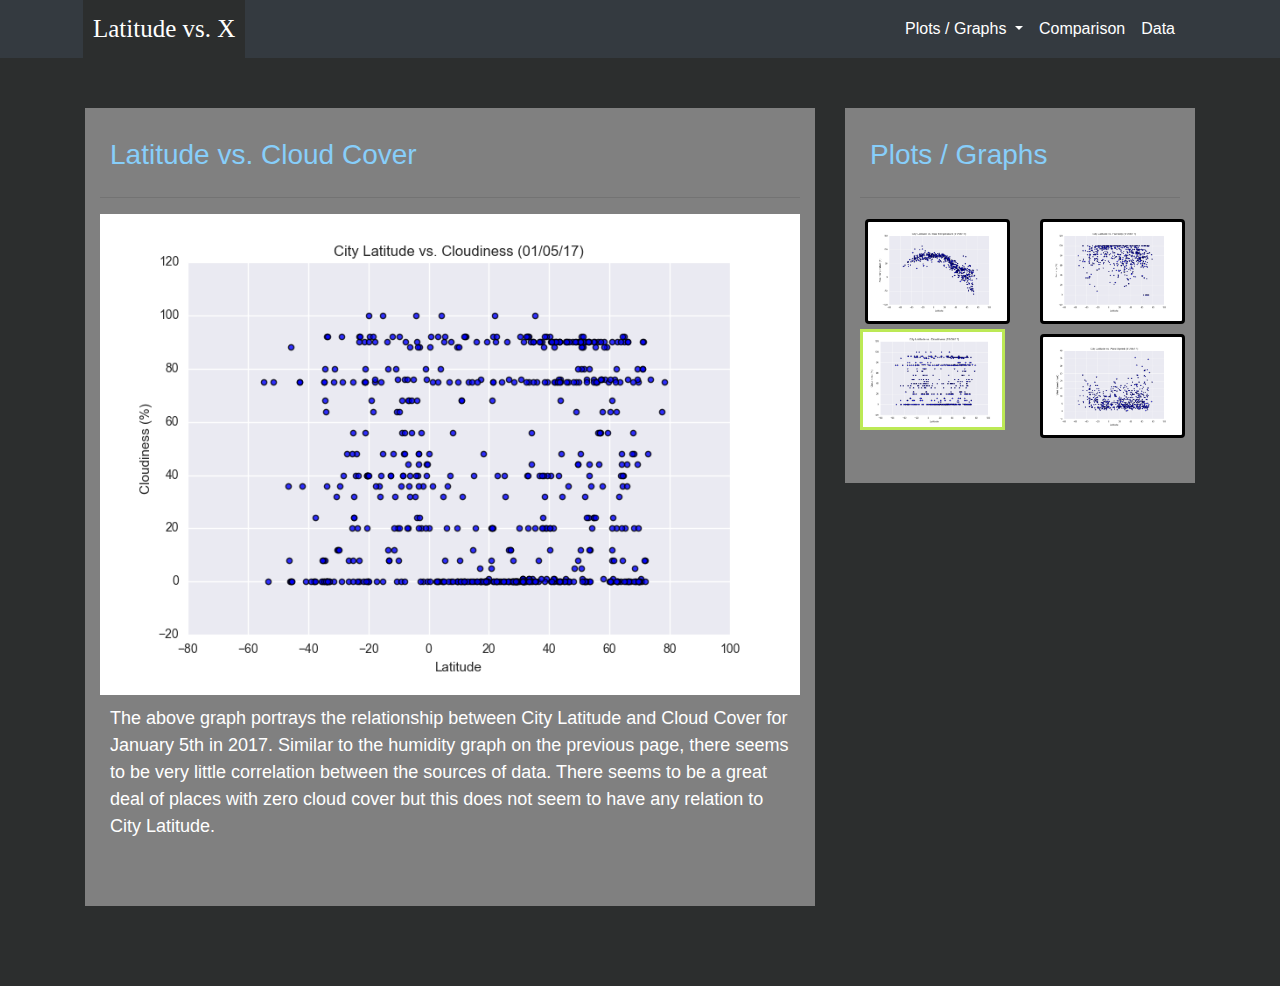
<file: templates/cloud.html>
<!DOCTYPE html>
<html lang="en">
  <head>
    <meta charset="UTF-8" />
    <meta name="viewport" content="width=device-width, initial-scale=1.0" />
    <title>Latitude vs. Temperature</title>
    <link
      rel="stylesheet"
      href="https://stackpath.bootstrapcdn.com/bootstrap/4.3.1/css/bootstrap.min.css"
      integrity="sha384-ggOyR0iXCbMQv3Xipma34MD+dH/1fQ784/j6cY/iJTQUOhcWr7x9JvoRxT2MZw1T"
      crossorigin="anonymous"
    />

    <script
      src="https://code.jquery.com/jquery-3.3.1.slim.min.js"
      integrity="sha384-q8i/X+965DzO0rT7abK41JStQIAqVgRVzpbzo5smXKp4YfRvH+8abtTE1Pi6jizo"
      crossorigin="anonymous"
    ></script>
    <script
      src="https://cdnjs.cloudflare.com/ajax/libs/popper.js/1.14.7/umd/popper.min.js"
      integrity="sha384-UO2eT0CpHqdSJQ6hJty5KVphtPhzWj9WO1clHTMGa3JDZwrnQq4sF86dIHNDz0W1"
      crossorigin="anonymous"
    ></script>
    <script
      src="https://stackpath.bootstrapcdn.com/bootstrap/4.3.1/js/bootstrap.min.js"
      integrity="sha384-JjSmVgyd0p3pXB1rRibZUAYoIIy6OrQ6VrjIEaFf/nJGzIxFDsf4x0xIM+B07jRM"
      crossorigin="anonymous"
    ></script>

    <link rel="stylesheet" href="style.css" />
  </head>
  <body>
    <nav class="navbar navbar-expand-lg navbar-light bg-dark text-white">
      <div class="container">
        <a class="navbar-brand text-white" href="index.html">Latitude vs. X</a>
        <button
          class="navbar-toggler"
          type="button"
          data-toggle="collapse"
          data-target="#navbarSupportedContent"
          aria-controls="navbarSupportedContent"
          aria-expanded="false"
          aria-label="Toggle navigation"
        >
          <span class="navbar-toggler-icon"></span>
        </button>

        <div class="collapse navbar-collapse" id="navbarSupportedContent">
          <ul class="navbar-nav ml-auto">
            <li class="nav-item dropdown">
              <a
                class="nav-link dropdown-toggle text-white"
                href="#"
                id="navbarDropdown"
                role="button"
                data-toggle="dropdown"
                aria-haspopup="true"
                aria-expanded="false"
              >
                Plots / Graphs
              </a>
              <div
                class="dropdown-menu dropdown-menu-right"
                aria-labelledby="navbarDropdown"
              >
                <a class="dropdown-item" href="temp.html"
                  >Latitude vs. Temperature</a
                >
                <a class="dropdown-item" href="humid.html"
                  >Latitude vs. Humidity</a
                >
                <a class="dropdown-item" href="cloud.html"
                  >Latitude vs. Cloud Level</a
                >
                <a class="dropdown-item" href="windspeed.html"
                  >Latitude vs. Wind Speed (mph)</a
                >
              </div>
            </li>
            <li class="nav-item">
              <a class="nav-link text-white" href="comparison.html"
                >Comparison</a
              >
            </li>
            <li class="nav-item">
              <a class="nav-link text-white" href="data.html">Data</a>
            </li>
          </ul>
        </div>
      </div>
    </nav>

    <div class="container content">
      <div class="row">
        <div class="col-md-8">
          <div class="col-md-12">
            <h3>Latitude vs. Cloud Cover</h3>
            <hr />
            <img
              src="../Resources/assets/images/Fig3.png"
              width="100%"
              alt="cloudcover"
            />
            <br />
            <p>
              The above graph portrays the relationship between City Latitude
              and Cloud Cover for January 5th in 2017. Similar to the humidity
              graph on the previous page, there seems to be very little
              correlation between the sources of data. There seems to be a great
              deal of places with zero cloud cover but this does not seem to
              have any relation to City Latitude.
            </p>
          </div>
        </div>

        <div class="col-md-4">
          <div class="col-md-12">
            <h3>Plots / Graphs</h3>
            <hr />
            <div class="row">
              <div class="col-3 col-md-6">
                <a href="temp.html"
                  ><img
                    class="img-thumbnail"
                    src="../Resources/assets/images/Fig1.png"
                    width="100%"
                    alt="temperature"
                /></a>
              </div>

              <div class="col-3 col-md-6">
                <a href="humid.html"
                  ><img
                    class="img-thumbnail"
                    src="../Resources/assets/images/Fig2.png"
                    width="100%"
                    alt="humidity"
                /></a>
              </div>

              <div class="col-3 col-md-6">
                <a href="cloud.html"
                  ><img
                    class="highlight"
                    src="../Resources/assets/images/Fig3.png"
                    width="100%"
                    alt="cloudiness"
                /></a>
              </div>

              <div class="col-3 col-md-6">
                <a href="windspeed.html"
                  ><img
                    class="img-thumbnail"
                    src="../Resources/assets/images/Fig4.png"
                    width="100%"
                    alt="windspeed"
                /></a>
              </div>
            </div>
          </div>
        </div>
      </div>
    </div>
  </body>
</html>
</file>
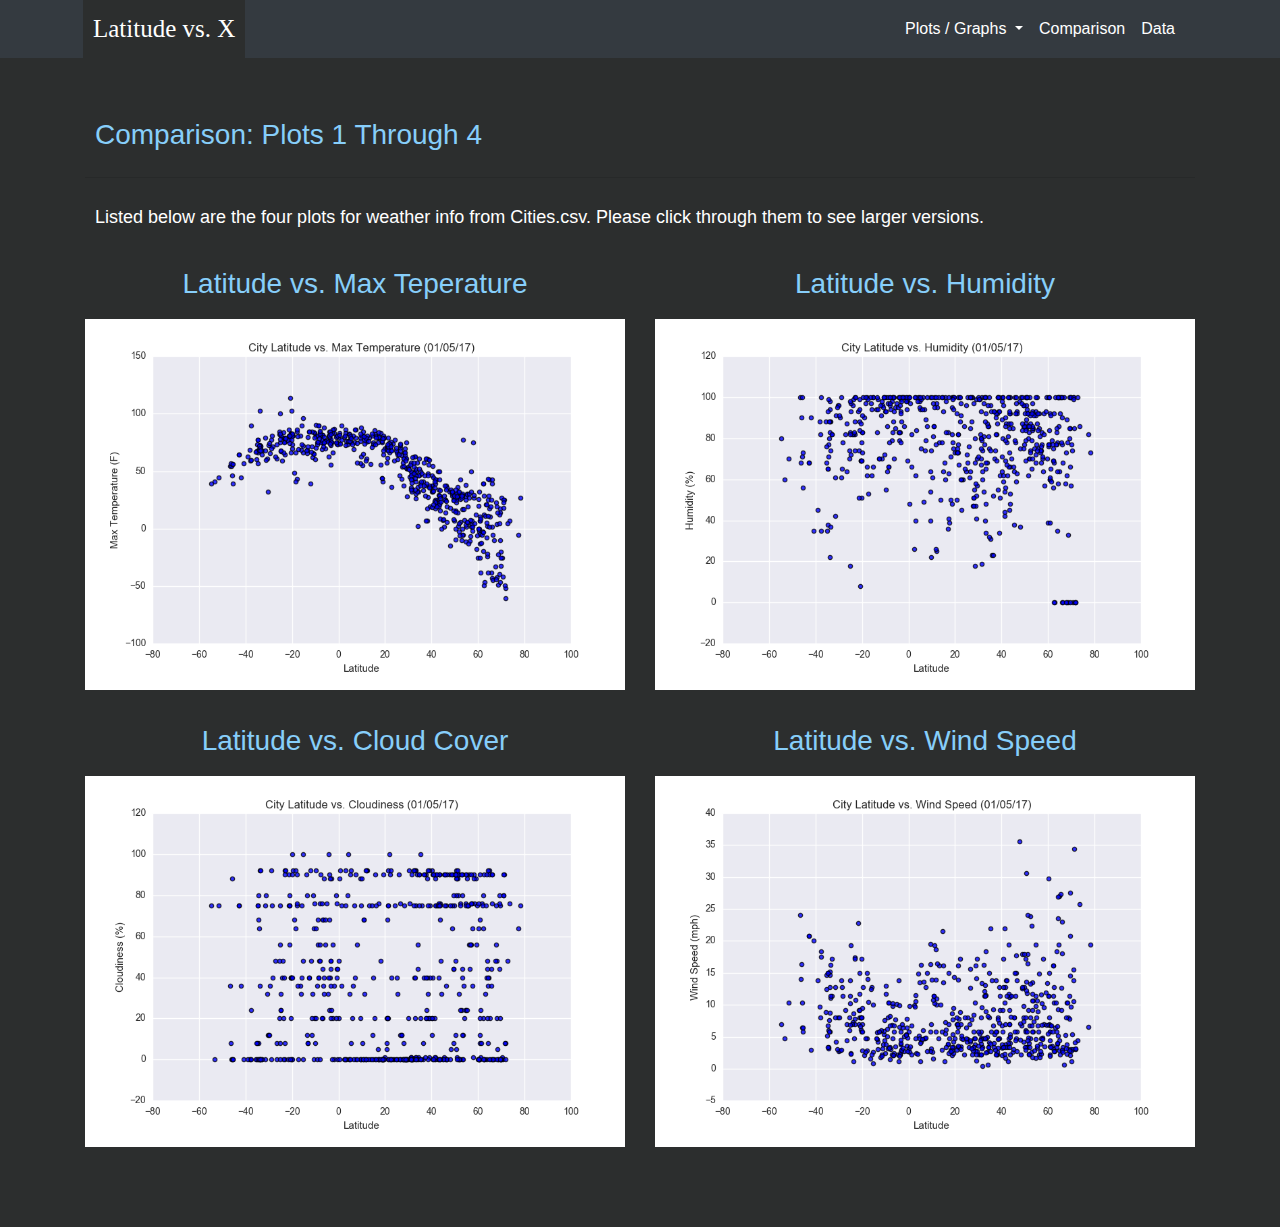
<file: templates/comparison.html>
<!DOCTYPE html>
<html lang="en">
  <head>
    <meta charset="UTF-8" />
    <meta name="viewport" content="width=device-width, initial-scale=1.0" />
    <title>Comparison of Visualizations</title>

    <link
      rel="stylesheet"
      href="https://stackpath.bootstrapcdn.com/bootstrap/4.3.1/css/bootstrap.min.css"
      integrity="sha384-ggOyR0iXCbMQv3Xipma34MD+dH/1fQ784/j6cY/iJTQUOhcWr7x9JvoRxT2MZw1T"
      crossorigin="anonymous"
    />

    <script
      src="https://code.jquery.com/jquery-3.3.1.slim.min.js"
      integrity="sha384-q8i/X+965DzO0rT7abK41JStQIAqVgRVzpbzo5smXKp4YfRvH+8abtTE1Pi6jizo"
      crossorigin="anonymous"
    ></script>
    <script
      src="https://cdnjs.cloudflare.com/ajax/libs/popper.js/1.14.7/umd/popper.min.js"
      integrity="sha384-UO2eT0CpHqdSJQ6hJty5KVphtPhzWj9WO1clHTMGa3JDZwrnQq4sF86dIHNDz0W1"
      crossorigin="anonymous"
    ></script>
    <script
      src="https://stackpath.bootstrapcdn.com/bootstrap/4.3.1/js/bootstrap.min.js"
      integrity="sha384-JjSmVgyd0p3pXB1rRibZUAYoIIy6OrQ6VrjIEaFf/nJGzIxFDsf4x0xIM+B07jRM"
      crossorigin="anonymous"
    ></script>

    <link rel="stylesheet" href="style.css" />
  </head>
  <body>
    <nav class="navbar navbar-expand-lg navbar-dark bg-dark">
      <div class="container">
        <a class="navbar-brand text-white" href="index.html">Latitude vs. X</a>
        <button
          class="navbar-toggler"
          type="button"
          data-toggle="collapse"
          data-target="#navbarSupportedContent"
          aria-controls="navbarSupportedContent"
          aria-expanded="false"
          aria-label="Toggle navigation"
        >
          <span class="navbar-toggler-icon"></span>
        </button>

        <div class="collapse navbar-collapse" id="navbarSupportedContent">
          <ul class="navbar-nav ml-auto">
            <li class="nav-item dropdown">
              <a
                class="nav-link dropdown-toggle text-white"
                href="#"
                id="navbarDropdown"
                role="button"
                data-toggle="dropdown"
                aria-haspopup="true"
                aria-expanded="false"
              >
                Plots / Graphs
              </a>
              <div
                class="dropdown-menu dropdown-menu-right"
                aria-labelledby="navbarDropdown"
              >
                <a class="dropdown-item" href="temp.html"
                  >Latitude vs. Temperature</a
                >
                <a class="dropdown-item" href="humid.html"
                  >Latitude vs. Humidity</a
                >
                <a class="dropdown-item" href="cloud.html"
                  >Latitude vs. Cloud Level</a
                >
                <a class="dropdown-item" href="windspeed.html"
                  >Latitude vs. Wind Speed (mph)</a
                >
              </div>
            </li>
            <li class="nav-item">
              <a class="nav-link text-white" href="comparison.html"
                >Comparison</a
              >
            </li>
            <li class="nav-item">
              <a class="nav-link text-white" href="data.html">Data</a>
            </li>
          </ul>
        </div>
      </div>
    </nav>

    <div class="container content bg-gray">
      <h3>Comparison: Plots 1 Through 4</h3>
      <hr />
      <p>
        Listed below are the four plots for weather info from Cities.csv. Please
        click through them to see larger versions.
      </p>
      <div class="row">
        <div class="col-md-6">
          <h3 class="text-center">Latitude vs. Max Teperature</h3>
          <a href="temp.html"
            ><img width="100%" src="../Resources/assets/images/Fig1.png"
          /></a>
        </div>
        <div class="col-md-6">
          <h3 class="text-center">Latitude vs. Humidity</h3>
          <a href="humid.html"
            ><img width="100%" src="../Resources/assets/images/Fig2.png"
          /></a>
        </div>
      </div>
      <br />
      <div class="row">
        <div class="col-md-6">
          <h3 class="text-center">Latitude vs. Cloud Cover</h3>
          <a href="cloud.html"
            ><img width="100%" src="../Resources/assets/images/Fig3.png"
          /></a>
        </div>
        <div class="col-md-6">
          <h3 class="text-center">Latitude vs. Wind Speed</h3>
          <a href="windspeed.html"
            ><img width="100%" src="../Resources/assets/images/Fig4.png"
          /></a>
        </div>
      </div>
    </div>
  </body>
</html>
</file>
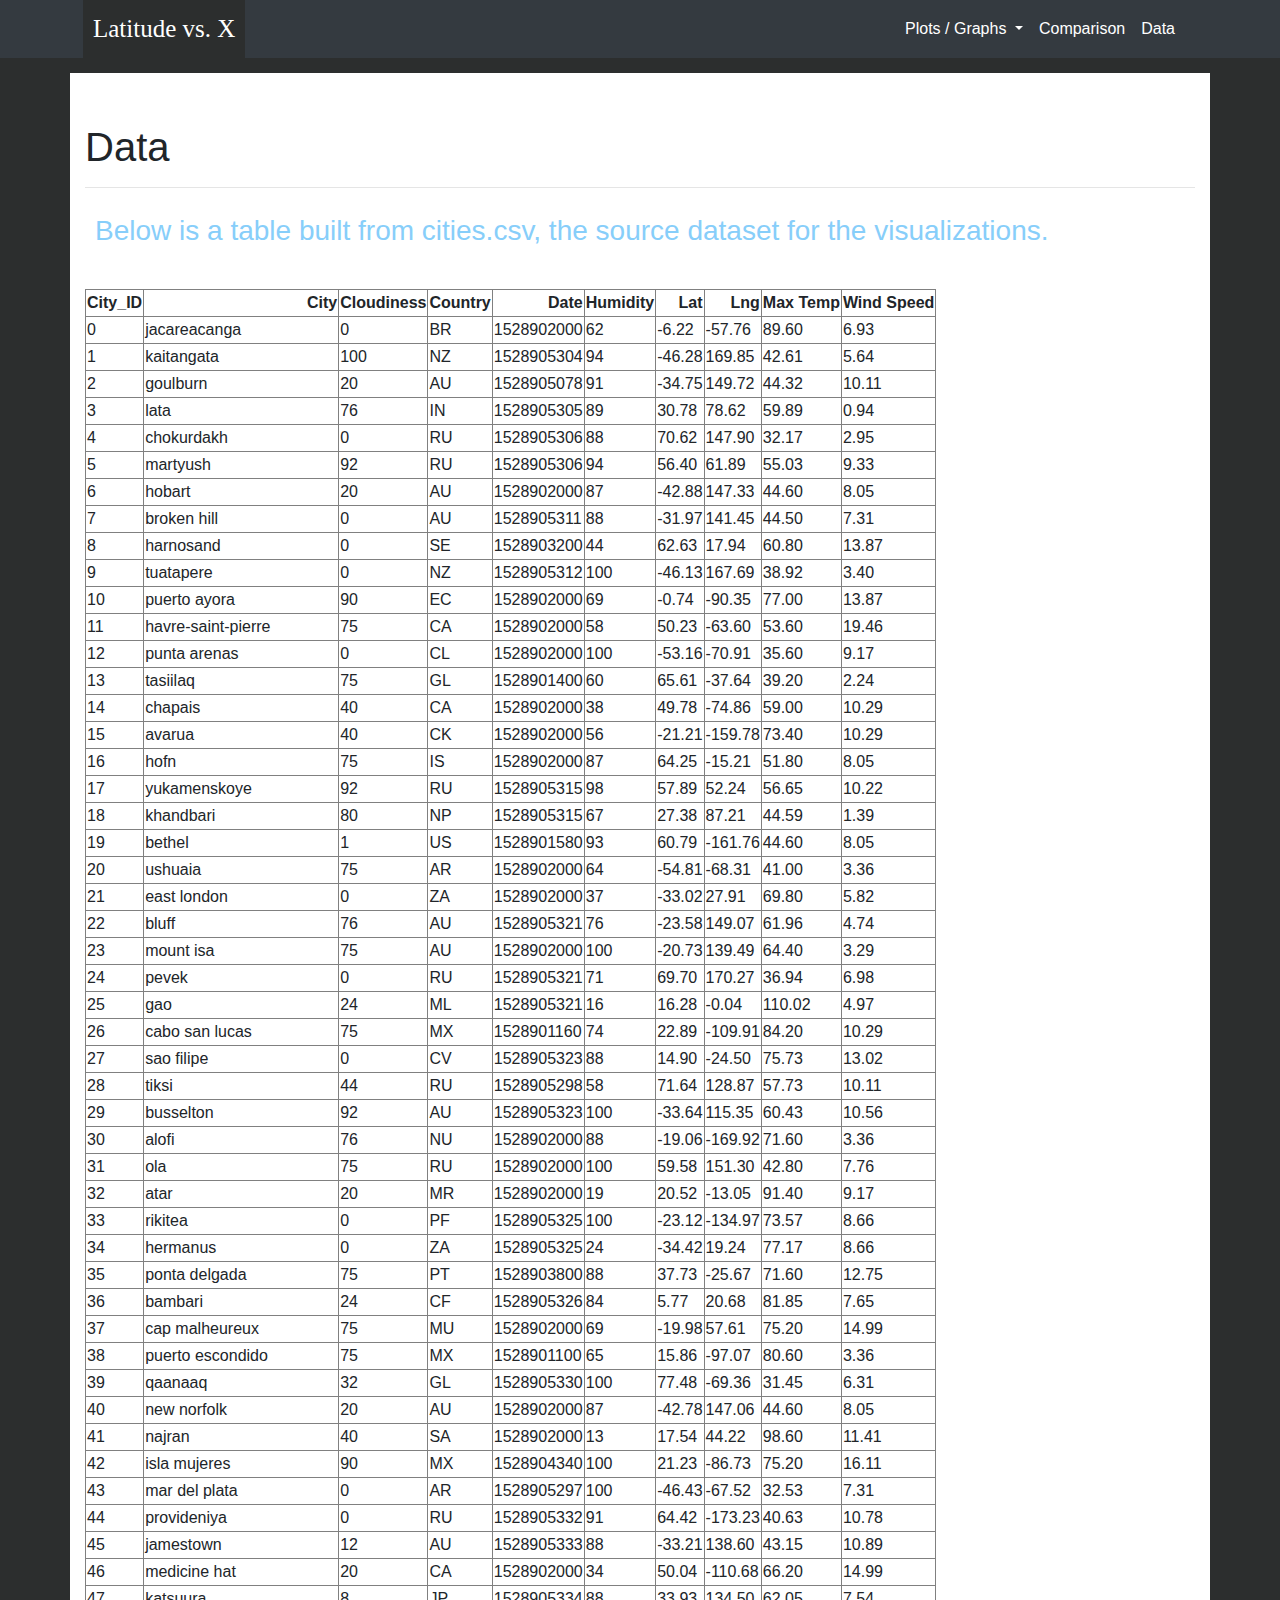
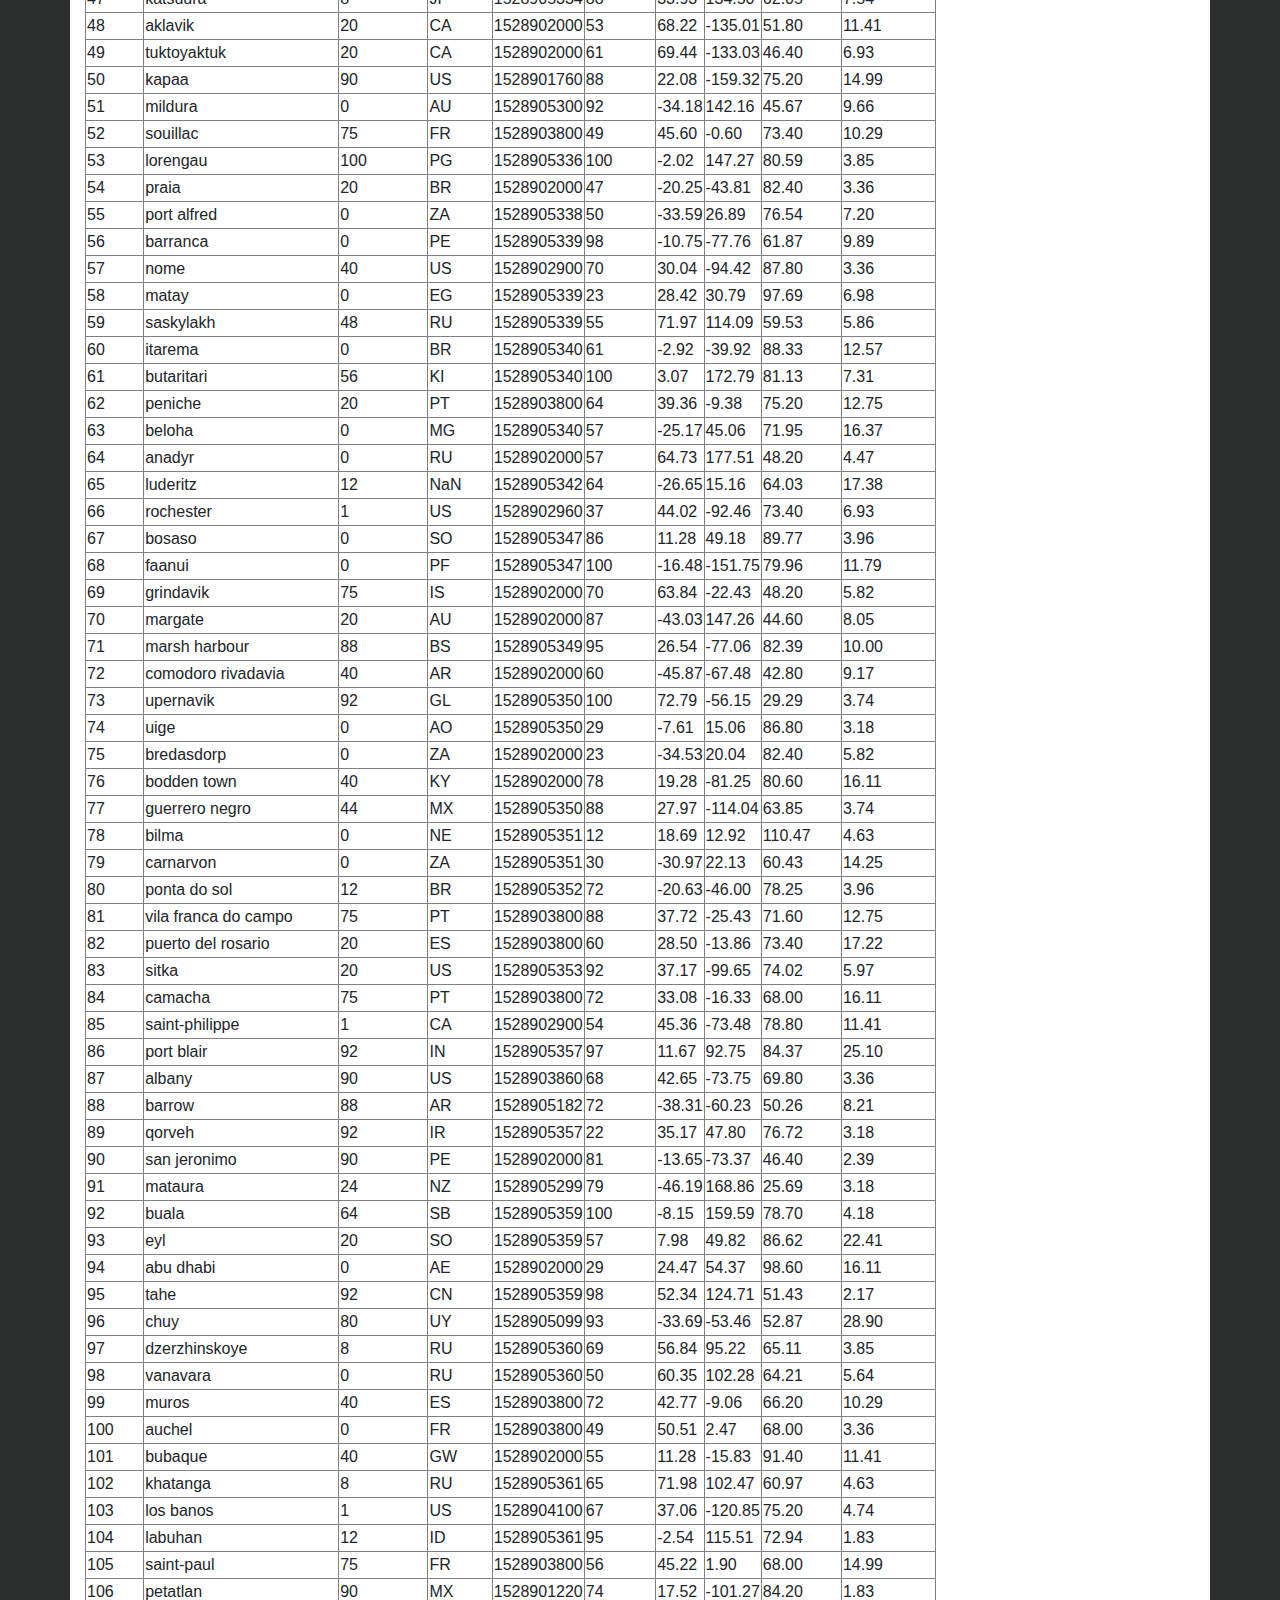
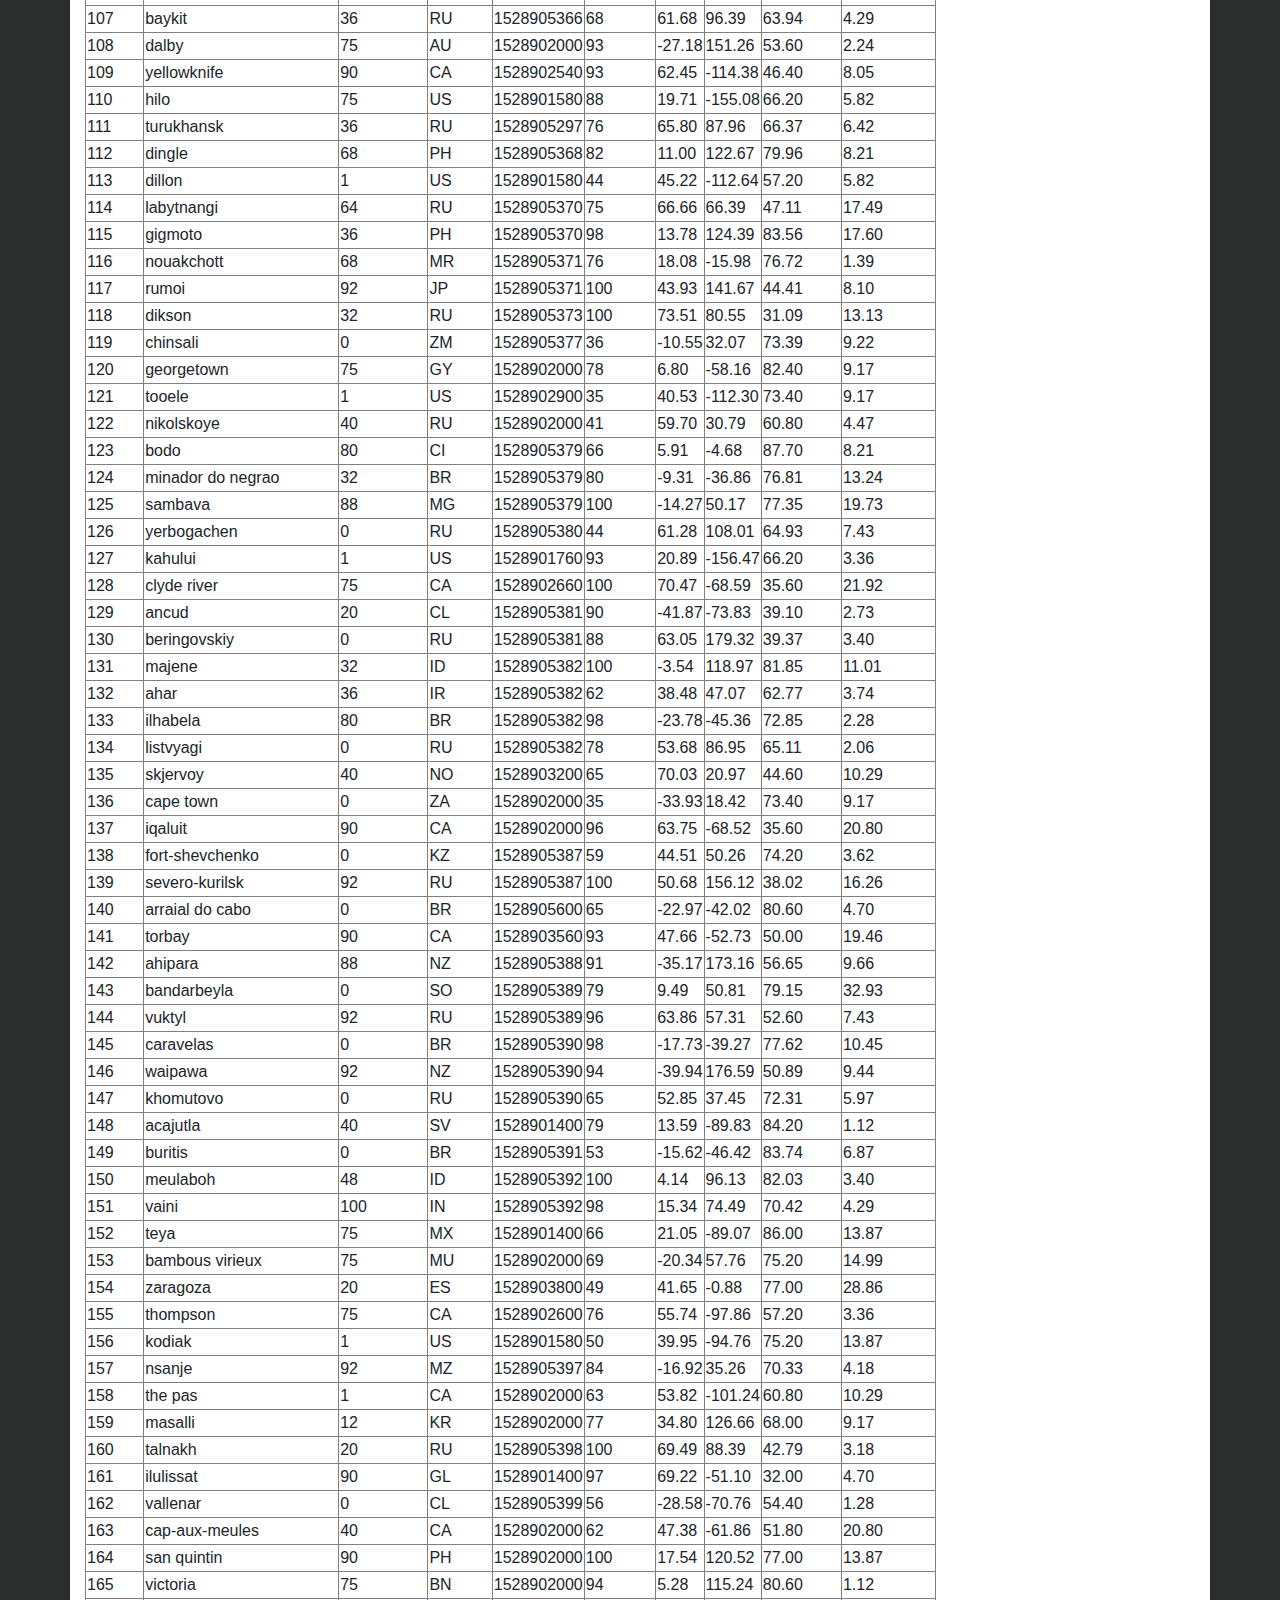
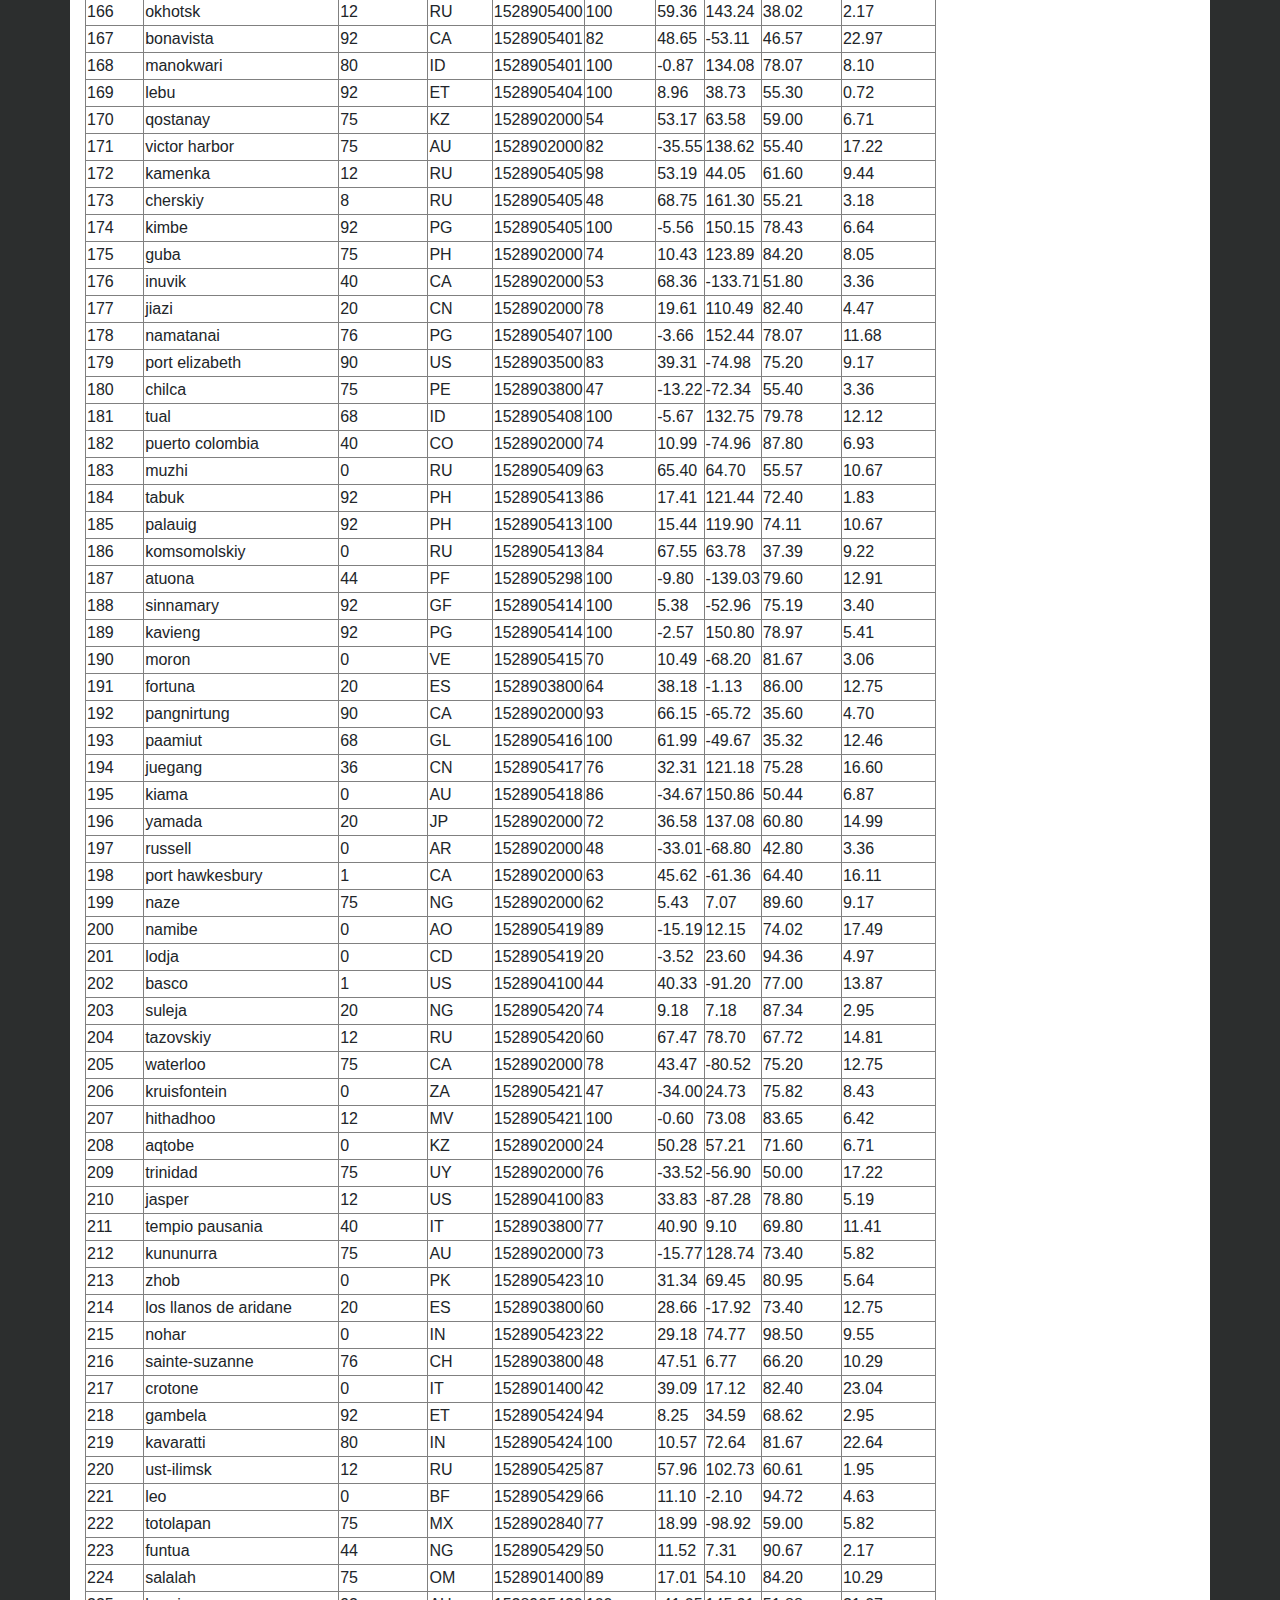
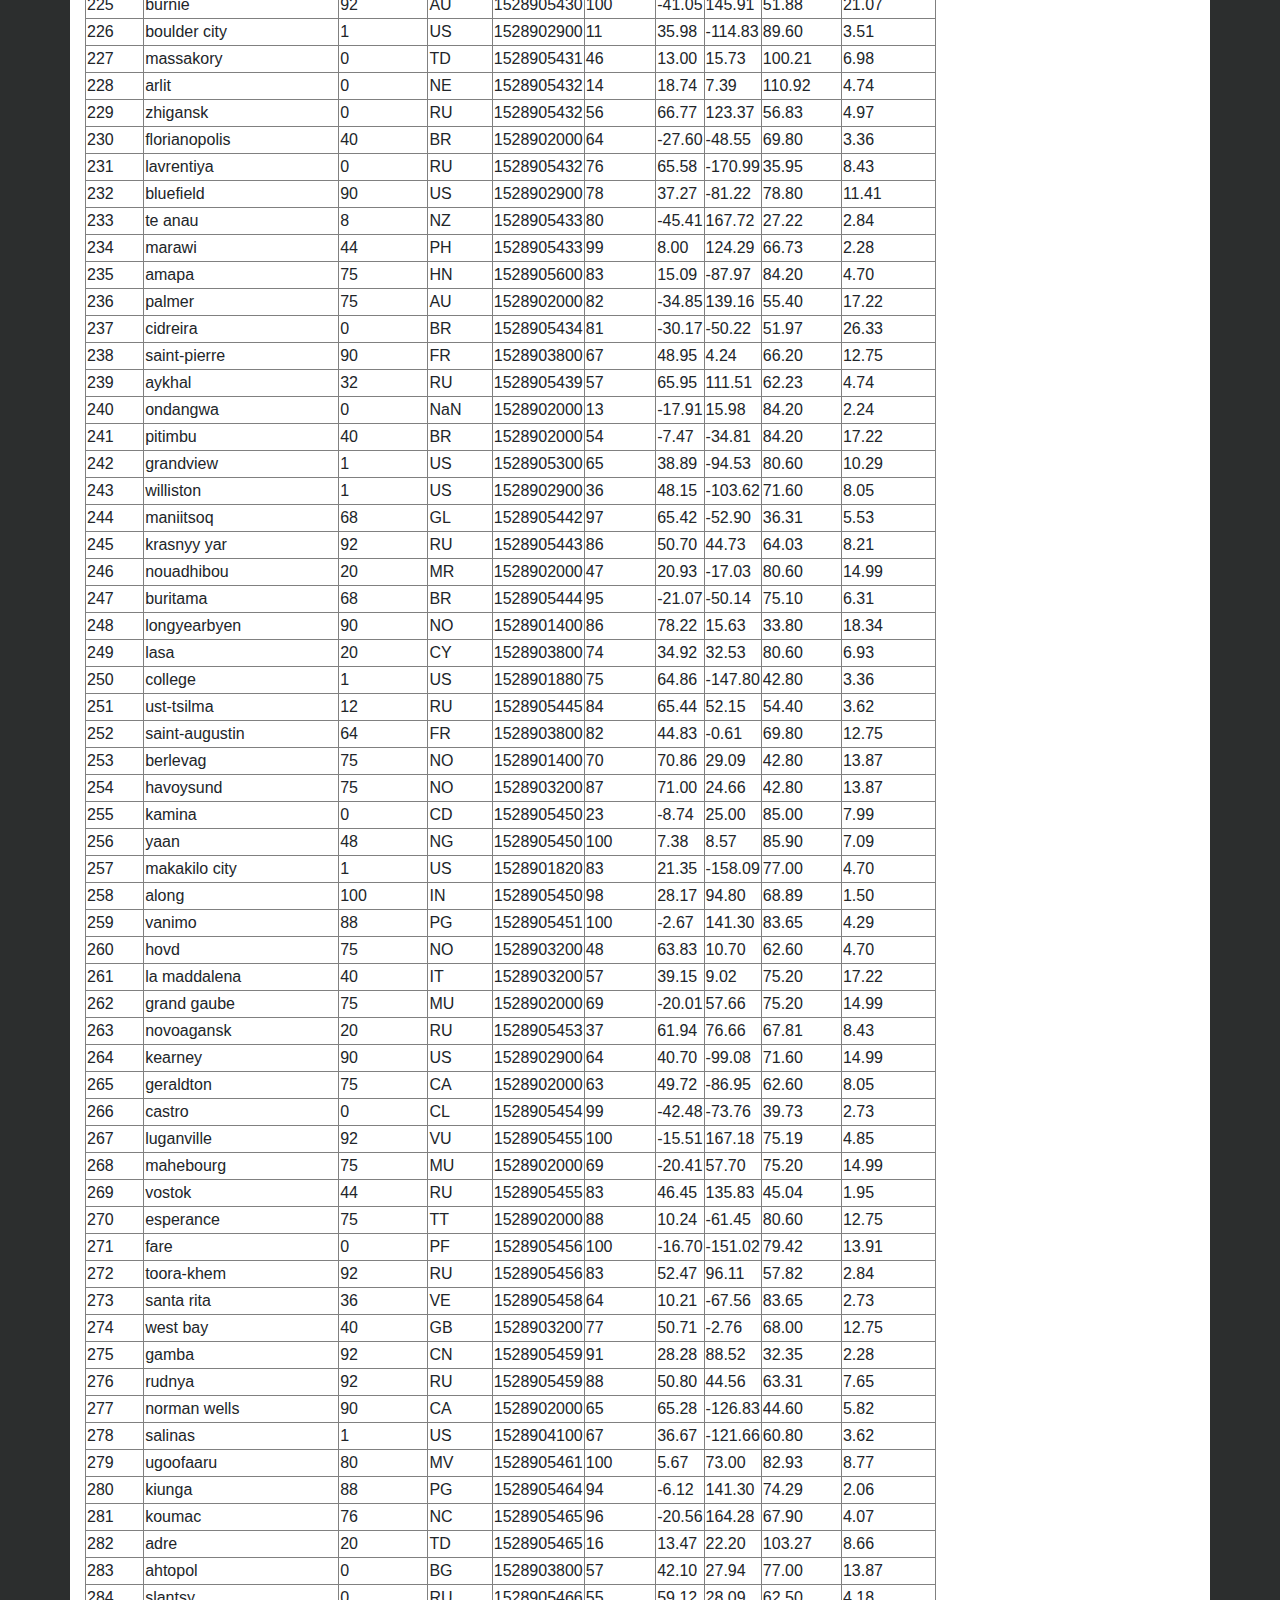
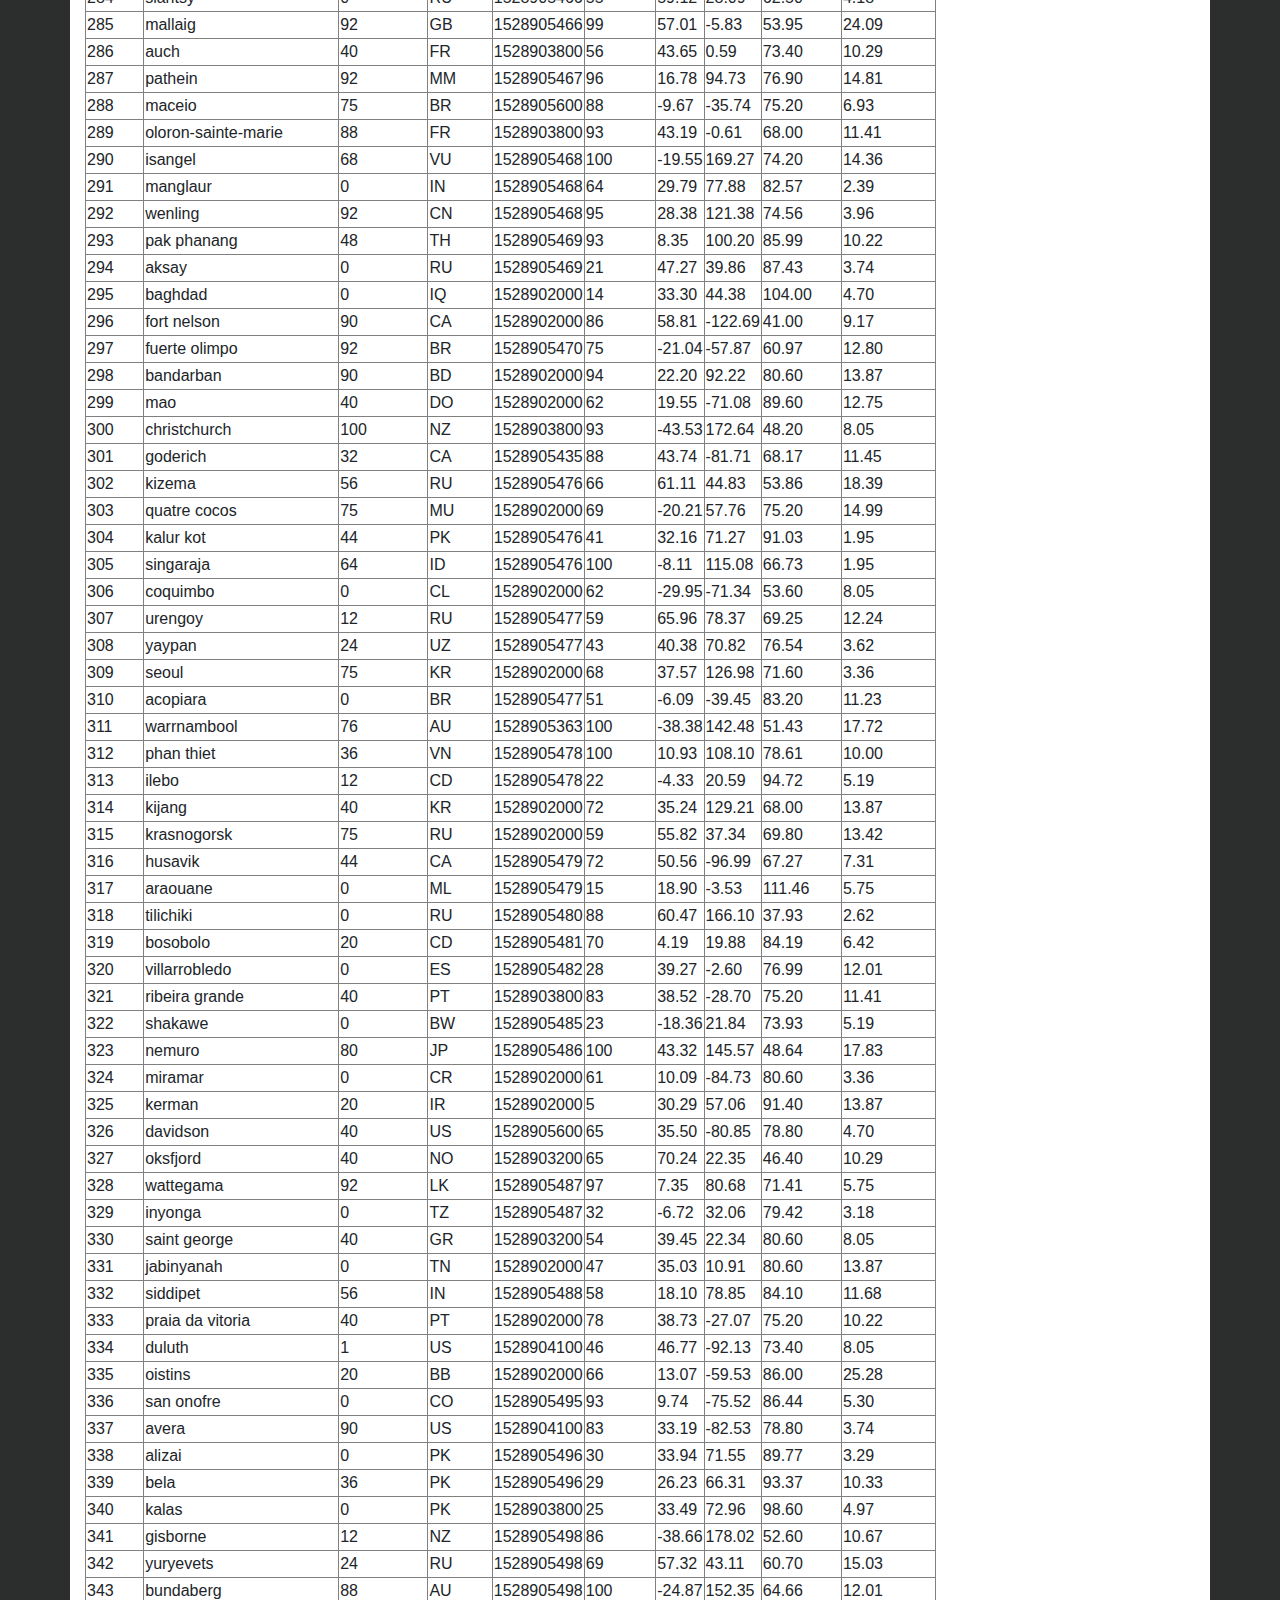
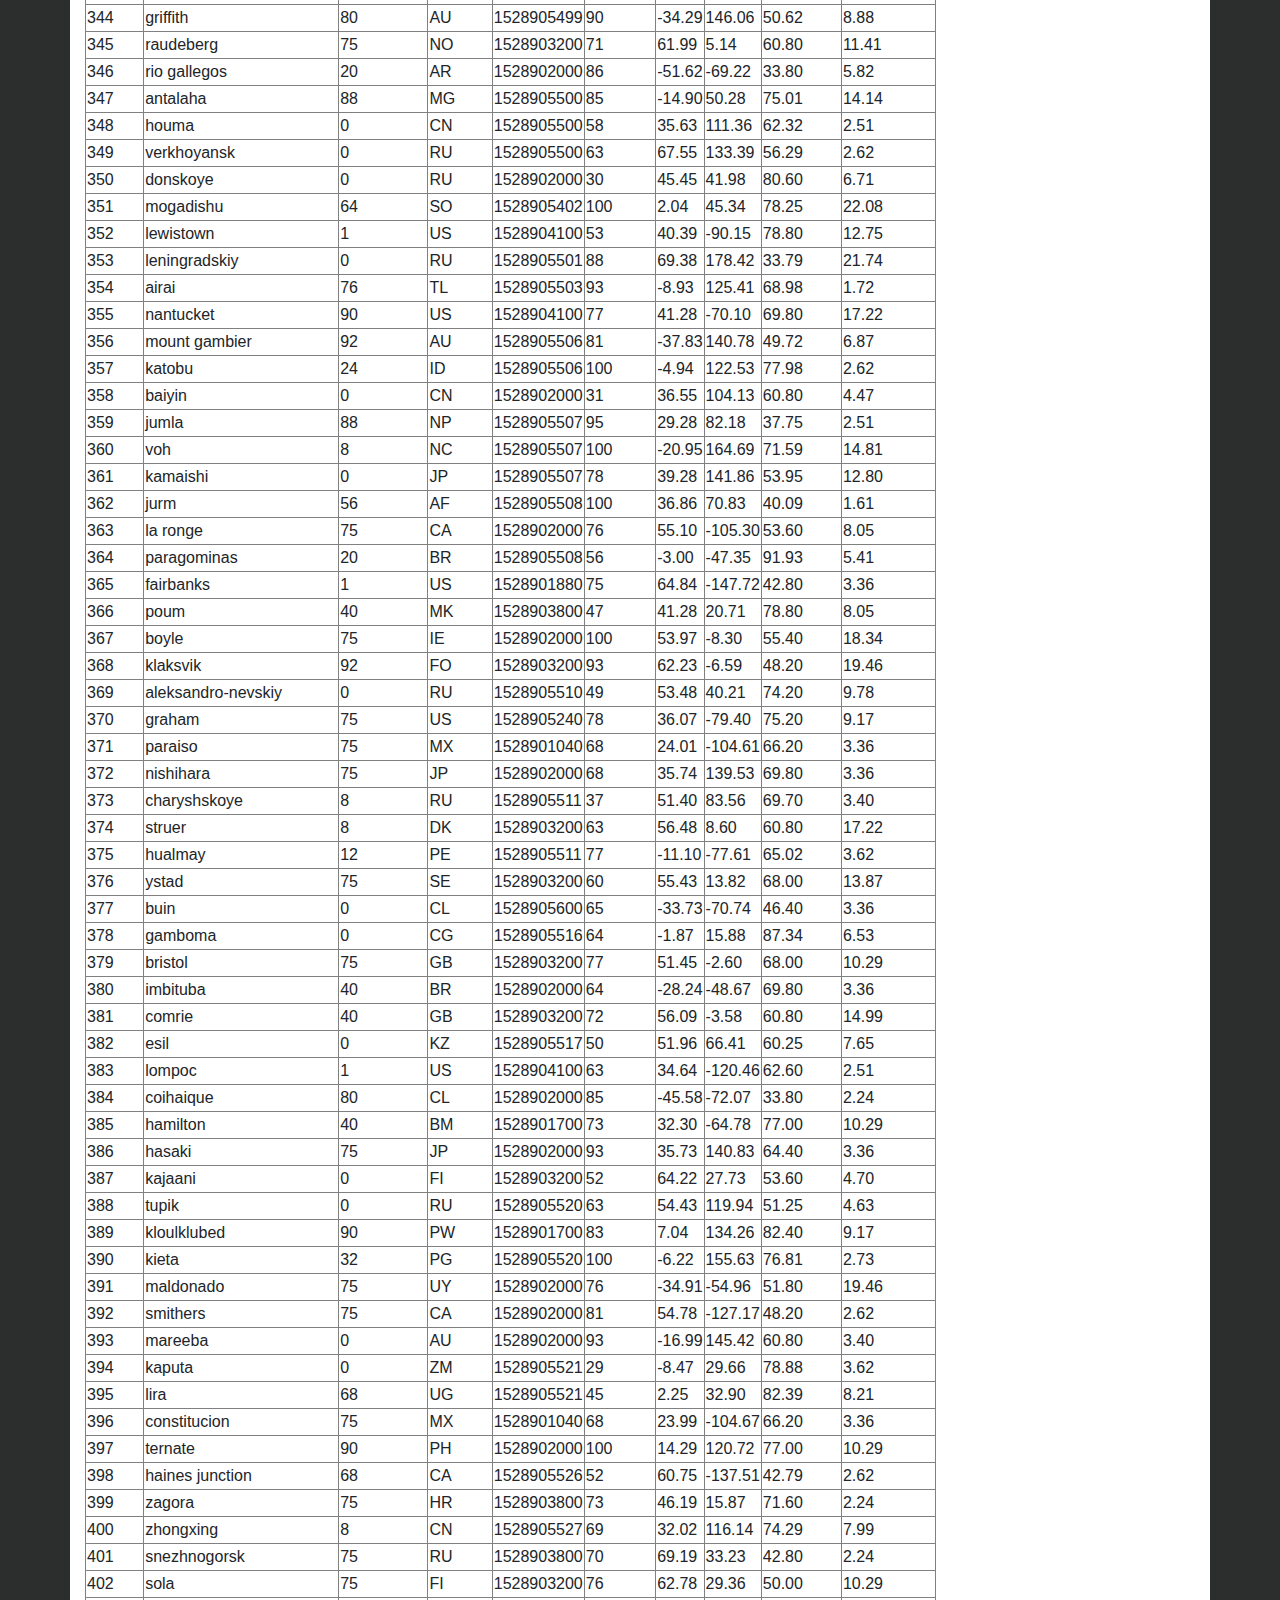
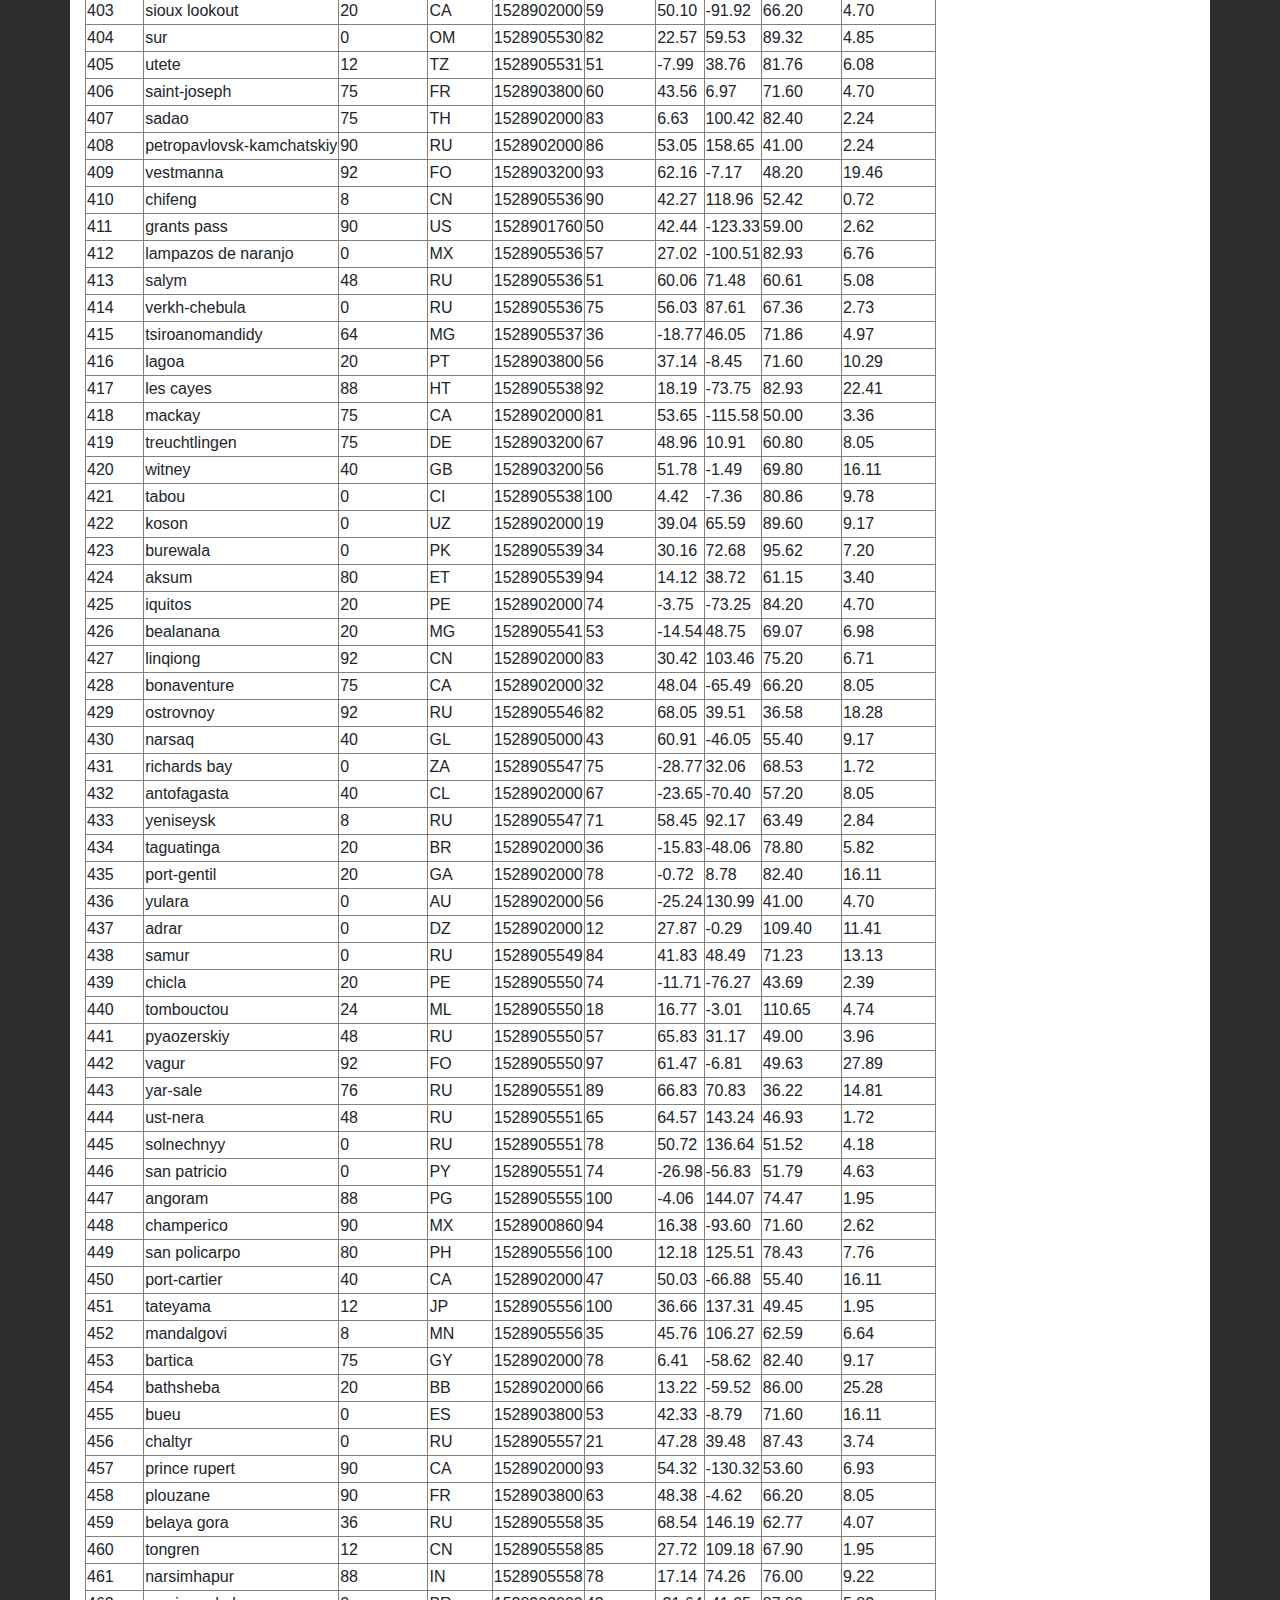
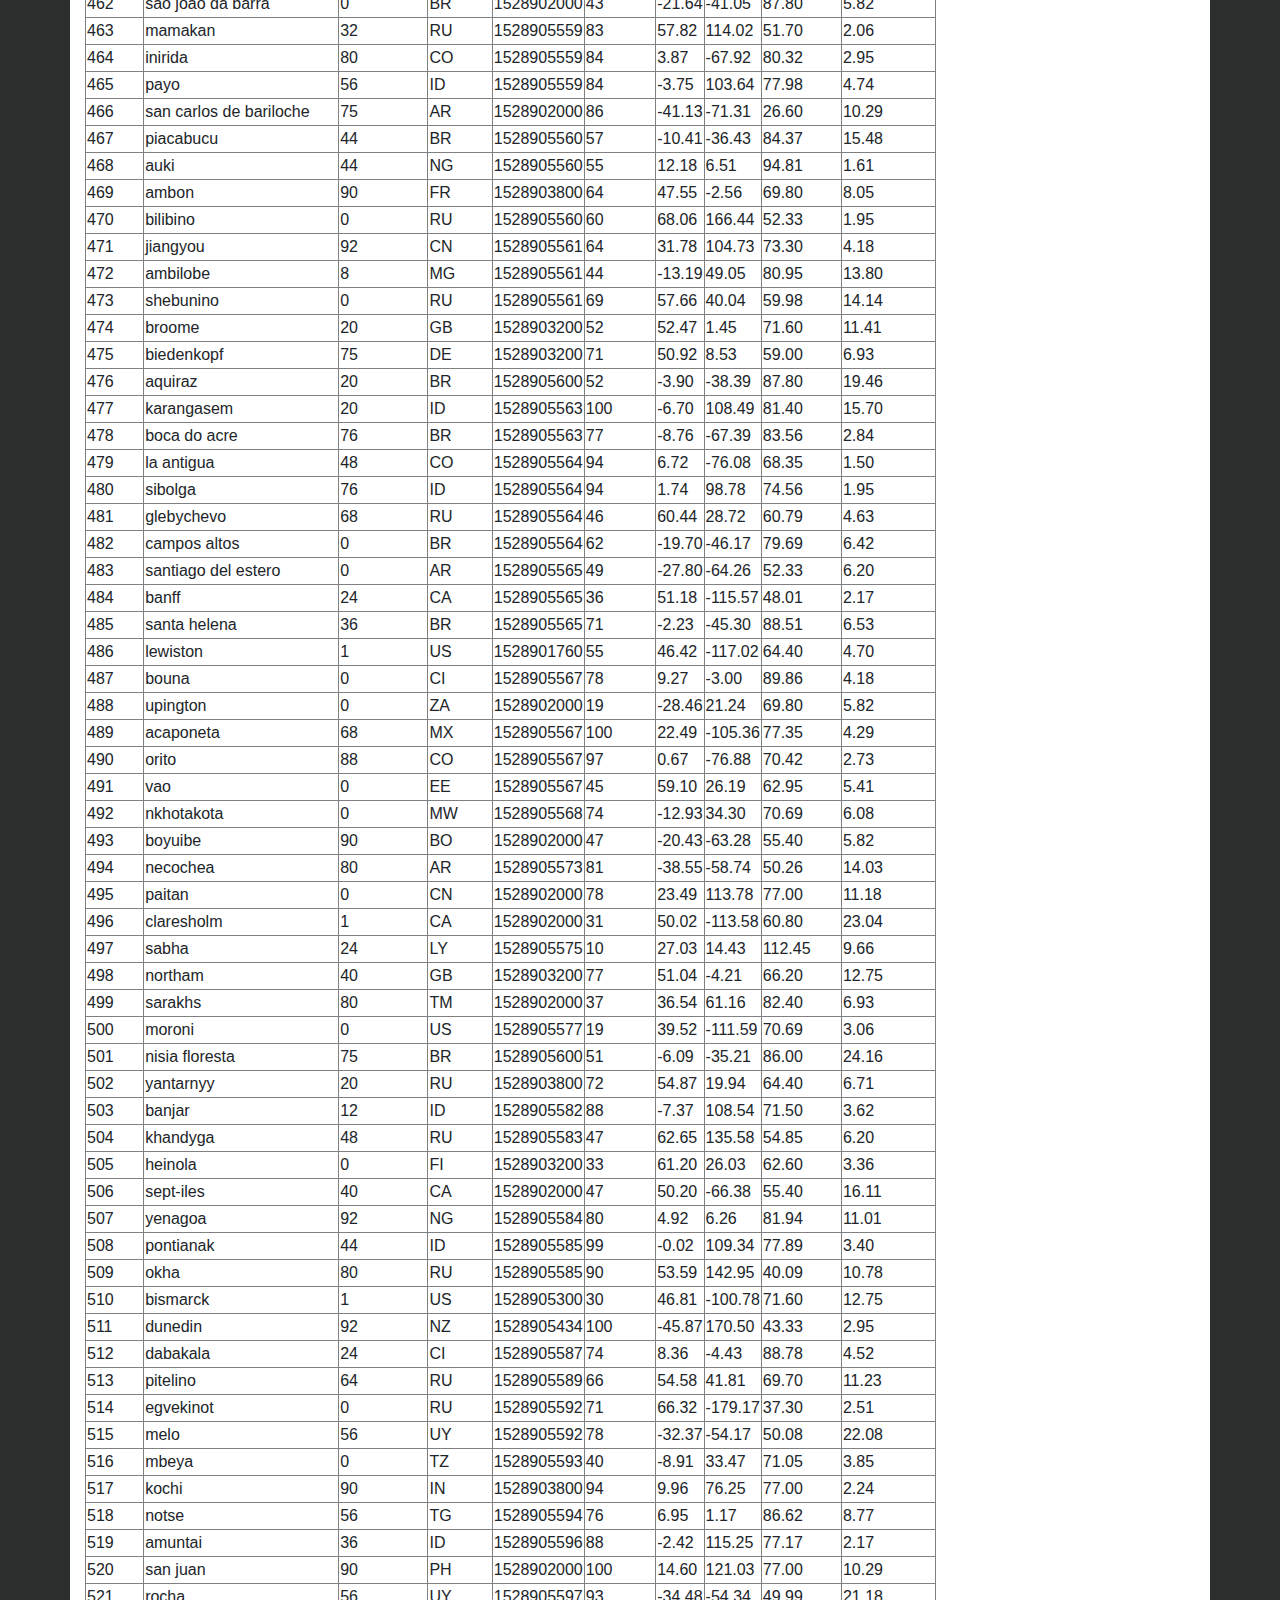
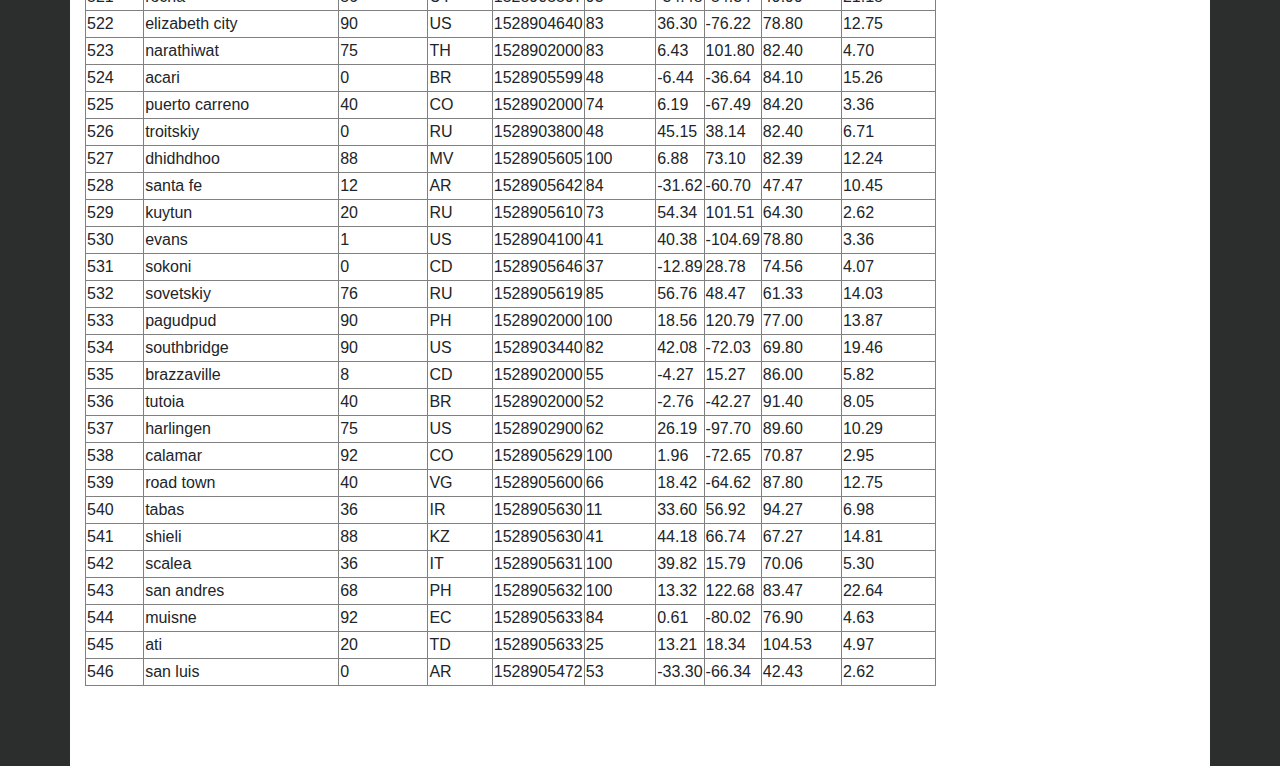
<file: templates/data.html>
<!DOCTYPE html>
<html lang="en">
<head>
  <meta charset="UTF-8">
  <meta name="viewport" content="width=device-width, initial-scale=1.0">
  <title>Data Table for Cities.csv</title>

  <link rel="stylesheet" href="https://stackpath.bootstrapcdn.com/bootstrap/4.3.1/css/bootstrap.min.css" integrity="sha384-ggOyR0iXCbMQv3Xipma34MD+dH/1fQ784/j6cY/iJTQUOhcWr7x9JvoRxT2MZw1T" crossorigin="anonymous">

  <script src="https://code.jquery.com/jquery-3.3.1.slim.min.js" integrity="sha384-q8i/X+965DzO0rT7abK41JStQIAqVgRVzpbzo5smXKp4YfRvH+8abtTE1Pi6jizo" crossorigin="anonymous"></script>
  <script src="https://cdnjs.cloudflare.com/ajax/libs/popper.js/1.14.7/umd/popper.min.js" integrity="sha384-UO2eT0CpHqdSJQ6hJty5KVphtPhzWj9WO1clHTMGa3JDZwrnQq4sF86dIHNDz0W1" crossorigin="anonymous"></script>
  <script src="https://stackpath.bootstrapcdn.com/bootstrap/4.3.1/js/bootstrap.min.js" integrity="sha384-JjSmVgyd0p3pXB1rRibZUAYoIIy6OrQ6VrjIEaFf/nJGzIxFDsf4x0xIM+B07jRM" crossorigin="anonymous"></script>

  <link rel="stylesheet" href="style.css">
</head>
<body>
  
  <nav class="navbar navbar-expand-lg navbar-dark bg-dark">
    <div class="container">
      <a class="navbar-brand text-white" href="index.html">Latitude vs. X</a>
      <button class="navbar-toggler" type="button" data-toggle="collapse" data-target="#navbarSupportedContent" aria-controls="navbarSupportedContent" aria-expanded="false" aria-label="Toggle navigation">
          <span class="navbar-toggler-icon"></span>
      </button>
            
      <div class="collapse navbar-collapse" id="navbarSupportedContent">
        <ul class="navbar-nav ml-auto">    
          <li class="nav-item dropdown">
              <a class="nav-link dropdown-toggle text-white" href="#" id="navbarDropdown" role="button" data-toggle="dropdown" aria-haspopup="true" aria-expanded="false">
                Plots / Graphs
              </a>
              <div class="dropdown-menu dropdown-menu-right" aria-labelledby="navbarDropdown">
                <a class="dropdown-item" href="temp.html">Latitude vs. Temperature</a>
                <a class="dropdown-item" href="humid.html">Latitude vs. Humidity</a>
                <a class="dropdown-item" href="cloud.html">Latitude vs. Cloud Level</a>
                <a class="dropdown-item" href="windspeed.html">Latitude vs. Wind Speed (mph)</a>
              </div>
          </li>
          <li class="nav-item">
              <a class="nav-link text-white" href="comparison.html">Comparison</a>
          </li>
          <li class="nav-item">
              <a class="nav-link text-white" href="data.html">Data</a>
          </li>
        </ul>
      </div>
    </div>  
  </nav>
  
  
  <div class="container content bg-white">
    <h1>Data</h1>
    <hr>
    <h3>Below is a table built from cities.csv, the source dataset for the visualizations.</h3>
    <br>
<table border="1" class="dataframe">
  <thead>
    <tr style="text-align: right;">
      <th>City_ID</th>
      <th>City</th>
      <th>Cloudiness</th>
      <th>Country</th>
      <th>Date</th>
      <th>Humidity</th>
      <th>Lat</th>
      <th>Lng</th>
      <th>Max Temp</th>
      <th>Wind Speed</th>
    </tr>
  </thead>
  <tbody>
    <tr>
      <td>0</td>
      <td>jacareacanga</td>
      <td>0</td>
      <td>BR</td>
      <td>1528902000</td>
      <td>62</td>
      <td>-6.22</td>
      <td>-57.76</td>
      <td>89.60</td>
      <td>6.93</td>
    </tr>
    <tr>
      <td>1</td>
      <td>kaitangata</td>
      <td>100</td>
      <td>NZ</td>
      <td>1528905304</td>
      <td>94</td>
      <td>-46.28</td>
      <td>169.85</td>
      <td>42.61</td>
      <td>5.64</td>
    </tr>
    <tr>
      <td>2</td>
      <td>goulburn</td>
      <td>20</td>
      <td>AU</td>
      <td>1528905078</td>
      <td>91</td>
      <td>-34.75</td>
      <td>149.72</td>
      <td>44.32</td>
      <td>10.11</td>
    </tr>
    <tr>
      <td>3</td>
      <td>lata</td>
      <td>76</td>
      <td>IN</td>
      <td>1528905305</td>
      <td>89</td>
      <td>30.78</td>
      <td>78.62</td>
      <td>59.89</td>
      <td>0.94</td>
    </tr>
    <tr>
      <td>4</td>
      <td>chokurdakh</td>
      <td>0</td>
      <td>RU</td>
      <td>1528905306</td>
      <td>88</td>
      <td>70.62</td>
      <td>147.90</td>
      <td>32.17</td>
      <td>2.95</td>
    </tr>
    <tr>
      <td>5</td>
      <td>martyush</td>
      <td>92</td>
      <td>RU</td>
      <td>1528905306</td>
      <td>94</td>
      <td>56.40</td>
      <td>61.89</td>
      <td>55.03</td>
      <td>9.33</td>
    </tr>
    <tr>
      <td>6</td>
      <td>hobart</td>
      <td>20</td>
      <td>AU</td>
      <td>1528902000</td>
      <td>87</td>
      <td>-42.88</td>
      <td>147.33</td>
      <td>44.60</td>
      <td>8.05</td>
    </tr>
    <tr>
      <td>7</td>
      <td>broken hill</td>
      <td>0</td>
      <td>AU</td>
      <td>1528905311</td>
      <td>88</td>
      <td>-31.97</td>
      <td>141.45</td>
      <td>44.50</td>
      <td>7.31</td>
    </tr>
    <tr>
      <td>8</td>
      <td>harnosand</td>
      <td>0</td>
      <td>SE</td>
      <td>1528903200</td>
      <td>44</td>
      <td>62.63</td>
      <td>17.94</td>
      <td>60.80</td>
      <td>13.87</td>
    </tr>
    <tr>
      <td>9</td>
      <td>tuatapere</td>
      <td>0</td>
      <td>NZ</td>
      <td>1528905312</td>
      <td>100</td>
      <td>-46.13</td>
      <td>167.69</td>
      <td>38.92</td>
      <td>3.40</td>
    </tr>
    <tr>
      <td>10</td>
      <td>puerto ayora</td>
      <td>90</td>
      <td>EC</td>
      <td>1528902000</td>
      <td>69</td>
      <td>-0.74</td>
      <td>-90.35</td>
      <td>77.00</td>
      <td>13.87</td>
    </tr>
    <tr>
      <td>11</td>
      <td>havre-saint-pierre</td>
      <td>75</td>
      <td>CA</td>
      <td>1528902000</td>
      <td>58</td>
      <td>50.23</td>
      <td>-63.60</td>
      <td>53.60</td>
      <td>19.46</td>
    </tr>
    <tr>
      <td>12</td>
      <td>punta arenas</td>
      <td>0</td>
      <td>CL</td>
      <td>1528902000</td>
      <td>100</td>
      <td>-53.16</td>
      <td>-70.91</td>
      <td>35.60</td>
      <td>9.17</td>
    </tr>
    <tr>
      <td>13</td>
      <td>tasiilaq</td>
      <td>75</td>
      <td>GL</td>
      <td>1528901400</td>
      <td>60</td>
      <td>65.61</td>
      <td>-37.64</td>
      <td>39.20</td>
      <td>2.24</td>
    </tr>
    <tr>
      <td>14</td>
      <td>chapais</td>
      <td>40</td>
      <td>CA</td>
      <td>1528902000</td>
      <td>38</td>
      <td>49.78</td>
      <td>-74.86</td>
      <td>59.00</td>
      <td>10.29</td>
    </tr>
    <tr>
      <td>15</td>
      <td>avarua</td>
      <td>40</td>
      <td>CK</td>
      <td>1528902000</td>
      <td>56</td>
      <td>-21.21</td>
      <td>-159.78</td>
      <td>73.40</td>
      <td>10.29</td>
    </tr>
    <tr>
      <td>16</td>
      <td>hofn</td>
      <td>75</td>
      <td>IS</td>
      <td>1528902000</td>
      <td>87</td>
      <td>64.25</td>
      <td>-15.21</td>
      <td>51.80</td>
      <td>8.05</td>
    </tr>
    <tr>
      <td>17</td>
      <td>yukamenskoye</td>
      <td>92</td>
      <td>RU</td>
      <td>1528905315</td>
      <td>98</td>
      <td>57.89</td>
      <td>52.24</td>
      <td>56.65</td>
      <td>10.22</td>
    </tr>
    <tr>
      <td>18</td>
      <td>khandbari</td>
      <td>80</td>
      <td>NP</td>
      <td>1528905315</td>
      <td>67</td>
      <td>27.38</td>
      <td>87.21</td>
      <td>44.59</td>
      <td>1.39</td>
    </tr>
    <tr>
      <td>19</td>
      <td>bethel</td>
      <td>1</td>
      <td>US</td>
      <td>1528901580</td>
      <td>93</td>
      <td>60.79</td>
      <td>-161.76</td>
      <td>44.60</td>
      <td>8.05</td>
    </tr>
    <tr>
      <td>20</td>
      <td>ushuaia</td>
      <td>75</td>
      <td>AR</td>
      <td>1528902000</td>
      <td>64</td>
      <td>-54.81</td>
      <td>-68.31</td>
      <td>41.00</td>
      <td>3.36</td>
    </tr>
    <tr>
      <td>21</td>
      <td>east london</td>
      <td>0</td>
      <td>ZA</td>
      <td>1528902000</td>
      <td>37</td>
      <td>-33.02</td>
      <td>27.91</td>
      <td>69.80</td>
      <td>5.82</td>
    </tr>
    <tr>
      <td>22</td>
      <td>bluff</td>
      <td>76</td>
      <td>AU</td>
      <td>1528905321</td>
      <td>76</td>
      <td>-23.58</td>
      <td>149.07</td>
      <td>61.96</td>
      <td>4.74</td>
    </tr>
    <tr>
      <td>23</td>
      <td>mount isa</td>
      <td>75</td>
      <td>AU</td>
      <td>1528902000</td>
      <td>100</td>
      <td>-20.73</td>
      <td>139.49</td>
      <td>64.40</td>
      <td>3.29</td>
    </tr>
    <tr>
      <td>24</td>
      <td>pevek</td>
      <td>0</td>
      <td>RU</td>
      <td>1528905321</td>
      <td>71</td>
      <td>69.70</td>
      <td>170.27</td>
      <td>36.94</td>
      <td>6.98</td>
    </tr>
    <tr>
      <td>25</td>
      <td>gao</td>
      <td>24</td>
      <td>ML</td>
      <td>1528905321</td>
      <td>16</td>
      <td>16.28</td>
      <td>-0.04</td>
      <td>110.02</td>
      <td>4.97</td>
    </tr>
    <tr>
      <td>26</td>
      <td>cabo san lucas</td>
      <td>75</td>
      <td>MX</td>
      <td>1528901160</td>
      <td>74</td>
      <td>22.89</td>
      <td>-109.91</td>
      <td>84.20</td>
      <td>10.29</td>
    </tr>
    <tr>
      <td>27</td>
      <td>sao filipe</td>
      <td>0</td>
      <td>CV</td>
      <td>1528905323</td>
      <td>88</td>
      <td>14.90</td>
      <td>-24.50</td>
      <td>75.73</td>
      <td>13.02</td>
    </tr>
    <tr>
      <td>28</td>
      <td>tiksi</td>
      <td>44</td>
      <td>RU</td>
      <td>1528905298</td>
      <td>58</td>
      <td>71.64</td>
      <td>128.87</td>
      <td>57.73</td>
      <td>10.11</td>
    </tr>
    <tr>
      <td>29</td>
      <td>busselton</td>
      <td>92</td>
      <td>AU</td>
      <td>1528905323</td>
      <td>100</td>
      <td>-33.64</td>
      <td>115.35</td>
      <td>60.43</td>
      <td>10.56</td>
    </tr>
    <tr>
      <td>30</td>
      <td>alofi</td>
      <td>76</td>
      <td>NU</td>
      <td>1528902000</td>
      <td>88</td>
      <td>-19.06</td>
      <td>-169.92</td>
      <td>71.60</td>
      <td>3.36</td>
    </tr>
    <tr>
      <td>31</td>
      <td>ola</td>
      <td>75</td>
      <td>RU</td>
      <td>1528902000</td>
      <td>100</td>
      <td>59.58</td>
      <td>151.30</td>
      <td>42.80</td>
      <td>7.76</td>
    </tr>
    <tr>
      <td>32</td>
      <td>atar</td>
      <td>20</td>
      <td>MR</td>
      <td>1528902000</td>
      <td>19</td>
      <td>20.52</td>
      <td>-13.05</td>
      <td>91.40</td>
      <td>9.17</td>
    </tr>
    <tr>
      <td>33</td>
      <td>rikitea</td>
      <td>0</td>
      <td>PF</td>
      <td>1528905325</td>
      <td>100</td>
      <td>-23.12</td>
      <td>-134.97</td>
      <td>73.57</td>
      <td>8.66</td>
    </tr>
    <tr>
      <td>34</td>
      <td>hermanus</td>
      <td>0</td>
      <td>ZA</td>
      <td>1528905325</td>
      <td>24</td>
      <td>-34.42</td>
      <td>19.24</td>
      <td>77.17</td>
      <td>8.66</td>
    </tr>
    <tr>
      <td>35</td>
      <td>ponta delgada</td>
      <td>75</td>
      <td>PT</td>
      <td>1528903800</td>
      <td>88</td>
      <td>37.73</td>
      <td>-25.67</td>
      <td>71.60</td>
      <td>12.75</td>
    </tr>
    <tr>
      <td>36</td>
      <td>bambari</td>
      <td>24</td>
      <td>CF</td>
      <td>1528905326</td>
      <td>84</td>
      <td>5.77</td>
      <td>20.68</td>
      <td>81.85</td>
      <td>7.65</td>
    </tr>
    <tr>
      <td>37</td>
      <td>cap malheureux</td>
      <td>75</td>
      <td>MU</td>
      <td>1528902000</td>
      <td>69</td>
      <td>-19.98</td>
      <td>57.61</td>
      <td>75.20</td>
      <td>14.99</td>
    </tr>
    <tr>
      <td>38</td>
      <td>puerto escondido</td>
      <td>75</td>
      <td>MX</td>
      <td>1528901100</td>
      <td>65</td>
      <td>15.86</td>
      <td>-97.07</td>
      <td>80.60</td>
      <td>3.36</td>
    </tr>
    <tr>
      <td>39</td>
      <td>qaanaaq</td>
      <td>32</td>
      <td>GL</td>
      <td>1528905330</td>
      <td>100</td>
      <td>77.48</td>
      <td>-69.36</td>
      <td>31.45</td>
      <td>6.31</td>
    </tr>
    <tr>
      <td>40</td>
      <td>new norfolk</td>
      <td>20</td>
      <td>AU</td>
      <td>1528902000</td>
      <td>87</td>
      <td>-42.78</td>
      <td>147.06</td>
      <td>44.60</td>
      <td>8.05</td>
    </tr>
    <tr>
      <td>41</td>
      <td>najran</td>
      <td>40</td>
      <td>SA</td>
      <td>1528902000</td>
      <td>13</td>
      <td>17.54</td>
      <td>44.22</td>
      <td>98.60</td>
      <td>11.41</td>
    </tr>
    <tr>
      <td>42</td>
      <td>isla mujeres</td>
      <td>90</td>
      <td>MX</td>
      <td>1528904340</td>
      <td>100</td>
      <td>21.23</td>
      <td>-86.73</td>
      <td>75.20</td>
      <td>16.11</td>
    </tr>
    <tr>
      <td>43</td>
      <td>mar del plata</td>
      <td>0</td>
      <td>AR</td>
      <td>1528905297</td>
      <td>100</td>
      <td>-46.43</td>
      <td>-67.52</td>
      <td>32.53</td>
      <td>7.31</td>
    </tr>
    <tr>
      <td>44</td>
      <td>provideniya</td>
      <td>0</td>
      <td>RU</td>
      <td>1528905332</td>
      <td>91</td>
      <td>64.42</td>
      <td>-173.23</td>
      <td>40.63</td>
      <td>10.78</td>
    </tr>
    <tr>
      <td>45</td>
      <td>jamestown</td>
      <td>12</td>
      <td>AU</td>
      <td>1528905333</td>
      <td>88</td>
      <td>-33.21</td>
      <td>138.60</td>
      <td>43.15</td>
      <td>10.89</td>
    </tr>
    <tr>
      <td>46</td>
      <td>medicine hat</td>
      <td>20</td>
      <td>CA</td>
      <td>1528902000</td>
      <td>34</td>
      <td>50.04</td>
      <td>-110.68</td>
      <td>66.20</td>
      <td>14.99</td>
    </tr>
    <tr>
      <td>47</td>
      <td>katsuura</td>
      <td>8</td>
      <td>JP</td>
      <td>1528905334</td>
      <td>88</td>
      <td>33.93</td>
      <td>134.50</td>
      <td>62.05</td>
      <td>7.54</td>
    </tr>
    <tr>
      <td>48</td>
      <td>aklavik</td>
      <td>20</td>
      <td>CA</td>
      <td>1528902000</td>
      <td>53</td>
      <td>68.22</td>
      <td>-135.01</td>
      <td>51.80</td>
      <td>11.41</td>
    </tr>
    <tr>
      <td>49</td>
      <td>tuktoyaktuk</td>
      <td>20</td>
      <td>CA</td>
      <td>1528902000</td>
      <td>61</td>
      <td>69.44</td>
      <td>-133.03</td>
      <td>46.40</td>
      <td>6.93</td>
    </tr>
    <tr>
      <td>50</td>
      <td>kapaa</td>
      <td>90</td>
      <td>US</td>
      <td>1528901760</td>
      <td>88</td>
      <td>22.08</td>
      <td>-159.32</td>
      <td>75.20</td>
      <td>14.99</td>
    </tr>
    <tr>
      <td>51</td>
      <td>mildura</td>
      <td>0</td>
      <td>AU</td>
      <td>1528905300</td>
      <td>92</td>
      <td>-34.18</td>
      <td>142.16</td>
      <td>45.67</td>
      <td>9.66</td>
    </tr>
    <tr>
      <td>52</td>
      <td>souillac</td>
      <td>75</td>
      <td>FR</td>
      <td>1528903800</td>
      <td>49</td>
      <td>45.60</td>
      <td>-0.60</td>
      <td>73.40</td>
      <td>10.29</td>
    </tr>
    <tr>
      <td>53</td>
      <td>lorengau</td>
      <td>100</td>
      <td>PG</td>
      <td>1528905336</td>
      <td>100</td>
      <td>-2.02</td>
      <td>147.27</td>
      <td>80.59</td>
      <td>3.85</td>
    </tr>
    <tr>
      <td>54</td>
      <td>praia</td>
      <td>20</td>
      <td>BR</td>
      <td>1528902000</td>
      <td>47</td>
      <td>-20.25</td>
      <td>-43.81</td>
      <td>82.40</td>
      <td>3.36</td>
    </tr>
    <tr>
      <td>55</td>
      <td>port alfred</td>
      <td>0</td>
      <td>ZA</td>
      <td>1528905338</td>
      <td>50</td>
      <td>-33.59</td>
      <td>26.89</td>
      <td>76.54</td>
      <td>7.20</td>
    </tr>
    <tr>
      <td>56</td>
      <td>barranca</td>
      <td>0</td>
      <td>PE</td>
      <td>1528905339</td>
      <td>98</td>
      <td>-10.75</td>
      <td>-77.76</td>
      <td>61.87</td>
      <td>9.89</td>
    </tr>
    <tr>
      <td>57</td>
      <td>nome</td>
      <td>40</td>
      <td>US</td>
      <td>1528902900</td>
      <td>70</td>
      <td>30.04</td>
      <td>-94.42</td>
      <td>87.80</td>
      <td>3.36</td>
    </tr>
    <tr>
      <td>58</td>
      <td>matay</td>
      <td>0</td>
      <td>EG</td>
      <td>1528905339</td>
      <td>23</td>
      <td>28.42</td>
      <td>30.79</td>
      <td>97.69</td>
      <td>6.98</td>
    </tr>
    <tr>
      <td>59</td>
      <td>saskylakh</td>
      <td>48</td>
      <td>RU</td>
      <td>1528905339</td>
      <td>55</td>
      <td>71.97</td>
      <td>114.09</td>
      <td>59.53</td>
      <td>5.86</td>
    </tr>
    <tr>
      <td>60</td>
      <td>itarema</td>
      <td>0</td>
      <td>BR</td>
      <td>1528905340</td>
      <td>61</td>
      <td>-2.92</td>
      <td>-39.92</td>
      <td>88.33</td>
      <td>12.57</td>
    </tr>
    <tr>
      <td>61</td>
      <td>butaritari</td>
      <td>56</td>
      <td>KI</td>
      <td>1528905340</td>
      <td>100</td>
      <td>3.07</td>
      <td>172.79</td>
      <td>81.13</td>
      <td>7.31</td>
    </tr>
    <tr>
      <td>62</td>
      <td>peniche</td>
      <td>20</td>
      <td>PT</td>
      <td>1528903800</td>
      <td>64</td>
      <td>39.36</td>
      <td>-9.38</td>
      <td>75.20</td>
      <td>12.75</td>
    </tr>
    <tr>
      <td>63</td>
      <td>beloha</td>
      <td>0</td>
      <td>MG</td>
      <td>1528905340</td>
      <td>57</td>
      <td>-25.17</td>
      <td>45.06</td>
      <td>71.95</td>
      <td>16.37</td>
    </tr>
    <tr>
      <td>64</td>
      <td>anadyr</td>
      <td>0</td>
      <td>RU</td>
      <td>1528902000</td>
      <td>57</td>
      <td>64.73</td>
      <td>177.51</td>
      <td>48.20</td>
      <td>4.47</td>
    </tr>
    <tr>
      <td>65</td>
      <td>luderitz</td>
      <td>12</td>
      <td>NaN</td>
      <td>1528905342</td>
      <td>64</td>
      <td>-26.65</td>
      <td>15.16</td>
      <td>64.03</td>
      <td>17.38</td>
    </tr>
    <tr>
      <td>66</td>
      <td>rochester</td>
      <td>1</td>
      <td>US</td>
      <td>1528902960</td>
      <td>37</td>
      <td>44.02</td>
      <td>-92.46</td>
      <td>73.40</td>
      <td>6.93</td>
    </tr>
    <tr>
      <td>67</td>
      <td>bosaso</td>
      <td>0</td>
      <td>SO</td>
      <td>1528905347</td>
      <td>86</td>
      <td>11.28</td>
      <td>49.18</td>
      <td>89.77</td>
      <td>3.96</td>
    </tr>
    <tr>
      <td>68</td>
      <td>faanui</td>
      <td>0</td>
      <td>PF</td>
      <td>1528905347</td>
      <td>100</td>
      <td>-16.48</td>
      <td>-151.75</td>
      <td>79.96</td>
      <td>11.79</td>
    </tr>
    <tr>
      <td>69</td>
      <td>grindavik</td>
      <td>75</td>
      <td>IS</td>
      <td>1528902000</td>
      <td>70</td>
      <td>63.84</td>
      <td>-22.43</td>
      <td>48.20</td>
      <td>5.82</td>
    </tr>
    <tr>
      <td>70</td>
      <td>margate</td>
      <td>20</td>
      <td>AU</td>
      <td>1528902000</td>
      <td>87</td>
      <td>-43.03</td>
      <td>147.26</td>
      <td>44.60</td>
      <td>8.05</td>
    </tr>
    <tr>
      <td>71</td>
      <td>marsh harbour</td>
      <td>88</td>
      <td>BS</td>
      <td>1528905349</td>
      <td>95</td>
      <td>26.54</td>
      <td>-77.06</td>
      <td>82.39</td>
      <td>10.00</td>
    </tr>
    <tr>
      <td>72</td>
      <td>comodoro rivadavia</td>
      <td>40</td>
      <td>AR</td>
      <td>1528902000</td>
      <td>60</td>
      <td>-45.87</td>
      <td>-67.48</td>
      <td>42.80</td>
      <td>9.17</td>
    </tr>
    <tr>
      <td>73</td>
      <td>upernavik</td>
      <td>92</td>
      <td>GL</td>
      <td>1528905350</td>
      <td>100</td>
      <td>72.79</td>
      <td>-56.15</td>
      <td>29.29</td>
      <td>3.74</td>
    </tr>
    <tr>
      <td>74</td>
      <td>uige</td>
      <td>0</td>
      <td>AO</td>
      <td>1528905350</td>
      <td>29</td>
      <td>-7.61</td>
      <td>15.06</td>
      <td>86.80</td>
      <td>3.18</td>
    </tr>
    <tr>
      <td>75</td>
      <td>bredasdorp</td>
      <td>0</td>
      <td>ZA</td>
      <td>1528902000</td>
      <td>23</td>
      <td>-34.53</td>
      <td>20.04</td>
      <td>82.40</td>
      <td>5.82</td>
    </tr>
    <tr>
      <td>76</td>
      <td>bodden town</td>
      <td>40</td>
      <td>KY</td>
      <td>1528902000</td>
      <td>78</td>
      <td>19.28</td>
      <td>-81.25</td>
      <td>80.60</td>
      <td>16.11</td>
    </tr>
    <tr>
      <td>77</td>
      <td>guerrero negro</td>
      <td>44</td>
      <td>MX</td>
      <td>1528905350</td>
      <td>88</td>
      <td>27.97</td>
      <td>-114.04</td>
      <td>63.85</td>
      <td>3.74</td>
    </tr>
    <tr>
      <td>78</td>
      <td>bilma</td>
      <td>0</td>
      <td>NE</td>
      <td>1528905351</td>
      <td>12</td>
      <td>18.69</td>
      <td>12.92</td>
      <td>110.47</td>
      <td>4.63</td>
    </tr>
    <tr>
      <td>79</td>
      <td>carnarvon</td>
      <td>0</td>
      <td>ZA</td>
      <td>1528905351</td>
      <td>30</td>
      <td>-30.97</td>
      <td>22.13</td>
      <td>60.43</td>
      <td>14.25</td>
    </tr>
    <tr>
      <td>80</td>
      <td>ponta do sol</td>
      <td>12</td>
      <td>BR</td>
      <td>1528905352</td>
      <td>72</td>
      <td>-20.63</td>
      <td>-46.00</td>
      <td>78.25</td>
      <td>3.96</td>
    </tr>
    <tr>
      <td>81</td>
      <td>vila franca do campo</td>
      <td>75</td>
      <td>PT</td>
      <td>1528903800</td>
      <td>88</td>
      <td>37.72</td>
      <td>-25.43</td>
      <td>71.60</td>
      <td>12.75</td>
    </tr>
    <tr>
      <td>82</td>
      <td>puerto del rosario</td>
      <td>20</td>
      <td>ES</td>
      <td>1528903800</td>
      <td>60</td>
      <td>28.50</td>
      <td>-13.86</td>
      <td>73.40</td>
      <td>17.22</td>
    </tr>
    <tr>
      <td>83</td>
      <td>sitka</td>
      <td>20</td>
      <td>US</td>
      <td>1528905353</td>
      <td>92</td>
      <td>37.17</td>
      <td>-99.65</td>
      <td>74.02</td>
      <td>5.97</td>
    </tr>
    <tr>
      <td>84</td>
      <td>camacha</td>
      <td>75</td>
      <td>PT</td>
      <td>1528903800</td>
      <td>72</td>
      <td>33.08</td>
      <td>-16.33</td>
      <td>68.00</td>
      <td>16.11</td>
    </tr>
    <tr>
      <td>85</td>
      <td>saint-philippe</td>
      <td>1</td>
      <td>CA</td>
      <td>1528902900</td>
      <td>54</td>
      <td>45.36</td>
      <td>-73.48</td>
      <td>78.80</td>
      <td>11.41</td>
    </tr>
    <tr>
      <td>86</td>
      <td>port blair</td>
      <td>92</td>
      <td>IN</td>
      <td>1528905357</td>
      <td>97</td>
      <td>11.67</td>
      <td>92.75</td>
      <td>84.37</td>
      <td>25.10</td>
    </tr>
    <tr>
      <td>87</td>
      <td>albany</td>
      <td>90</td>
      <td>US</td>
      <td>1528903860</td>
      <td>68</td>
      <td>42.65</td>
      <td>-73.75</td>
      <td>69.80</td>
      <td>3.36</td>
    </tr>
    <tr>
      <td>88</td>
      <td>barrow</td>
      <td>88</td>
      <td>AR</td>
      <td>1528905182</td>
      <td>72</td>
      <td>-38.31</td>
      <td>-60.23</td>
      <td>50.26</td>
      <td>8.21</td>
    </tr>
    <tr>
      <td>89</td>
      <td>qorveh</td>
      <td>92</td>
      <td>IR</td>
      <td>1528905357</td>
      <td>22</td>
      <td>35.17</td>
      <td>47.80</td>
      <td>76.72</td>
      <td>3.18</td>
    </tr>
    <tr>
      <td>90</td>
      <td>san jeronimo</td>
      <td>90</td>
      <td>PE</td>
      <td>1528902000</td>
      <td>81</td>
      <td>-13.65</td>
      <td>-73.37</td>
      <td>46.40</td>
      <td>2.39</td>
    </tr>
    <tr>
      <td>91</td>
      <td>mataura</td>
      <td>24</td>
      <td>NZ</td>
      <td>1528905299</td>
      <td>79</td>
      <td>-46.19</td>
      <td>168.86</td>
      <td>25.69</td>
      <td>3.18</td>
    </tr>
    <tr>
      <td>92</td>
      <td>buala</td>
      <td>64</td>
      <td>SB</td>
      <td>1528905359</td>
      <td>100</td>
      <td>-8.15</td>
      <td>159.59</td>
      <td>78.70</td>
      <td>4.18</td>
    </tr>
    <tr>
      <td>93</td>
      <td>eyl</td>
      <td>20</td>
      <td>SO</td>
      <td>1528905359</td>
      <td>57</td>
      <td>7.98</td>
      <td>49.82</td>
      <td>86.62</td>
      <td>22.41</td>
    </tr>
    <tr>
      <td>94</td>
      <td>abu dhabi</td>
      <td>0</td>
      <td>AE</td>
      <td>1528902000</td>
      <td>29</td>
      <td>24.47</td>
      <td>54.37</td>
      <td>98.60</td>
      <td>16.11</td>
    </tr>
    <tr>
      <td>95</td>
      <td>tahe</td>
      <td>92</td>
      <td>CN</td>
      <td>1528905359</td>
      <td>98</td>
      <td>52.34</td>
      <td>124.71</td>
      <td>51.43</td>
      <td>2.17</td>
    </tr>
    <tr>
      <td>96</td>
      <td>chuy</td>
      <td>80</td>
      <td>UY</td>
      <td>1528905099</td>
      <td>93</td>
      <td>-33.69</td>
      <td>-53.46</td>
      <td>52.87</td>
      <td>28.90</td>
    </tr>
    <tr>
      <td>97</td>
      <td>dzerzhinskoye</td>
      <td>8</td>
      <td>RU</td>
      <td>1528905360</td>
      <td>69</td>
      <td>56.84</td>
      <td>95.22</td>
      <td>65.11</td>
      <td>3.85</td>
    </tr>
    <tr>
      <td>98</td>
      <td>vanavara</td>
      <td>0</td>
      <td>RU</td>
      <td>1528905360</td>
      <td>50</td>
      <td>60.35</td>
      <td>102.28</td>
      <td>64.21</td>
      <td>5.64</td>
    </tr>
    <tr>
      <td>99</td>
      <td>muros</td>
      <td>40</td>
      <td>ES</td>
      <td>1528903800</td>
      <td>72</td>
      <td>42.77</td>
      <td>-9.06</td>
      <td>66.20</td>
      <td>10.29</td>
    </tr>
    <tr>
      <td>100</td>
      <td>auchel</td>
      <td>0</td>
      <td>FR</td>
      <td>1528903800</td>
      <td>49</td>
      <td>50.51</td>
      <td>2.47</td>
      <td>68.00</td>
      <td>3.36</td>
    </tr>
    <tr>
      <td>101</td>
      <td>bubaque</td>
      <td>40</td>
      <td>GW</td>
      <td>1528902000</td>
      <td>55</td>
      <td>11.28</td>
      <td>-15.83</td>
      <td>91.40</td>
      <td>11.41</td>
    </tr>
    <tr>
      <td>102</td>
      <td>khatanga</td>
      <td>8</td>
      <td>RU</td>
      <td>1528905361</td>
      <td>65</td>
      <td>71.98</td>
      <td>102.47</td>
      <td>60.97</td>
      <td>4.63</td>
    </tr>
    <tr>
      <td>103</td>
      <td>los banos</td>
      <td>1</td>
      <td>US</td>
      <td>1528904100</td>
      <td>67</td>
      <td>37.06</td>
      <td>-120.85</td>
      <td>75.20</td>
      <td>4.74</td>
    </tr>
    <tr>
      <td>104</td>
      <td>labuhan</td>
      <td>12</td>
      <td>ID</td>
      <td>1528905361</td>
      <td>95</td>
      <td>-2.54</td>
      <td>115.51</td>
      <td>72.94</td>
      <td>1.83</td>
    </tr>
    <tr>
      <td>105</td>
      <td>saint-paul</td>
      <td>75</td>
      <td>FR</td>
      <td>1528903800</td>
      <td>56</td>
      <td>45.22</td>
      <td>1.90</td>
      <td>68.00</td>
      <td>14.99</td>
    </tr>
    <tr>
      <td>106</td>
      <td>petatlan</td>
      <td>90</td>
      <td>MX</td>
      <td>1528901220</td>
      <td>74</td>
      <td>17.52</td>
      <td>-101.27</td>
      <td>84.20</td>
      <td>1.83</td>
    </tr>
    <tr>
      <td>107</td>
      <td>baykit</td>
      <td>36</td>
      <td>RU</td>
      <td>1528905366</td>
      <td>68</td>
      <td>61.68</td>
      <td>96.39</td>
      <td>63.94</td>
      <td>4.29</td>
    </tr>
    <tr>
      <td>108</td>
      <td>dalby</td>
      <td>75</td>
      <td>AU</td>
      <td>1528902000</td>
      <td>93</td>
      <td>-27.18</td>
      <td>151.26</td>
      <td>53.60</td>
      <td>2.24</td>
    </tr>
    <tr>
      <td>109</td>
      <td>yellowknife</td>
      <td>90</td>
      <td>CA</td>
      <td>1528902540</td>
      <td>93</td>
      <td>62.45</td>
      <td>-114.38</td>
      <td>46.40</td>
      <td>8.05</td>
    </tr>
    <tr>
      <td>110</td>
      <td>hilo</td>
      <td>75</td>
      <td>US</td>
      <td>1528901580</td>
      <td>88</td>
      <td>19.71</td>
      <td>-155.08</td>
      <td>66.20</td>
      <td>5.82</td>
    </tr>
    <tr>
      <td>111</td>
      <td>turukhansk</td>
      <td>36</td>
      <td>RU</td>
      <td>1528905297</td>
      <td>76</td>
      <td>65.80</td>
      <td>87.96</td>
      <td>66.37</td>
      <td>6.42</td>
    </tr>
    <tr>
      <td>112</td>
      <td>dingle</td>
      <td>68</td>
      <td>PH</td>
      <td>1528905368</td>
      <td>82</td>
      <td>11.00</td>
      <td>122.67</td>
      <td>79.96</td>
      <td>8.21</td>
    </tr>
    <tr>
      <td>113</td>
      <td>dillon</td>
      <td>1</td>
      <td>US</td>
      <td>1528901580</td>
      <td>44</td>
      <td>45.22</td>
      <td>-112.64</td>
      <td>57.20</td>
      <td>5.82</td>
    </tr>
    <tr>
      <td>114</td>
      <td>labytnangi</td>
      <td>64</td>
      <td>RU</td>
      <td>1528905370</td>
      <td>75</td>
      <td>66.66</td>
      <td>66.39</td>
      <td>47.11</td>
      <td>17.49</td>
    </tr>
    <tr>
      <td>115</td>
      <td>gigmoto</td>
      <td>36</td>
      <td>PH</td>
      <td>1528905370</td>
      <td>98</td>
      <td>13.78</td>
      <td>124.39</td>
      <td>83.56</td>
      <td>17.60</td>
    </tr>
    <tr>
      <td>116</td>
      <td>nouakchott</td>
      <td>68</td>
      <td>MR</td>
      <td>1528905371</td>
      <td>76</td>
      <td>18.08</td>
      <td>-15.98</td>
      <td>76.72</td>
      <td>1.39</td>
    </tr>
    <tr>
      <td>117</td>
      <td>rumoi</td>
      <td>92</td>
      <td>JP</td>
      <td>1528905371</td>
      <td>100</td>
      <td>43.93</td>
      <td>141.67</td>
      <td>44.41</td>
      <td>8.10</td>
    </tr>
    <tr>
      <td>118</td>
      <td>dikson</td>
      <td>32</td>
      <td>RU</td>
      <td>1528905373</td>
      <td>100</td>
      <td>73.51</td>
      <td>80.55</td>
      <td>31.09</td>
      <td>13.13</td>
    </tr>
    <tr>
      <td>119</td>
      <td>chinsali</td>
      <td>0</td>
      <td>ZM</td>
      <td>1528905377</td>
      <td>36</td>
      <td>-10.55</td>
      <td>32.07</td>
      <td>73.39</td>
      <td>9.22</td>
    </tr>
    <tr>
      <td>120</td>
      <td>georgetown</td>
      <td>75</td>
      <td>GY</td>
      <td>1528902000</td>
      <td>78</td>
      <td>6.80</td>
      <td>-58.16</td>
      <td>82.40</td>
      <td>9.17</td>
    </tr>
    <tr>
      <td>121</td>
      <td>tooele</td>
      <td>1</td>
      <td>US</td>
      <td>1528902900</td>
      <td>35</td>
      <td>40.53</td>
      <td>-112.30</td>
      <td>73.40</td>
      <td>9.17</td>
    </tr>
    <tr>
      <td>122</td>
      <td>nikolskoye</td>
      <td>40</td>
      <td>RU</td>
      <td>1528902000</td>
      <td>41</td>
      <td>59.70</td>
      <td>30.79</td>
      <td>60.80</td>
      <td>4.47</td>
    </tr>
    <tr>
      <td>123</td>
      <td>bodo</td>
      <td>80</td>
      <td>CI</td>
      <td>1528905379</td>
      <td>66</td>
      <td>5.91</td>
      <td>-4.68</td>
      <td>87.70</td>
      <td>8.21</td>
    </tr>
    <tr>
      <td>124</td>
      <td>minador do negrao</td>
      <td>32</td>
      <td>BR</td>
      <td>1528905379</td>
      <td>80</td>
      <td>-9.31</td>
      <td>-36.86</td>
      <td>76.81</td>
      <td>13.24</td>
    </tr>
    <tr>
      <td>125</td>
      <td>sambava</td>
      <td>88</td>
      <td>MG</td>
      <td>1528905379</td>
      <td>100</td>
      <td>-14.27</td>
      <td>50.17</td>
      <td>77.35</td>
      <td>19.73</td>
    </tr>
    <tr>
      <td>126</td>
      <td>yerbogachen</td>
      <td>0</td>
      <td>RU</td>
      <td>1528905380</td>
      <td>44</td>
      <td>61.28</td>
      <td>108.01</td>
      <td>64.93</td>
      <td>7.43</td>
    </tr>
    <tr>
      <td>127</td>
      <td>kahului</td>
      <td>1</td>
      <td>US</td>
      <td>1528901760</td>
      <td>93</td>
      <td>20.89</td>
      <td>-156.47</td>
      <td>66.20</td>
      <td>3.36</td>
    </tr>
    <tr>
      <td>128</td>
      <td>clyde river</td>
      <td>75</td>
      <td>CA</td>
      <td>1528902660</td>
      <td>100</td>
      <td>70.47</td>
      <td>-68.59</td>
      <td>35.60</td>
      <td>21.92</td>
    </tr>
    <tr>
      <td>129</td>
      <td>ancud</td>
      <td>20</td>
      <td>CL</td>
      <td>1528905381</td>
      <td>90</td>
      <td>-41.87</td>
      <td>-73.83</td>
      <td>39.10</td>
      <td>2.73</td>
    </tr>
    <tr>
      <td>130</td>
      <td>beringovskiy</td>
      <td>0</td>
      <td>RU</td>
      <td>1528905381</td>
      <td>88</td>
      <td>63.05</td>
      <td>179.32</td>
      <td>39.37</td>
      <td>3.40</td>
    </tr>
    <tr>
      <td>131</td>
      <td>majene</td>
      <td>32</td>
      <td>ID</td>
      <td>1528905382</td>
      <td>100</td>
      <td>-3.54</td>
      <td>118.97</td>
      <td>81.85</td>
      <td>11.01</td>
    </tr>
    <tr>
      <td>132</td>
      <td>ahar</td>
      <td>36</td>
      <td>IR</td>
      <td>1528905382</td>
      <td>62</td>
      <td>38.48</td>
      <td>47.07</td>
      <td>62.77</td>
      <td>3.74</td>
    </tr>
    <tr>
      <td>133</td>
      <td>ilhabela</td>
      <td>80</td>
      <td>BR</td>
      <td>1528905382</td>
      <td>98</td>
      <td>-23.78</td>
      <td>-45.36</td>
      <td>72.85</td>
      <td>2.28</td>
    </tr>
    <tr>
      <td>134</td>
      <td>listvyagi</td>
      <td>0</td>
      <td>RU</td>
      <td>1528905382</td>
      <td>78</td>
      <td>53.68</td>
      <td>86.95</td>
      <td>65.11</td>
      <td>2.06</td>
    </tr>
    <tr>
      <td>135</td>
      <td>skjervoy</td>
      <td>40</td>
      <td>NO</td>
      <td>1528903200</td>
      <td>65</td>
      <td>70.03</td>
      <td>20.97</td>
      <td>44.60</td>
      <td>10.29</td>
    </tr>
    <tr>
      <td>136</td>
      <td>cape town</td>
      <td>0</td>
      <td>ZA</td>
      <td>1528902000</td>
      <td>35</td>
      <td>-33.93</td>
      <td>18.42</td>
      <td>73.40</td>
      <td>9.17</td>
    </tr>
    <tr>
      <td>137</td>
      <td>iqaluit</td>
      <td>90</td>
      <td>CA</td>
      <td>1528902000</td>
      <td>96</td>
      <td>63.75</td>
      <td>-68.52</td>
      <td>35.60</td>
      <td>20.80</td>
    </tr>
    <tr>
      <td>138</td>
      <td>fort-shevchenko</td>
      <td>0</td>
      <td>KZ</td>
      <td>1528905387</td>
      <td>59</td>
      <td>44.51</td>
      <td>50.26</td>
      <td>74.20</td>
      <td>3.62</td>
    </tr>
    <tr>
      <td>139</td>
      <td>severo-kurilsk</td>
      <td>92</td>
      <td>RU</td>
      <td>1528905387</td>
      <td>100</td>
      <td>50.68</td>
      <td>156.12</td>
      <td>38.02</td>
      <td>16.26</td>
    </tr>
    <tr>
      <td>140</td>
      <td>arraial do cabo</td>
      <td>0</td>
      <td>BR</td>
      <td>1528905600</td>
      <td>65</td>
      <td>-22.97</td>
      <td>-42.02</td>
      <td>80.60</td>
      <td>4.70</td>
    </tr>
    <tr>
      <td>141</td>
      <td>torbay</td>
      <td>90</td>
      <td>CA</td>
      <td>1528903560</td>
      <td>93</td>
      <td>47.66</td>
      <td>-52.73</td>
      <td>50.00</td>
      <td>19.46</td>
    </tr>
    <tr>
      <td>142</td>
      <td>ahipara</td>
      <td>88</td>
      <td>NZ</td>
      <td>1528905388</td>
      <td>91</td>
      <td>-35.17</td>
      <td>173.16</td>
      <td>56.65</td>
      <td>9.66</td>
    </tr>
    <tr>
      <td>143</td>
      <td>bandarbeyla</td>
      <td>0</td>
      <td>SO</td>
      <td>1528905389</td>
      <td>79</td>
      <td>9.49</td>
      <td>50.81</td>
      <td>79.15</td>
      <td>32.93</td>
    </tr>
    <tr>
      <td>144</td>
      <td>vuktyl</td>
      <td>92</td>
      <td>RU</td>
      <td>1528905389</td>
      <td>96</td>
      <td>63.86</td>
      <td>57.31</td>
      <td>52.60</td>
      <td>7.43</td>
    </tr>
    <tr>
      <td>145</td>
      <td>caravelas</td>
      <td>0</td>
      <td>BR</td>
      <td>1528905390</td>
      <td>98</td>
      <td>-17.73</td>
      <td>-39.27</td>
      <td>77.62</td>
      <td>10.45</td>
    </tr>
    <tr>
      <td>146</td>
      <td>waipawa</td>
      <td>92</td>
      <td>NZ</td>
      <td>1528905390</td>
      <td>94</td>
      <td>-39.94</td>
      <td>176.59</td>
      <td>50.89</td>
      <td>9.44</td>
    </tr>
    <tr>
      <td>147</td>
      <td>khomutovo</td>
      <td>0</td>
      <td>RU</td>
      <td>1528905390</td>
      <td>65</td>
      <td>52.85</td>
      <td>37.45</td>
      <td>72.31</td>
      <td>5.97</td>
    </tr>
    <tr>
      <td>148</td>
      <td>acajutla</td>
      <td>40</td>
      <td>SV</td>
      <td>1528901400</td>
      <td>79</td>
      <td>13.59</td>
      <td>-89.83</td>
      <td>84.20</td>
      <td>1.12</td>
    </tr>
    <tr>
      <td>149</td>
      <td>buritis</td>
      <td>0</td>
      <td>BR</td>
      <td>1528905391</td>
      <td>53</td>
      <td>-15.62</td>
      <td>-46.42</td>
      <td>83.74</td>
      <td>6.87</td>
    </tr>
    <tr>
      <td>150</td>
      <td>meulaboh</td>
      <td>48</td>
      <td>ID</td>
      <td>1528905392</td>
      <td>100</td>
      <td>4.14</td>
      <td>96.13</td>
      <td>82.03</td>
      <td>3.40</td>
    </tr>
    <tr>
      <td>151</td>
      <td>vaini</td>
      <td>100</td>
      <td>IN</td>
      <td>1528905392</td>
      <td>98</td>
      <td>15.34</td>
      <td>74.49</td>
      <td>70.42</td>
      <td>4.29</td>
    </tr>
    <tr>
      <td>152</td>
      <td>teya</td>
      <td>75</td>
      <td>MX</td>
      <td>1528901400</td>
      <td>66</td>
      <td>21.05</td>
      <td>-89.07</td>
      <td>86.00</td>
      <td>13.87</td>
    </tr>
    <tr>
      <td>153</td>
      <td>bambous virieux</td>
      <td>75</td>
      <td>MU</td>
      <td>1528902000</td>
      <td>69</td>
      <td>-20.34</td>
      <td>57.76</td>
      <td>75.20</td>
      <td>14.99</td>
    </tr>
    <tr>
      <td>154</td>
      <td>zaragoza</td>
      <td>20</td>
      <td>ES</td>
      <td>1528903800</td>
      <td>49</td>
      <td>41.65</td>
      <td>-0.88</td>
      <td>77.00</td>
      <td>28.86</td>
    </tr>
    <tr>
      <td>155</td>
      <td>thompson</td>
      <td>75</td>
      <td>CA</td>
      <td>1528902600</td>
      <td>76</td>
      <td>55.74</td>
      <td>-97.86</td>
      <td>57.20</td>
      <td>3.36</td>
    </tr>
    <tr>
      <td>156</td>
      <td>kodiak</td>
      <td>1</td>
      <td>US</td>
      <td>1528901580</td>
      <td>50</td>
      <td>39.95</td>
      <td>-94.76</td>
      <td>75.20</td>
      <td>13.87</td>
    </tr>
    <tr>
      <td>157</td>
      <td>nsanje</td>
      <td>92</td>
      <td>MZ</td>
      <td>1528905397</td>
      <td>84</td>
      <td>-16.92</td>
      <td>35.26</td>
      <td>70.33</td>
      <td>4.18</td>
    </tr>
    <tr>
      <td>158</td>
      <td>the pas</td>
      <td>1</td>
      <td>CA</td>
      <td>1528902000</td>
      <td>63</td>
      <td>53.82</td>
      <td>-101.24</td>
      <td>60.80</td>
      <td>10.29</td>
    </tr>
    <tr>
      <td>159</td>
      <td>masalli</td>
      <td>12</td>
      <td>KR</td>
      <td>1528902000</td>
      <td>77</td>
      <td>34.80</td>
      <td>126.66</td>
      <td>68.00</td>
      <td>9.17</td>
    </tr>
    <tr>
      <td>160</td>
      <td>talnakh</td>
      <td>20</td>
      <td>RU</td>
      <td>1528905398</td>
      <td>100</td>
      <td>69.49</td>
      <td>88.39</td>
      <td>42.79</td>
      <td>3.18</td>
    </tr>
    <tr>
      <td>161</td>
      <td>ilulissat</td>
      <td>90</td>
      <td>GL</td>
      <td>1528901400</td>
      <td>97</td>
      <td>69.22</td>
      <td>-51.10</td>
      <td>32.00</td>
      <td>4.70</td>
    </tr>
    <tr>
      <td>162</td>
      <td>vallenar</td>
      <td>0</td>
      <td>CL</td>
      <td>1528905399</td>
      <td>56</td>
      <td>-28.58</td>
      <td>-70.76</td>
      <td>54.40</td>
      <td>1.28</td>
    </tr>
    <tr>
      <td>163</td>
      <td>cap-aux-meules</td>
      <td>40</td>
      <td>CA</td>
      <td>1528902000</td>
      <td>62</td>
      <td>47.38</td>
      <td>-61.86</td>
      <td>51.80</td>
      <td>20.80</td>
    </tr>
    <tr>
      <td>164</td>
      <td>san quintin</td>
      <td>90</td>
      <td>PH</td>
      <td>1528902000</td>
      <td>100</td>
      <td>17.54</td>
      <td>120.52</td>
      <td>77.00</td>
      <td>13.87</td>
    </tr>
    <tr>
      <td>165</td>
      <td>victoria</td>
      <td>75</td>
      <td>BN</td>
      <td>1528902000</td>
      <td>94</td>
      <td>5.28</td>
      <td>115.24</td>
      <td>80.60</td>
      <td>1.12</td>
    </tr>
    <tr>
      <td>166</td>
      <td>okhotsk</td>
      <td>12</td>
      <td>RU</td>
      <td>1528905400</td>
      <td>100</td>
      <td>59.36</td>
      <td>143.24</td>
      <td>38.02</td>
      <td>2.17</td>
    </tr>
    <tr>
      <td>167</td>
      <td>bonavista</td>
      <td>92</td>
      <td>CA</td>
      <td>1528905401</td>
      <td>82</td>
      <td>48.65</td>
      <td>-53.11</td>
      <td>46.57</td>
      <td>22.97</td>
    </tr>
    <tr>
      <td>168</td>
      <td>manokwari</td>
      <td>80</td>
      <td>ID</td>
      <td>1528905401</td>
      <td>100</td>
      <td>-0.87</td>
      <td>134.08</td>
      <td>78.07</td>
      <td>8.10</td>
    </tr>
    <tr>
      <td>169</td>
      <td>lebu</td>
      <td>92</td>
      <td>ET</td>
      <td>1528905404</td>
      <td>100</td>
      <td>8.96</td>
      <td>38.73</td>
      <td>55.30</td>
      <td>0.72</td>
    </tr>
    <tr>
      <td>170</td>
      <td>qostanay</td>
      <td>75</td>
      <td>KZ</td>
      <td>1528902000</td>
      <td>54</td>
      <td>53.17</td>
      <td>63.58</td>
      <td>59.00</td>
      <td>6.71</td>
    </tr>
    <tr>
      <td>171</td>
      <td>victor harbor</td>
      <td>75</td>
      <td>AU</td>
      <td>1528902000</td>
      <td>82</td>
      <td>-35.55</td>
      <td>138.62</td>
      <td>55.40</td>
      <td>17.22</td>
    </tr>
    <tr>
      <td>172</td>
      <td>kamenka</td>
      <td>12</td>
      <td>RU</td>
      <td>1528905405</td>
      <td>98</td>
      <td>53.19</td>
      <td>44.05</td>
      <td>61.60</td>
      <td>9.44</td>
    </tr>
    <tr>
      <td>173</td>
      <td>cherskiy</td>
      <td>8</td>
      <td>RU</td>
      <td>1528905405</td>
      <td>48</td>
      <td>68.75</td>
      <td>161.30</td>
      <td>55.21</td>
      <td>3.18</td>
    </tr>
    <tr>
      <td>174</td>
      <td>kimbe</td>
      <td>92</td>
      <td>PG</td>
      <td>1528905405</td>
      <td>100</td>
      <td>-5.56</td>
      <td>150.15</td>
      <td>78.43</td>
      <td>6.64</td>
    </tr>
    <tr>
      <td>175</td>
      <td>guba</td>
      <td>75</td>
      <td>PH</td>
      <td>1528902000</td>
      <td>74</td>
      <td>10.43</td>
      <td>123.89</td>
      <td>84.20</td>
      <td>8.05</td>
    </tr>
    <tr>
      <td>176</td>
      <td>inuvik</td>
      <td>40</td>
      <td>CA</td>
      <td>1528902000</td>
      <td>53</td>
      <td>68.36</td>
      <td>-133.71</td>
      <td>51.80</td>
      <td>3.36</td>
    </tr>
    <tr>
      <td>177</td>
      <td>jiazi</td>
      <td>20</td>
      <td>CN</td>
      <td>1528902000</td>
      <td>78</td>
      <td>19.61</td>
      <td>110.49</td>
      <td>82.40</td>
      <td>4.47</td>
    </tr>
    <tr>
      <td>178</td>
      <td>namatanai</td>
      <td>76</td>
      <td>PG</td>
      <td>1528905407</td>
      <td>100</td>
      <td>-3.66</td>
      <td>152.44</td>
      <td>78.07</td>
      <td>11.68</td>
    </tr>
    <tr>
      <td>179</td>
      <td>port elizabeth</td>
      <td>90</td>
      <td>US</td>
      <td>1528903500</td>
      <td>83</td>
      <td>39.31</td>
      <td>-74.98</td>
      <td>75.20</td>
      <td>9.17</td>
    </tr>
    <tr>
      <td>180</td>
      <td>chilca</td>
      <td>75</td>
      <td>PE</td>
      <td>1528903800</td>
      <td>47</td>
      <td>-13.22</td>
      <td>-72.34</td>
      <td>55.40</td>
      <td>3.36</td>
    </tr>
    <tr>
      <td>181</td>
      <td>tual</td>
      <td>68</td>
      <td>ID</td>
      <td>1528905408</td>
      <td>100</td>
      <td>-5.67</td>
      <td>132.75</td>
      <td>79.78</td>
      <td>12.12</td>
    </tr>
    <tr>
      <td>182</td>
      <td>puerto colombia</td>
      <td>40</td>
      <td>CO</td>
      <td>1528902000</td>
      <td>74</td>
      <td>10.99</td>
      <td>-74.96</td>
      <td>87.80</td>
      <td>6.93</td>
    </tr>
    <tr>
      <td>183</td>
      <td>muzhi</td>
      <td>0</td>
      <td>RU</td>
      <td>1528905409</td>
      <td>63</td>
      <td>65.40</td>
      <td>64.70</td>
      <td>55.57</td>
      <td>10.67</td>
    </tr>
    <tr>
      <td>184</td>
      <td>tabuk</td>
      <td>92</td>
      <td>PH</td>
      <td>1528905413</td>
      <td>86</td>
      <td>17.41</td>
      <td>121.44</td>
      <td>72.40</td>
      <td>1.83</td>
    </tr>
    <tr>
      <td>185</td>
      <td>palauig</td>
      <td>92</td>
      <td>PH</td>
      <td>1528905413</td>
      <td>100</td>
      <td>15.44</td>
      <td>119.90</td>
      <td>74.11</td>
      <td>10.67</td>
    </tr>
    <tr>
      <td>186</td>
      <td>komsomolskiy</td>
      <td>0</td>
      <td>RU</td>
      <td>1528905413</td>
      <td>84</td>
      <td>67.55</td>
      <td>63.78</td>
      <td>37.39</td>
      <td>9.22</td>
    </tr>
    <tr>
      <td>187</td>
      <td>atuona</td>
      <td>44</td>
      <td>PF</td>
      <td>1528905298</td>
      <td>100</td>
      <td>-9.80</td>
      <td>-139.03</td>
      <td>79.60</td>
      <td>12.91</td>
    </tr>
    <tr>
      <td>188</td>
      <td>sinnamary</td>
      <td>92</td>
      <td>GF</td>
      <td>1528905414</td>
      <td>100</td>
      <td>5.38</td>
      <td>-52.96</td>
      <td>75.19</td>
      <td>3.40</td>
    </tr>
    <tr>
      <td>189</td>
      <td>kavieng</td>
      <td>92</td>
      <td>PG</td>
      <td>1528905414</td>
      <td>100</td>
      <td>-2.57</td>
      <td>150.80</td>
      <td>78.97</td>
      <td>5.41</td>
    </tr>
    <tr>
      <td>190</td>
      <td>moron</td>
      <td>0</td>
      <td>VE</td>
      <td>1528905415</td>
      <td>70</td>
      <td>10.49</td>
      <td>-68.20</td>
      <td>81.67</td>
      <td>3.06</td>
    </tr>
    <tr>
      <td>191</td>
      <td>fortuna</td>
      <td>20</td>
      <td>ES</td>
      <td>1528903800</td>
      <td>64</td>
      <td>38.18</td>
      <td>-1.13</td>
      <td>86.00</td>
      <td>12.75</td>
    </tr>
    <tr>
      <td>192</td>
      <td>pangnirtung</td>
      <td>90</td>
      <td>CA</td>
      <td>1528902000</td>
      <td>93</td>
      <td>66.15</td>
      <td>-65.72</td>
      <td>35.60</td>
      <td>4.70</td>
    </tr>
    <tr>
      <td>193</td>
      <td>paamiut</td>
      <td>68</td>
      <td>GL</td>
      <td>1528905416</td>
      <td>100</td>
      <td>61.99</td>
      <td>-49.67</td>
      <td>35.32</td>
      <td>12.46</td>
    </tr>
    <tr>
      <td>194</td>
      <td>juegang</td>
      <td>36</td>
      <td>CN</td>
      <td>1528905417</td>
      <td>76</td>
      <td>32.31</td>
      <td>121.18</td>
      <td>75.28</td>
      <td>16.60</td>
    </tr>
    <tr>
      <td>195</td>
      <td>kiama</td>
      <td>0</td>
      <td>AU</td>
      <td>1528905418</td>
      <td>86</td>
      <td>-34.67</td>
      <td>150.86</td>
      <td>50.44</td>
      <td>6.87</td>
    </tr>
    <tr>
      <td>196</td>
      <td>yamada</td>
      <td>20</td>
      <td>JP</td>
      <td>1528902000</td>
      <td>72</td>
      <td>36.58</td>
      <td>137.08</td>
      <td>60.80</td>
      <td>14.99</td>
    </tr>
    <tr>
      <td>197</td>
      <td>russell</td>
      <td>0</td>
      <td>AR</td>
      <td>1528902000</td>
      <td>48</td>
      <td>-33.01</td>
      <td>-68.80</td>
      <td>42.80</td>
      <td>3.36</td>
    </tr>
    <tr>
      <td>198</td>
      <td>port hawkesbury</td>
      <td>1</td>
      <td>CA</td>
      <td>1528902000</td>
      <td>63</td>
      <td>45.62</td>
      <td>-61.36</td>
      <td>64.40</td>
      <td>16.11</td>
    </tr>
    <tr>
      <td>199</td>
      <td>naze</td>
      <td>75</td>
      <td>NG</td>
      <td>1528902000</td>
      <td>62</td>
      <td>5.43</td>
      <td>7.07</td>
      <td>89.60</td>
      <td>9.17</td>
    </tr>
    <tr>
      <td>200</td>
      <td>namibe</td>
      <td>0</td>
      <td>AO</td>
      <td>1528905419</td>
      <td>89</td>
      <td>-15.19</td>
      <td>12.15</td>
      <td>74.02</td>
      <td>17.49</td>
    </tr>
    <tr>
      <td>201</td>
      <td>lodja</td>
      <td>0</td>
      <td>CD</td>
      <td>1528905419</td>
      <td>20</td>
      <td>-3.52</td>
      <td>23.60</td>
      <td>94.36</td>
      <td>4.97</td>
    </tr>
    <tr>
      <td>202</td>
      <td>basco</td>
      <td>1</td>
      <td>US</td>
      <td>1528904100</td>
      <td>44</td>
      <td>40.33</td>
      <td>-91.20</td>
      <td>77.00</td>
      <td>13.87</td>
    </tr>
    <tr>
      <td>203</td>
      <td>suleja</td>
      <td>20</td>
      <td>NG</td>
      <td>1528905420</td>
      <td>74</td>
      <td>9.18</td>
      <td>7.18</td>
      <td>87.34</td>
      <td>2.95</td>
    </tr>
    <tr>
      <td>204</td>
      <td>tazovskiy</td>
      <td>12</td>
      <td>RU</td>
      <td>1528905420</td>
      <td>60</td>
      <td>67.47</td>
      <td>78.70</td>
      <td>67.72</td>
      <td>14.81</td>
    </tr>
    <tr>
      <td>205</td>
      <td>waterloo</td>
      <td>75</td>
      <td>CA</td>
      <td>1528902000</td>
      <td>78</td>
      <td>43.47</td>
      <td>-80.52</td>
      <td>75.20</td>
      <td>12.75</td>
    </tr>
    <tr>
      <td>206</td>
      <td>kruisfontein</td>
      <td>0</td>
      <td>ZA</td>
      <td>1528905421</td>
      <td>47</td>
      <td>-34.00</td>
      <td>24.73</td>
      <td>75.82</td>
      <td>8.43</td>
    </tr>
    <tr>
      <td>207</td>
      <td>hithadhoo</td>
      <td>12</td>
      <td>MV</td>
      <td>1528905421</td>
      <td>100</td>
      <td>-0.60</td>
      <td>73.08</td>
      <td>83.65</td>
      <td>6.42</td>
    </tr>
    <tr>
      <td>208</td>
      <td>aqtobe</td>
      <td>0</td>
      <td>KZ</td>
      <td>1528902000</td>
      <td>24</td>
      <td>50.28</td>
      <td>57.21</td>
      <td>71.60</td>
      <td>6.71</td>
    </tr>
    <tr>
      <td>209</td>
      <td>trinidad</td>
      <td>75</td>
      <td>UY</td>
      <td>1528902000</td>
      <td>76</td>
      <td>-33.52</td>
      <td>-56.90</td>
      <td>50.00</td>
      <td>17.22</td>
    </tr>
    <tr>
      <td>210</td>
      <td>jasper</td>
      <td>12</td>
      <td>US</td>
      <td>1528904100</td>
      <td>83</td>
      <td>33.83</td>
      <td>-87.28</td>
      <td>78.80</td>
      <td>5.19</td>
    </tr>
    <tr>
      <td>211</td>
      <td>tempio pausania</td>
      <td>40</td>
      <td>IT</td>
      <td>1528903800</td>
      <td>77</td>
      <td>40.90</td>
      <td>9.10</td>
      <td>69.80</td>
      <td>11.41</td>
    </tr>
    <tr>
      <td>212</td>
      <td>kununurra</td>
      <td>75</td>
      <td>AU</td>
      <td>1528902000</td>
      <td>73</td>
      <td>-15.77</td>
      <td>128.74</td>
      <td>73.40</td>
      <td>5.82</td>
    </tr>
    <tr>
      <td>213</td>
      <td>zhob</td>
      <td>0</td>
      <td>PK</td>
      <td>1528905423</td>
      <td>10</td>
      <td>31.34</td>
      <td>69.45</td>
      <td>80.95</td>
      <td>5.64</td>
    </tr>
    <tr>
      <td>214</td>
      <td>los llanos de aridane</td>
      <td>20</td>
      <td>ES</td>
      <td>1528903800</td>
      <td>60</td>
      <td>28.66</td>
      <td>-17.92</td>
      <td>73.40</td>
      <td>12.75</td>
    </tr>
    <tr>
      <td>215</td>
      <td>nohar</td>
      <td>0</td>
      <td>IN</td>
      <td>1528905423</td>
      <td>22</td>
      <td>29.18</td>
      <td>74.77</td>
      <td>98.50</td>
      <td>9.55</td>
    </tr>
    <tr>
      <td>216</td>
      <td>sainte-suzanne</td>
      <td>76</td>
      <td>CH</td>
      <td>1528903800</td>
      <td>48</td>
      <td>47.51</td>
      <td>6.77</td>
      <td>66.20</td>
      <td>10.29</td>
    </tr>
    <tr>
      <td>217</td>
      <td>crotone</td>
      <td>0</td>
      <td>IT</td>
      <td>1528901400</td>
      <td>42</td>
      <td>39.09</td>
      <td>17.12</td>
      <td>82.40</td>
      <td>23.04</td>
    </tr>
    <tr>
      <td>218</td>
      <td>gambela</td>
      <td>92</td>
      <td>ET</td>
      <td>1528905424</td>
      <td>94</td>
      <td>8.25</td>
      <td>34.59</td>
      <td>68.62</td>
      <td>2.95</td>
    </tr>
    <tr>
      <td>219</td>
      <td>kavaratti</td>
      <td>80</td>
      <td>IN</td>
      <td>1528905424</td>
      <td>100</td>
      <td>10.57</td>
      <td>72.64</td>
      <td>81.67</td>
      <td>22.64</td>
    </tr>
    <tr>
      <td>220</td>
      <td>ust-ilimsk</td>
      <td>12</td>
      <td>RU</td>
      <td>1528905425</td>
      <td>87</td>
      <td>57.96</td>
      <td>102.73</td>
      <td>60.61</td>
      <td>1.95</td>
    </tr>
    <tr>
      <td>221</td>
      <td>leo</td>
      <td>0</td>
      <td>BF</td>
      <td>1528905429</td>
      <td>66</td>
      <td>11.10</td>
      <td>-2.10</td>
      <td>94.72</td>
      <td>4.63</td>
    </tr>
    <tr>
      <td>222</td>
      <td>totolapan</td>
      <td>75</td>
      <td>MX</td>
      <td>1528902840</td>
      <td>77</td>
      <td>18.99</td>
      <td>-98.92</td>
      <td>59.00</td>
      <td>5.82</td>
    </tr>
    <tr>
      <td>223</td>
      <td>funtua</td>
      <td>44</td>
      <td>NG</td>
      <td>1528905429</td>
      <td>50</td>
      <td>11.52</td>
      <td>7.31</td>
      <td>90.67</td>
      <td>2.17</td>
    </tr>
    <tr>
      <td>224</td>
      <td>salalah</td>
      <td>75</td>
      <td>OM</td>
      <td>1528901400</td>
      <td>89</td>
      <td>17.01</td>
      <td>54.10</td>
      <td>84.20</td>
      <td>10.29</td>
    </tr>
    <tr>
      <td>225</td>
      <td>burnie</td>
      <td>92</td>
      <td>AU</td>
      <td>1528905430</td>
      <td>100</td>
      <td>-41.05</td>
      <td>145.91</td>
      <td>51.88</td>
      <td>21.07</td>
    </tr>
    <tr>
      <td>226</td>
      <td>boulder city</td>
      <td>1</td>
      <td>US</td>
      <td>1528902900</td>
      <td>11</td>
      <td>35.98</td>
      <td>-114.83</td>
      <td>89.60</td>
      <td>3.51</td>
    </tr>
    <tr>
      <td>227</td>
      <td>massakory</td>
      <td>0</td>
      <td>TD</td>
      <td>1528905431</td>
      <td>46</td>
      <td>13.00</td>
      <td>15.73</td>
      <td>100.21</td>
      <td>6.98</td>
    </tr>
    <tr>
      <td>228</td>
      <td>arlit</td>
      <td>0</td>
      <td>NE</td>
      <td>1528905432</td>
      <td>14</td>
      <td>18.74</td>
      <td>7.39</td>
      <td>110.92</td>
      <td>4.74</td>
    </tr>
    <tr>
      <td>229</td>
      <td>zhigansk</td>
      <td>0</td>
      <td>RU</td>
      <td>1528905432</td>
      <td>56</td>
      <td>66.77</td>
      <td>123.37</td>
      <td>56.83</td>
      <td>4.97</td>
    </tr>
    <tr>
      <td>230</td>
      <td>florianopolis</td>
      <td>40</td>
      <td>BR</td>
      <td>1528902000</td>
      <td>64</td>
      <td>-27.60</td>
      <td>-48.55</td>
      <td>69.80</td>
      <td>3.36</td>
    </tr>
    <tr>
      <td>231</td>
      <td>lavrentiya</td>
      <td>0</td>
      <td>RU</td>
      <td>1528905432</td>
      <td>76</td>
      <td>65.58</td>
      <td>-170.99</td>
      <td>35.95</td>
      <td>8.43</td>
    </tr>
    <tr>
      <td>232</td>
      <td>bluefield</td>
      <td>90</td>
      <td>US</td>
      <td>1528902900</td>
      <td>78</td>
      <td>37.27</td>
      <td>-81.22</td>
      <td>78.80</td>
      <td>11.41</td>
    </tr>
    <tr>
      <td>233</td>
      <td>te anau</td>
      <td>8</td>
      <td>NZ</td>
      <td>1528905433</td>
      <td>80</td>
      <td>-45.41</td>
      <td>167.72</td>
      <td>27.22</td>
      <td>2.84</td>
    </tr>
    <tr>
      <td>234</td>
      <td>marawi</td>
      <td>44</td>
      <td>PH</td>
      <td>1528905433</td>
      <td>99</td>
      <td>8.00</td>
      <td>124.29</td>
      <td>66.73</td>
      <td>2.28</td>
    </tr>
    <tr>
      <td>235</td>
      <td>amapa</td>
      <td>75</td>
      <td>HN</td>
      <td>1528905600</td>
      <td>83</td>
      <td>15.09</td>
      <td>-87.97</td>
      <td>84.20</td>
      <td>4.70</td>
    </tr>
    <tr>
      <td>236</td>
      <td>palmer</td>
      <td>75</td>
      <td>AU</td>
      <td>1528902000</td>
      <td>82</td>
      <td>-34.85</td>
      <td>139.16</td>
      <td>55.40</td>
      <td>17.22</td>
    </tr>
    <tr>
      <td>237</td>
      <td>cidreira</td>
      <td>0</td>
      <td>BR</td>
      <td>1528905434</td>
      <td>81</td>
      <td>-30.17</td>
      <td>-50.22</td>
      <td>51.97</td>
      <td>26.33</td>
    </tr>
    <tr>
      <td>238</td>
      <td>saint-pierre</td>
      <td>90</td>
      <td>FR</td>
      <td>1528903800</td>
      <td>67</td>
      <td>48.95</td>
      <td>4.24</td>
      <td>66.20</td>
      <td>12.75</td>
    </tr>
    <tr>
      <td>239</td>
      <td>aykhal</td>
      <td>32</td>
      <td>RU</td>
      <td>1528905439</td>
      <td>57</td>
      <td>65.95</td>
      <td>111.51</td>
      <td>62.23</td>
      <td>4.74</td>
    </tr>
    <tr>
      <td>240</td>
      <td>ondangwa</td>
      <td>0</td>
      <td>NaN</td>
      <td>1528902000</td>
      <td>13</td>
      <td>-17.91</td>
      <td>15.98</td>
      <td>84.20</td>
      <td>2.24</td>
    </tr>
    <tr>
      <td>241</td>
      <td>pitimbu</td>
      <td>40</td>
      <td>BR</td>
      <td>1528902000</td>
      <td>54</td>
      <td>-7.47</td>
      <td>-34.81</td>
      <td>84.20</td>
      <td>17.22</td>
    </tr>
    <tr>
      <td>242</td>
      <td>grandview</td>
      <td>1</td>
      <td>US</td>
      <td>1528905300</td>
      <td>65</td>
      <td>38.89</td>
      <td>-94.53</td>
      <td>80.60</td>
      <td>10.29</td>
    </tr>
    <tr>
      <td>243</td>
      <td>williston</td>
      <td>1</td>
      <td>US</td>
      <td>1528902900</td>
      <td>36</td>
      <td>48.15</td>
      <td>-103.62</td>
      <td>71.60</td>
      <td>8.05</td>
    </tr>
    <tr>
      <td>244</td>
      <td>maniitsoq</td>
      <td>68</td>
      <td>GL</td>
      <td>1528905442</td>
      <td>97</td>
      <td>65.42</td>
      <td>-52.90</td>
      <td>36.31</td>
      <td>5.53</td>
    </tr>
    <tr>
      <td>245</td>
      <td>krasnyy yar</td>
      <td>92</td>
      <td>RU</td>
      <td>1528905443</td>
      <td>86</td>
      <td>50.70</td>
      <td>44.73</td>
      <td>64.03</td>
      <td>8.21</td>
    </tr>
    <tr>
      <td>246</td>
      <td>nouadhibou</td>
      <td>20</td>
      <td>MR</td>
      <td>1528902000</td>
      <td>47</td>
      <td>20.93</td>
      <td>-17.03</td>
      <td>80.60</td>
      <td>14.99</td>
    </tr>
    <tr>
      <td>247</td>
      <td>buritama</td>
      <td>68</td>
      <td>BR</td>
      <td>1528905444</td>
      <td>95</td>
      <td>-21.07</td>
      <td>-50.14</td>
      <td>75.10</td>
      <td>6.31</td>
    </tr>
    <tr>
      <td>248</td>
      <td>longyearbyen</td>
      <td>90</td>
      <td>NO</td>
      <td>1528901400</td>
      <td>86</td>
      <td>78.22</td>
      <td>15.63</td>
      <td>33.80</td>
      <td>18.34</td>
    </tr>
    <tr>
      <td>249</td>
      <td>lasa</td>
      <td>20</td>
      <td>CY</td>
      <td>1528903800</td>
      <td>74</td>
      <td>34.92</td>
      <td>32.53</td>
      <td>80.60</td>
      <td>6.93</td>
    </tr>
    <tr>
      <td>250</td>
      <td>college</td>
      <td>1</td>
      <td>US</td>
      <td>1528901880</td>
      <td>75</td>
      <td>64.86</td>
      <td>-147.80</td>
      <td>42.80</td>
      <td>3.36</td>
    </tr>
    <tr>
      <td>251</td>
      <td>ust-tsilma</td>
      <td>12</td>
      <td>RU</td>
      <td>1528905445</td>
      <td>84</td>
      <td>65.44</td>
      <td>52.15</td>
      <td>54.40</td>
      <td>3.62</td>
    </tr>
    <tr>
      <td>252</td>
      <td>saint-augustin</td>
      <td>64</td>
      <td>FR</td>
      <td>1528903800</td>
      <td>82</td>
      <td>44.83</td>
      <td>-0.61</td>
      <td>69.80</td>
      <td>12.75</td>
    </tr>
    <tr>
      <td>253</td>
      <td>berlevag</td>
      <td>75</td>
      <td>NO</td>
      <td>1528901400</td>
      <td>70</td>
      <td>70.86</td>
      <td>29.09</td>
      <td>42.80</td>
      <td>13.87</td>
    </tr>
    <tr>
      <td>254</td>
      <td>havoysund</td>
      <td>75</td>
      <td>NO</td>
      <td>1528903200</td>
      <td>87</td>
      <td>71.00</td>
      <td>24.66</td>
      <td>42.80</td>
      <td>13.87</td>
    </tr>
    <tr>
      <td>255</td>
      <td>kamina</td>
      <td>0</td>
      <td>CD</td>
      <td>1528905450</td>
      <td>23</td>
      <td>-8.74</td>
      <td>25.00</td>
      <td>85.00</td>
      <td>7.99</td>
    </tr>
    <tr>
      <td>256</td>
      <td>yaan</td>
      <td>48</td>
      <td>NG</td>
      <td>1528905450</td>
      <td>100</td>
      <td>7.38</td>
      <td>8.57</td>
      <td>85.90</td>
      <td>7.09</td>
    </tr>
    <tr>
      <td>257</td>
      <td>makakilo city</td>
      <td>1</td>
      <td>US</td>
      <td>1528901820</td>
      <td>83</td>
      <td>21.35</td>
      <td>-158.09</td>
      <td>77.00</td>
      <td>4.70</td>
    </tr>
    <tr>
      <td>258</td>
      <td>along</td>
      <td>100</td>
      <td>IN</td>
      <td>1528905450</td>
      <td>98</td>
      <td>28.17</td>
      <td>94.80</td>
      <td>68.89</td>
      <td>1.50</td>
    </tr>
    <tr>
      <td>259</td>
      <td>vanimo</td>
      <td>88</td>
      <td>PG</td>
      <td>1528905451</td>
      <td>100</td>
      <td>-2.67</td>
      <td>141.30</td>
      <td>83.65</td>
      <td>4.29</td>
    </tr>
    <tr>
      <td>260</td>
      <td>hovd</td>
      <td>75</td>
      <td>NO</td>
      <td>1528903200</td>
      <td>48</td>
      <td>63.83</td>
      <td>10.70</td>
      <td>62.60</td>
      <td>4.70</td>
    </tr>
    <tr>
      <td>261</td>
      <td>la maddalena</td>
      <td>40</td>
      <td>IT</td>
      <td>1528903200</td>
      <td>57</td>
      <td>39.15</td>
      <td>9.02</td>
      <td>75.20</td>
      <td>17.22</td>
    </tr>
    <tr>
      <td>262</td>
      <td>grand gaube</td>
      <td>75</td>
      <td>MU</td>
      <td>1528902000</td>
      <td>69</td>
      <td>-20.01</td>
      <td>57.66</td>
      <td>75.20</td>
      <td>14.99</td>
    </tr>
    <tr>
      <td>263</td>
      <td>novoagansk</td>
      <td>20</td>
      <td>RU</td>
      <td>1528905453</td>
      <td>37</td>
      <td>61.94</td>
      <td>76.66</td>
      <td>67.81</td>
      <td>8.43</td>
    </tr>
    <tr>
      <td>264</td>
      <td>kearney</td>
      <td>90</td>
      <td>US</td>
      <td>1528902900</td>
      <td>64</td>
      <td>40.70</td>
      <td>-99.08</td>
      <td>71.60</td>
      <td>14.99</td>
    </tr>
    <tr>
      <td>265</td>
      <td>geraldton</td>
      <td>75</td>
      <td>CA</td>
      <td>1528902000</td>
      <td>63</td>
      <td>49.72</td>
      <td>-86.95</td>
      <td>62.60</td>
      <td>8.05</td>
    </tr>
    <tr>
      <td>266</td>
      <td>castro</td>
      <td>0</td>
      <td>CL</td>
      <td>1528905454</td>
      <td>99</td>
      <td>-42.48</td>
      <td>-73.76</td>
      <td>39.73</td>
      <td>2.73</td>
    </tr>
    <tr>
      <td>267</td>
      <td>luganville</td>
      <td>92</td>
      <td>VU</td>
      <td>1528905455</td>
      <td>100</td>
      <td>-15.51</td>
      <td>167.18</td>
      <td>75.19</td>
      <td>4.85</td>
    </tr>
    <tr>
      <td>268</td>
      <td>mahebourg</td>
      <td>75</td>
      <td>MU</td>
      <td>1528902000</td>
      <td>69</td>
      <td>-20.41</td>
      <td>57.70</td>
      <td>75.20</td>
      <td>14.99</td>
    </tr>
    <tr>
      <td>269</td>
      <td>vostok</td>
      <td>44</td>
      <td>RU</td>
      <td>1528905455</td>
      <td>83</td>
      <td>46.45</td>
      <td>135.83</td>
      <td>45.04</td>
      <td>1.95</td>
    </tr>
    <tr>
      <td>270</td>
      <td>esperance</td>
      <td>75</td>
      <td>TT</td>
      <td>1528902000</td>
      <td>88</td>
      <td>10.24</td>
      <td>-61.45</td>
      <td>80.60</td>
      <td>12.75</td>
    </tr>
    <tr>
      <td>271</td>
      <td>fare</td>
      <td>0</td>
      <td>PF</td>
      <td>1528905456</td>
      <td>100</td>
      <td>-16.70</td>
      <td>-151.02</td>
      <td>79.42</td>
      <td>13.91</td>
    </tr>
    <tr>
      <td>272</td>
      <td>toora-khem</td>
      <td>92</td>
      <td>RU</td>
      <td>1528905456</td>
      <td>83</td>
      <td>52.47</td>
      <td>96.11</td>
      <td>57.82</td>
      <td>2.84</td>
    </tr>
    <tr>
      <td>273</td>
      <td>santa rita</td>
      <td>36</td>
      <td>VE</td>
      <td>1528905458</td>
      <td>64</td>
      <td>10.21</td>
      <td>-67.56</td>
      <td>83.65</td>
      <td>2.73</td>
    </tr>
    <tr>
      <td>274</td>
      <td>west bay</td>
      <td>40</td>
      <td>GB</td>
      <td>1528903200</td>
      <td>77</td>
      <td>50.71</td>
      <td>-2.76</td>
      <td>68.00</td>
      <td>12.75</td>
    </tr>
    <tr>
      <td>275</td>
      <td>gamba</td>
      <td>92</td>
      <td>CN</td>
      <td>1528905459</td>
      <td>91</td>
      <td>28.28</td>
      <td>88.52</td>
      <td>32.35</td>
      <td>2.28</td>
    </tr>
    <tr>
      <td>276</td>
      <td>rudnya</td>
      <td>92</td>
      <td>RU</td>
      <td>1528905459</td>
      <td>88</td>
      <td>50.80</td>
      <td>44.56</td>
      <td>63.31</td>
      <td>7.65</td>
    </tr>
    <tr>
      <td>277</td>
      <td>norman wells</td>
      <td>90</td>
      <td>CA</td>
      <td>1528902000</td>
      <td>65</td>
      <td>65.28</td>
      <td>-126.83</td>
      <td>44.60</td>
      <td>5.82</td>
    </tr>
    <tr>
      <td>278</td>
      <td>salinas</td>
      <td>1</td>
      <td>US</td>
      <td>1528904100</td>
      <td>67</td>
      <td>36.67</td>
      <td>-121.66</td>
      <td>60.80</td>
      <td>3.62</td>
    </tr>
    <tr>
      <td>279</td>
      <td>ugoofaaru</td>
      <td>80</td>
      <td>MV</td>
      <td>1528905461</td>
      <td>100</td>
      <td>5.67</td>
      <td>73.00</td>
      <td>82.93</td>
      <td>8.77</td>
    </tr>
    <tr>
      <td>280</td>
      <td>kiunga</td>
      <td>88</td>
      <td>PG</td>
      <td>1528905464</td>
      <td>94</td>
      <td>-6.12</td>
      <td>141.30</td>
      <td>74.29</td>
      <td>2.06</td>
    </tr>
    <tr>
      <td>281</td>
      <td>koumac</td>
      <td>76</td>
      <td>NC</td>
      <td>1528905465</td>
      <td>96</td>
      <td>-20.56</td>
      <td>164.28</td>
      <td>67.90</td>
      <td>4.07</td>
    </tr>
    <tr>
      <td>282</td>
      <td>adre</td>
      <td>20</td>
      <td>TD</td>
      <td>1528905465</td>
      <td>16</td>
      <td>13.47</td>
      <td>22.20</td>
      <td>103.27</td>
      <td>8.66</td>
    </tr>
    <tr>
      <td>283</td>
      <td>ahtopol</td>
      <td>0</td>
      <td>BG</td>
      <td>1528903800</td>
      <td>57</td>
      <td>42.10</td>
      <td>27.94</td>
      <td>77.00</td>
      <td>13.87</td>
    </tr>
    <tr>
      <td>284</td>
      <td>slantsy</td>
      <td>0</td>
      <td>RU</td>
      <td>1528905466</td>
      <td>55</td>
      <td>59.12</td>
      <td>28.09</td>
      <td>62.50</td>
      <td>4.18</td>
    </tr>
    <tr>
      <td>285</td>
      <td>mallaig</td>
      <td>92</td>
      <td>GB</td>
      <td>1528905466</td>
      <td>99</td>
      <td>57.01</td>
      <td>-5.83</td>
      <td>53.95</td>
      <td>24.09</td>
    </tr>
    <tr>
      <td>286</td>
      <td>auch</td>
      <td>40</td>
      <td>FR</td>
      <td>1528903800</td>
      <td>56</td>
      <td>43.65</td>
      <td>0.59</td>
      <td>73.40</td>
      <td>10.29</td>
    </tr>
    <tr>
      <td>287</td>
      <td>pathein</td>
      <td>92</td>
      <td>MM</td>
      <td>1528905467</td>
      <td>96</td>
      <td>16.78</td>
      <td>94.73</td>
      <td>76.90</td>
      <td>14.81</td>
    </tr>
    <tr>
      <td>288</td>
      <td>maceio</td>
      <td>75</td>
      <td>BR</td>
      <td>1528905600</td>
      <td>88</td>
      <td>-9.67</td>
      <td>-35.74</td>
      <td>75.20</td>
      <td>6.93</td>
    </tr>
    <tr>
      <td>289</td>
      <td>oloron-sainte-marie</td>
      <td>88</td>
      <td>FR</td>
      <td>1528903800</td>
      <td>93</td>
      <td>43.19</td>
      <td>-0.61</td>
      <td>68.00</td>
      <td>11.41</td>
    </tr>
    <tr>
      <td>290</td>
      <td>isangel</td>
      <td>68</td>
      <td>VU</td>
      <td>1528905468</td>
      <td>100</td>
      <td>-19.55</td>
      <td>169.27</td>
      <td>74.20</td>
      <td>14.36</td>
    </tr>
    <tr>
      <td>291</td>
      <td>manglaur</td>
      <td>0</td>
      <td>IN</td>
      <td>1528905468</td>
      <td>64</td>
      <td>29.79</td>
      <td>77.88</td>
      <td>82.57</td>
      <td>2.39</td>
    </tr>
    <tr>
      <td>292</td>
      <td>wenling</td>
      <td>92</td>
      <td>CN</td>
      <td>1528905468</td>
      <td>95</td>
      <td>28.38</td>
      <td>121.38</td>
      <td>74.56</td>
      <td>3.96</td>
    </tr>
    <tr>
      <td>293</td>
      <td>pak phanang</td>
      <td>48</td>
      <td>TH</td>
      <td>1528905469</td>
      <td>93</td>
      <td>8.35</td>
      <td>100.20</td>
      <td>85.99</td>
      <td>10.22</td>
    </tr>
    <tr>
      <td>294</td>
      <td>aksay</td>
      <td>0</td>
      <td>RU</td>
      <td>1528905469</td>
      <td>21</td>
      <td>47.27</td>
      <td>39.86</td>
      <td>87.43</td>
      <td>3.74</td>
    </tr>
    <tr>
      <td>295</td>
      <td>baghdad</td>
      <td>0</td>
      <td>IQ</td>
      <td>1528902000</td>
      <td>14</td>
      <td>33.30</td>
      <td>44.38</td>
      <td>104.00</td>
      <td>4.70</td>
    </tr>
    <tr>
      <td>296</td>
      <td>fort nelson</td>
      <td>90</td>
      <td>CA</td>
      <td>1528902000</td>
      <td>86</td>
      <td>58.81</td>
      <td>-122.69</td>
      <td>41.00</td>
      <td>9.17</td>
    </tr>
    <tr>
      <td>297</td>
      <td>fuerte olimpo</td>
      <td>92</td>
      <td>BR</td>
      <td>1528905470</td>
      <td>75</td>
      <td>-21.04</td>
      <td>-57.87</td>
      <td>60.97</td>
      <td>12.80</td>
    </tr>
    <tr>
      <td>298</td>
      <td>bandarban</td>
      <td>90</td>
      <td>BD</td>
      <td>1528902000</td>
      <td>94</td>
      <td>22.20</td>
      <td>92.22</td>
      <td>80.60</td>
      <td>13.87</td>
    </tr>
    <tr>
      <td>299</td>
      <td>mao</td>
      <td>40</td>
      <td>DO</td>
      <td>1528902000</td>
      <td>62</td>
      <td>19.55</td>
      <td>-71.08</td>
      <td>89.60</td>
      <td>12.75</td>
    </tr>
    <tr>
      <td>300</td>
      <td>christchurch</td>
      <td>100</td>
      <td>NZ</td>
      <td>1528903800</td>
      <td>93</td>
      <td>-43.53</td>
      <td>172.64</td>
      <td>48.20</td>
      <td>8.05</td>
    </tr>
    <tr>
      <td>301</td>
      <td>goderich</td>
      <td>32</td>
      <td>CA</td>
      <td>1528905435</td>
      <td>88</td>
      <td>43.74</td>
      <td>-81.71</td>
      <td>68.17</td>
      <td>11.45</td>
    </tr>
    <tr>
      <td>302</td>
      <td>kizema</td>
      <td>56</td>
      <td>RU</td>
      <td>1528905476</td>
      <td>66</td>
      <td>61.11</td>
      <td>44.83</td>
      <td>53.86</td>
      <td>18.39</td>
    </tr>
    <tr>
      <td>303</td>
      <td>quatre cocos</td>
      <td>75</td>
      <td>MU</td>
      <td>1528902000</td>
      <td>69</td>
      <td>-20.21</td>
      <td>57.76</td>
      <td>75.20</td>
      <td>14.99</td>
    </tr>
    <tr>
      <td>304</td>
      <td>kalur kot</td>
      <td>44</td>
      <td>PK</td>
      <td>1528905476</td>
      <td>41</td>
      <td>32.16</td>
      <td>71.27</td>
      <td>91.03</td>
      <td>1.95</td>
    </tr>
    <tr>
      <td>305</td>
      <td>singaraja</td>
      <td>64</td>
      <td>ID</td>
      <td>1528905476</td>
      <td>100</td>
      <td>-8.11</td>
      <td>115.08</td>
      <td>66.73</td>
      <td>1.95</td>
    </tr>
    <tr>
      <td>306</td>
      <td>coquimbo</td>
      <td>0</td>
      <td>CL</td>
      <td>1528902000</td>
      <td>62</td>
      <td>-29.95</td>
      <td>-71.34</td>
      <td>53.60</td>
      <td>8.05</td>
    </tr>
    <tr>
      <td>307</td>
      <td>urengoy</td>
      <td>12</td>
      <td>RU</td>
      <td>1528905477</td>
      <td>59</td>
      <td>65.96</td>
      <td>78.37</td>
      <td>69.25</td>
      <td>12.24</td>
    </tr>
    <tr>
      <td>308</td>
      <td>yaypan</td>
      <td>24</td>
      <td>UZ</td>
      <td>1528905477</td>
      <td>43</td>
      <td>40.38</td>
      <td>70.82</td>
      <td>76.54</td>
      <td>3.62</td>
    </tr>
    <tr>
      <td>309</td>
      <td>seoul</td>
      <td>75</td>
      <td>KR</td>
      <td>1528902000</td>
      <td>68</td>
      <td>37.57</td>
      <td>126.98</td>
      <td>71.60</td>
      <td>3.36</td>
    </tr>
    <tr>
      <td>310</td>
      <td>acopiara</td>
      <td>0</td>
      <td>BR</td>
      <td>1528905477</td>
      <td>51</td>
      <td>-6.09</td>
      <td>-39.45</td>
      <td>83.20</td>
      <td>11.23</td>
    </tr>
    <tr>
      <td>311</td>
      <td>warrnambool</td>
      <td>76</td>
      <td>AU</td>
      <td>1528905363</td>
      <td>100</td>
      <td>-38.38</td>
      <td>142.48</td>
      <td>51.43</td>
      <td>17.72</td>
    </tr>
    <tr>
      <td>312</td>
      <td>phan thiet</td>
      <td>36</td>
      <td>VN</td>
      <td>1528905478</td>
      <td>100</td>
      <td>10.93</td>
      <td>108.10</td>
      <td>78.61</td>
      <td>10.00</td>
    </tr>
    <tr>
      <td>313</td>
      <td>ilebo</td>
      <td>12</td>
      <td>CD</td>
      <td>1528905478</td>
      <td>22</td>
      <td>-4.33</td>
      <td>20.59</td>
      <td>94.72</td>
      <td>5.19</td>
    </tr>
    <tr>
      <td>314</td>
      <td>kijang</td>
      <td>40</td>
      <td>KR</td>
      <td>1528902000</td>
      <td>72</td>
      <td>35.24</td>
      <td>129.21</td>
      <td>68.00</td>
      <td>13.87</td>
    </tr>
    <tr>
      <td>315</td>
      <td>krasnogorsk</td>
      <td>75</td>
      <td>RU</td>
      <td>1528902000</td>
      <td>59</td>
      <td>55.82</td>
      <td>37.34</td>
      <td>69.80</td>
      <td>13.42</td>
    </tr>
    <tr>
      <td>316</td>
      <td>husavik</td>
      <td>44</td>
      <td>CA</td>
      <td>1528905479</td>
      <td>72</td>
      <td>50.56</td>
      <td>-96.99</td>
      <td>67.27</td>
      <td>7.31</td>
    </tr>
    <tr>
      <td>317</td>
      <td>araouane</td>
      <td>0</td>
      <td>ML</td>
      <td>1528905479</td>
      <td>15</td>
      <td>18.90</td>
      <td>-3.53</td>
      <td>111.46</td>
      <td>5.75</td>
    </tr>
    <tr>
      <td>318</td>
      <td>tilichiki</td>
      <td>0</td>
      <td>RU</td>
      <td>1528905480</td>
      <td>88</td>
      <td>60.47</td>
      <td>166.10</td>
      <td>37.93</td>
      <td>2.62</td>
    </tr>
    <tr>
      <td>319</td>
      <td>bosobolo</td>
      <td>20</td>
      <td>CD</td>
      <td>1528905481</td>
      <td>70</td>
      <td>4.19</td>
      <td>19.88</td>
      <td>84.19</td>
      <td>6.42</td>
    </tr>
    <tr>
      <td>320</td>
      <td>villarrobledo</td>
      <td>0</td>
      <td>ES</td>
      <td>1528905482</td>
      <td>28</td>
      <td>39.27</td>
      <td>-2.60</td>
      <td>76.99</td>
      <td>12.01</td>
    </tr>
    <tr>
      <td>321</td>
      <td>ribeira grande</td>
      <td>40</td>
      <td>PT</td>
      <td>1528903800</td>
      <td>83</td>
      <td>38.52</td>
      <td>-28.70</td>
      <td>75.20</td>
      <td>11.41</td>
    </tr>
    <tr>
      <td>322</td>
      <td>shakawe</td>
      <td>0</td>
      <td>BW</td>
      <td>1528905485</td>
      <td>23</td>
      <td>-18.36</td>
      <td>21.84</td>
      <td>73.93</td>
      <td>5.19</td>
    </tr>
    <tr>
      <td>323</td>
      <td>nemuro</td>
      <td>80</td>
      <td>JP</td>
      <td>1528905486</td>
      <td>100</td>
      <td>43.32</td>
      <td>145.57</td>
      <td>48.64</td>
      <td>17.83</td>
    </tr>
    <tr>
      <td>324</td>
      <td>miramar</td>
      <td>0</td>
      <td>CR</td>
      <td>1528902000</td>
      <td>61</td>
      <td>10.09</td>
      <td>-84.73</td>
      <td>80.60</td>
      <td>3.36</td>
    </tr>
    <tr>
      <td>325</td>
      <td>kerman</td>
      <td>20</td>
      <td>IR</td>
      <td>1528902000</td>
      <td>5</td>
      <td>30.29</td>
      <td>57.06</td>
      <td>91.40</td>
      <td>13.87</td>
    </tr>
    <tr>
      <td>326</td>
      <td>davidson</td>
      <td>40</td>
      <td>US</td>
      <td>1528905600</td>
      <td>65</td>
      <td>35.50</td>
      <td>-80.85</td>
      <td>78.80</td>
      <td>4.70</td>
    </tr>
    <tr>
      <td>327</td>
      <td>oksfjord</td>
      <td>40</td>
      <td>NO</td>
      <td>1528903200</td>
      <td>65</td>
      <td>70.24</td>
      <td>22.35</td>
      <td>46.40</td>
      <td>10.29</td>
    </tr>
    <tr>
      <td>328</td>
      <td>wattegama</td>
      <td>92</td>
      <td>LK</td>
      <td>1528905487</td>
      <td>97</td>
      <td>7.35</td>
      <td>80.68</td>
      <td>71.41</td>
      <td>5.75</td>
    </tr>
    <tr>
      <td>329</td>
      <td>inyonga</td>
      <td>0</td>
      <td>TZ</td>
      <td>1528905487</td>
      <td>32</td>
      <td>-6.72</td>
      <td>32.06</td>
      <td>79.42</td>
      <td>3.18</td>
    </tr>
    <tr>
      <td>330</td>
      <td>saint george</td>
      <td>40</td>
      <td>GR</td>
      <td>1528903200</td>
      <td>54</td>
      <td>39.45</td>
      <td>22.34</td>
      <td>80.60</td>
      <td>8.05</td>
    </tr>
    <tr>
      <td>331</td>
      <td>jabinyanah</td>
      <td>0</td>
      <td>TN</td>
      <td>1528902000</td>
      <td>47</td>
      <td>35.03</td>
      <td>10.91</td>
      <td>80.60</td>
      <td>13.87</td>
    </tr>
    <tr>
      <td>332</td>
      <td>siddipet</td>
      <td>56</td>
      <td>IN</td>
      <td>1528905488</td>
      <td>58</td>
      <td>18.10</td>
      <td>78.85</td>
      <td>84.10</td>
      <td>11.68</td>
    </tr>
    <tr>
      <td>333</td>
      <td>praia da vitoria</td>
      <td>40</td>
      <td>PT</td>
      <td>1528902000</td>
      <td>78</td>
      <td>38.73</td>
      <td>-27.07</td>
      <td>75.20</td>
      <td>10.22</td>
    </tr>
    <tr>
      <td>334</td>
      <td>duluth</td>
      <td>1</td>
      <td>US</td>
      <td>1528904100</td>
      <td>46</td>
      <td>46.77</td>
      <td>-92.13</td>
      <td>73.40</td>
      <td>8.05</td>
    </tr>
    <tr>
      <td>335</td>
      <td>oistins</td>
      <td>20</td>
      <td>BB</td>
      <td>1528902000</td>
      <td>66</td>
      <td>13.07</td>
      <td>-59.53</td>
      <td>86.00</td>
      <td>25.28</td>
    </tr>
    <tr>
      <td>336</td>
      <td>san onofre</td>
      <td>0</td>
      <td>CO</td>
      <td>1528905495</td>
      <td>93</td>
      <td>9.74</td>
      <td>-75.52</td>
      <td>86.44</td>
      <td>5.30</td>
    </tr>
    <tr>
      <td>337</td>
      <td>avera</td>
      <td>90</td>
      <td>US</td>
      <td>1528904100</td>
      <td>83</td>
      <td>33.19</td>
      <td>-82.53</td>
      <td>78.80</td>
      <td>3.74</td>
    </tr>
    <tr>
      <td>338</td>
      <td>alizai</td>
      <td>0</td>
      <td>PK</td>
      <td>1528905496</td>
      <td>30</td>
      <td>33.94</td>
      <td>71.55</td>
      <td>89.77</td>
      <td>3.29</td>
    </tr>
    <tr>
      <td>339</td>
      <td>bela</td>
      <td>36</td>
      <td>PK</td>
      <td>1528905496</td>
      <td>29</td>
      <td>26.23</td>
      <td>66.31</td>
      <td>93.37</td>
      <td>10.33</td>
    </tr>
    <tr>
      <td>340</td>
      <td>kalas</td>
      <td>0</td>
      <td>PK</td>
      <td>1528903800</td>
      <td>25</td>
      <td>33.49</td>
      <td>72.96</td>
      <td>98.60</td>
      <td>4.97</td>
    </tr>
    <tr>
      <td>341</td>
      <td>gisborne</td>
      <td>12</td>
      <td>NZ</td>
      <td>1528905498</td>
      <td>86</td>
      <td>-38.66</td>
      <td>178.02</td>
      <td>52.60</td>
      <td>10.67</td>
    </tr>
    <tr>
      <td>342</td>
      <td>yuryevets</td>
      <td>24</td>
      <td>RU</td>
      <td>1528905498</td>
      <td>69</td>
      <td>57.32</td>
      <td>43.11</td>
      <td>60.70</td>
      <td>15.03</td>
    </tr>
    <tr>
      <td>343</td>
      <td>bundaberg</td>
      <td>88</td>
      <td>AU</td>
      <td>1528905498</td>
      <td>100</td>
      <td>-24.87</td>
      <td>152.35</td>
      <td>64.66</td>
      <td>12.01</td>
    </tr>
    <tr>
      <td>344</td>
      <td>griffith</td>
      <td>80</td>
      <td>AU</td>
      <td>1528905499</td>
      <td>90</td>
      <td>-34.29</td>
      <td>146.06</td>
      <td>50.62</td>
      <td>8.88</td>
    </tr>
    <tr>
      <td>345</td>
      <td>raudeberg</td>
      <td>75</td>
      <td>NO</td>
      <td>1528903200</td>
      <td>71</td>
      <td>61.99</td>
      <td>5.14</td>
      <td>60.80</td>
      <td>11.41</td>
    </tr>
    <tr>
      <td>346</td>
      <td>rio gallegos</td>
      <td>20</td>
      <td>AR</td>
      <td>1528902000</td>
      <td>86</td>
      <td>-51.62</td>
      <td>-69.22</td>
      <td>33.80</td>
      <td>5.82</td>
    </tr>
    <tr>
      <td>347</td>
      <td>antalaha</td>
      <td>88</td>
      <td>MG</td>
      <td>1528905500</td>
      <td>85</td>
      <td>-14.90</td>
      <td>50.28</td>
      <td>75.01</td>
      <td>14.14</td>
    </tr>
    <tr>
      <td>348</td>
      <td>houma</td>
      <td>0</td>
      <td>CN</td>
      <td>1528905500</td>
      <td>58</td>
      <td>35.63</td>
      <td>111.36</td>
      <td>62.32</td>
      <td>2.51</td>
    </tr>
    <tr>
      <td>349</td>
      <td>verkhoyansk</td>
      <td>0</td>
      <td>RU</td>
      <td>1528905500</td>
      <td>63</td>
      <td>67.55</td>
      <td>133.39</td>
      <td>56.29</td>
      <td>2.62</td>
    </tr>
    <tr>
      <td>350</td>
      <td>donskoye</td>
      <td>0</td>
      <td>RU</td>
      <td>1528902000</td>
      <td>30</td>
      <td>45.45</td>
      <td>41.98</td>
      <td>80.60</td>
      <td>6.71</td>
    </tr>
    <tr>
      <td>351</td>
      <td>mogadishu</td>
      <td>64</td>
      <td>SO</td>
      <td>1528905402</td>
      <td>100</td>
      <td>2.04</td>
      <td>45.34</td>
      <td>78.25</td>
      <td>22.08</td>
    </tr>
    <tr>
      <td>352</td>
      <td>lewistown</td>
      <td>1</td>
      <td>US</td>
      <td>1528904100</td>
      <td>53</td>
      <td>40.39</td>
      <td>-90.15</td>
      <td>78.80</td>
      <td>12.75</td>
    </tr>
    <tr>
      <td>353</td>
      <td>leningradskiy</td>
      <td>0</td>
      <td>RU</td>
      <td>1528905501</td>
      <td>88</td>
      <td>69.38</td>
      <td>178.42</td>
      <td>33.79</td>
      <td>21.74</td>
    </tr>
    <tr>
      <td>354</td>
      <td>airai</td>
      <td>76</td>
      <td>TL</td>
      <td>1528905503</td>
      <td>93</td>
      <td>-8.93</td>
      <td>125.41</td>
      <td>68.98</td>
      <td>1.72</td>
    </tr>
    <tr>
      <td>355</td>
      <td>nantucket</td>
      <td>90</td>
      <td>US</td>
      <td>1528904100</td>
      <td>77</td>
      <td>41.28</td>
      <td>-70.10</td>
      <td>69.80</td>
      <td>17.22</td>
    </tr>
    <tr>
      <td>356</td>
      <td>mount gambier</td>
      <td>92</td>
      <td>AU</td>
      <td>1528905506</td>
      <td>81</td>
      <td>-37.83</td>
      <td>140.78</td>
      <td>49.72</td>
      <td>6.87</td>
    </tr>
    <tr>
      <td>357</td>
      <td>katobu</td>
      <td>24</td>
      <td>ID</td>
      <td>1528905506</td>
      <td>100</td>
      <td>-4.94</td>
      <td>122.53</td>
      <td>77.98</td>
      <td>2.62</td>
    </tr>
    <tr>
      <td>358</td>
      <td>baiyin</td>
      <td>0</td>
      <td>CN</td>
      <td>1528902000</td>
      <td>31</td>
      <td>36.55</td>
      <td>104.13</td>
      <td>60.80</td>
      <td>4.47</td>
    </tr>
    <tr>
      <td>359</td>
      <td>jumla</td>
      <td>88</td>
      <td>NP</td>
      <td>1528905507</td>
      <td>95</td>
      <td>29.28</td>
      <td>82.18</td>
      <td>37.75</td>
      <td>2.51</td>
    </tr>
    <tr>
      <td>360</td>
      <td>voh</td>
      <td>8</td>
      <td>NC</td>
      <td>1528905507</td>
      <td>100</td>
      <td>-20.95</td>
      <td>164.69</td>
      <td>71.59</td>
      <td>14.81</td>
    </tr>
    <tr>
      <td>361</td>
      <td>kamaishi</td>
      <td>0</td>
      <td>JP</td>
      <td>1528905507</td>
      <td>78</td>
      <td>39.28</td>
      <td>141.86</td>
      <td>53.95</td>
      <td>12.80</td>
    </tr>
    <tr>
      <td>362</td>
      <td>jurm</td>
      <td>56</td>
      <td>AF</td>
      <td>1528905508</td>
      <td>100</td>
      <td>36.86</td>
      <td>70.83</td>
      <td>40.09</td>
      <td>1.61</td>
    </tr>
    <tr>
      <td>363</td>
      <td>la ronge</td>
      <td>75</td>
      <td>CA</td>
      <td>1528902000</td>
      <td>76</td>
      <td>55.10</td>
      <td>-105.30</td>
      <td>53.60</td>
      <td>8.05</td>
    </tr>
    <tr>
      <td>364</td>
      <td>paragominas</td>
      <td>20</td>
      <td>BR</td>
      <td>1528905508</td>
      <td>56</td>
      <td>-3.00</td>
      <td>-47.35</td>
      <td>91.93</td>
      <td>5.41</td>
    </tr>
    <tr>
      <td>365</td>
      <td>fairbanks</td>
      <td>1</td>
      <td>US</td>
      <td>1528901880</td>
      <td>75</td>
      <td>64.84</td>
      <td>-147.72</td>
      <td>42.80</td>
      <td>3.36</td>
    </tr>
    <tr>
      <td>366</td>
      <td>poum</td>
      <td>40</td>
      <td>MK</td>
      <td>1528903800</td>
      <td>47</td>
      <td>41.28</td>
      <td>20.71</td>
      <td>78.80</td>
      <td>8.05</td>
    </tr>
    <tr>
      <td>367</td>
      <td>boyle</td>
      <td>75</td>
      <td>IE</td>
      <td>1528902000</td>
      <td>100</td>
      <td>53.97</td>
      <td>-8.30</td>
      <td>55.40</td>
      <td>18.34</td>
    </tr>
    <tr>
      <td>368</td>
      <td>klaksvik</td>
      <td>92</td>
      <td>FO</td>
      <td>1528903200</td>
      <td>93</td>
      <td>62.23</td>
      <td>-6.59</td>
      <td>48.20</td>
      <td>19.46</td>
    </tr>
    <tr>
      <td>369</td>
      <td>aleksandro-nevskiy</td>
      <td>0</td>
      <td>RU</td>
      <td>1528905510</td>
      <td>49</td>
      <td>53.48</td>
      <td>40.21</td>
      <td>74.20</td>
      <td>9.78</td>
    </tr>
    <tr>
      <td>370</td>
      <td>graham</td>
      <td>75</td>
      <td>US</td>
      <td>1528905240</td>
      <td>78</td>
      <td>36.07</td>
      <td>-79.40</td>
      <td>75.20</td>
      <td>9.17</td>
    </tr>
    <tr>
      <td>371</td>
      <td>paraiso</td>
      <td>75</td>
      <td>MX</td>
      <td>1528901040</td>
      <td>68</td>
      <td>24.01</td>
      <td>-104.61</td>
      <td>66.20</td>
      <td>3.36</td>
    </tr>
    <tr>
      <td>372</td>
      <td>nishihara</td>
      <td>75</td>
      <td>JP</td>
      <td>1528902000</td>
      <td>68</td>
      <td>35.74</td>
      <td>139.53</td>
      <td>69.80</td>
      <td>3.36</td>
    </tr>
    <tr>
      <td>373</td>
      <td>charyshskoye</td>
      <td>8</td>
      <td>RU</td>
      <td>1528905511</td>
      <td>37</td>
      <td>51.40</td>
      <td>83.56</td>
      <td>69.70</td>
      <td>3.40</td>
    </tr>
    <tr>
      <td>374</td>
      <td>struer</td>
      <td>8</td>
      <td>DK</td>
      <td>1528903200</td>
      <td>63</td>
      <td>56.48</td>
      <td>8.60</td>
      <td>60.80</td>
      <td>17.22</td>
    </tr>
    <tr>
      <td>375</td>
      <td>hualmay</td>
      <td>12</td>
      <td>PE</td>
      <td>1528905511</td>
      <td>77</td>
      <td>-11.10</td>
      <td>-77.61</td>
      <td>65.02</td>
      <td>3.62</td>
    </tr>
    <tr>
      <td>376</td>
      <td>ystad</td>
      <td>75</td>
      <td>SE</td>
      <td>1528903200</td>
      <td>60</td>
      <td>55.43</td>
      <td>13.82</td>
      <td>68.00</td>
      <td>13.87</td>
    </tr>
    <tr>
      <td>377</td>
      <td>buin</td>
      <td>0</td>
      <td>CL</td>
      <td>1528905600</td>
      <td>65</td>
      <td>-33.73</td>
      <td>-70.74</td>
      <td>46.40</td>
      <td>3.36</td>
    </tr>
    <tr>
      <td>378</td>
      <td>gamboma</td>
      <td>0</td>
      <td>CG</td>
      <td>1528905516</td>
      <td>64</td>
      <td>-1.87</td>
      <td>15.88</td>
      <td>87.34</td>
      <td>6.53</td>
    </tr>
    <tr>
      <td>379</td>
      <td>bristol</td>
      <td>75</td>
      <td>GB</td>
      <td>1528903200</td>
      <td>77</td>
      <td>51.45</td>
      <td>-2.60</td>
      <td>68.00</td>
      <td>10.29</td>
    </tr>
    <tr>
      <td>380</td>
      <td>imbituba</td>
      <td>40</td>
      <td>BR</td>
      <td>1528902000</td>
      <td>64</td>
      <td>-28.24</td>
      <td>-48.67</td>
      <td>69.80</td>
      <td>3.36</td>
    </tr>
    <tr>
      <td>381</td>
      <td>comrie</td>
      <td>40</td>
      <td>GB</td>
      <td>1528903200</td>
      <td>72</td>
      <td>56.09</td>
      <td>-3.58</td>
      <td>60.80</td>
      <td>14.99</td>
    </tr>
    <tr>
      <td>382</td>
      <td>esil</td>
      <td>0</td>
      <td>KZ</td>
      <td>1528905517</td>
      <td>50</td>
      <td>51.96</td>
      <td>66.41</td>
      <td>60.25</td>
      <td>7.65</td>
    </tr>
    <tr>
      <td>383</td>
      <td>lompoc</td>
      <td>1</td>
      <td>US</td>
      <td>1528904100</td>
      <td>63</td>
      <td>34.64</td>
      <td>-120.46</td>
      <td>62.60</td>
      <td>2.51</td>
    </tr>
    <tr>
      <td>384</td>
      <td>coihaique</td>
      <td>80</td>
      <td>CL</td>
      <td>1528902000</td>
      <td>85</td>
      <td>-45.58</td>
      <td>-72.07</td>
      <td>33.80</td>
      <td>2.24</td>
    </tr>
    <tr>
      <td>385</td>
      <td>hamilton</td>
      <td>40</td>
      <td>BM</td>
      <td>1528901700</td>
      <td>73</td>
      <td>32.30</td>
      <td>-64.78</td>
      <td>77.00</td>
      <td>10.29</td>
    </tr>
    <tr>
      <td>386</td>
      <td>hasaki</td>
      <td>75</td>
      <td>JP</td>
      <td>1528902000</td>
      <td>93</td>
      <td>35.73</td>
      <td>140.83</td>
      <td>64.40</td>
      <td>3.36</td>
    </tr>
    <tr>
      <td>387</td>
      <td>kajaani</td>
      <td>0</td>
      <td>FI</td>
      <td>1528903200</td>
      <td>52</td>
      <td>64.22</td>
      <td>27.73</td>
      <td>53.60</td>
      <td>4.70</td>
    </tr>
    <tr>
      <td>388</td>
      <td>tupik</td>
      <td>0</td>
      <td>RU</td>
      <td>1528905520</td>
      <td>63</td>
      <td>54.43</td>
      <td>119.94</td>
      <td>51.25</td>
      <td>4.63</td>
    </tr>
    <tr>
      <td>389</td>
      <td>kloulklubed</td>
      <td>90</td>
      <td>PW</td>
      <td>1528901700</td>
      <td>83</td>
      <td>7.04</td>
      <td>134.26</td>
      <td>82.40</td>
      <td>9.17</td>
    </tr>
    <tr>
      <td>390</td>
      <td>kieta</td>
      <td>32</td>
      <td>PG</td>
      <td>1528905520</td>
      <td>100</td>
      <td>-6.22</td>
      <td>155.63</td>
      <td>76.81</td>
      <td>2.73</td>
    </tr>
    <tr>
      <td>391</td>
      <td>maldonado</td>
      <td>75</td>
      <td>UY</td>
      <td>1528902000</td>
      <td>76</td>
      <td>-34.91</td>
      <td>-54.96</td>
      <td>51.80</td>
      <td>19.46</td>
    </tr>
    <tr>
      <td>392</td>
      <td>smithers</td>
      <td>75</td>
      <td>CA</td>
      <td>1528902000</td>
      <td>81</td>
      <td>54.78</td>
      <td>-127.17</td>
      <td>48.20</td>
      <td>2.62</td>
    </tr>
    <tr>
      <td>393</td>
      <td>mareeba</td>
      <td>0</td>
      <td>AU</td>
      <td>1528902000</td>
      <td>93</td>
      <td>-16.99</td>
      <td>145.42</td>
      <td>60.80</td>
      <td>3.40</td>
    </tr>
    <tr>
      <td>394</td>
      <td>kaputa</td>
      <td>0</td>
      <td>ZM</td>
      <td>1528905521</td>
      <td>29</td>
      <td>-8.47</td>
      <td>29.66</td>
      <td>78.88</td>
      <td>3.62</td>
    </tr>
    <tr>
      <td>395</td>
      <td>lira</td>
      <td>68</td>
      <td>UG</td>
      <td>1528905521</td>
      <td>45</td>
      <td>2.25</td>
      <td>32.90</td>
      <td>82.39</td>
      <td>8.21</td>
    </tr>
    <tr>
      <td>396</td>
      <td>constitucion</td>
      <td>75</td>
      <td>MX</td>
      <td>1528901040</td>
      <td>68</td>
      <td>23.99</td>
      <td>-104.67</td>
      <td>66.20</td>
      <td>3.36</td>
    </tr>
    <tr>
      <td>397</td>
      <td>ternate</td>
      <td>90</td>
      <td>PH</td>
      <td>1528902000</td>
      <td>100</td>
      <td>14.29</td>
      <td>120.72</td>
      <td>77.00</td>
      <td>10.29</td>
    </tr>
    <tr>
      <td>398</td>
      <td>haines junction</td>
      <td>68</td>
      <td>CA</td>
      <td>1528905526</td>
      <td>52</td>
      <td>60.75</td>
      <td>-137.51</td>
      <td>42.79</td>
      <td>2.62</td>
    </tr>
    <tr>
      <td>399</td>
      <td>zagora</td>
      <td>75</td>
      <td>HR</td>
      <td>1528903800</td>
      <td>73</td>
      <td>46.19</td>
      <td>15.87</td>
      <td>71.60</td>
      <td>2.24</td>
    </tr>
    <tr>
      <td>400</td>
      <td>zhongxing</td>
      <td>8</td>
      <td>CN</td>
      <td>1528905527</td>
      <td>69</td>
      <td>32.02</td>
      <td>116.14</td>
      <td>74.29</td>
      <td>7.99</td>
    </tr>
    <tr>
      <td>401</td>
      <td>snezhnogorsk</td>
      <td>75</td>
      <td>RU</td>
      <td>1528903800</td>
      <td>70</td>
      <td>69.19</td>
      <td>33.23</td>
      <td>42.80</td>
      <td>2.24</td>
    </tr>
    <tr>
      <td>402</td>
      <td>sola</td>
      <td>75</td>
      <td>FI</td>
      <td>1528903200</td>
      <td>76</td>
      <td>62.78</td>
      <td>29.36</td>
      <td>50.00</td>
      <td>10.29</td>
    </tr>
    <tr>
      <td>403</td>
      <td>sioux lookout</td>
      <td>20</td>
      <td>CA</td>
      <td>1528902000</td>
      <td>59</td>
      <td>50.10</td>
      <td>-91.92</td>
      <td>66.20</td>
      <td>4.70</td>
    </tr>
    <tr>
      <td>404</td>
      <td>sur</td>
      <td>0</td>
      <td>OM</td>
      <td>1528905530</td>
      <td>82</td>
      <td>22.57</td>
      <td>59.53</td>
      <td>89.32</td>
      <td>4.85</td>
    </tr>
    <tr>
      <td>405</td>
      <td>utete</td>
      <td>12</td>
      <td>TZ</td>
      <td>1528905531</td>
      <td>51</td>
      <td>-7.99</td>
      <td>38.76</td>
      <td>81.76</td>
      <td>6.08</td>
    </tr>
    <tr>
      <td>406</td>
      <td>saint-joseph</td>
      <td>75</td>
      <td>FR</td>
      <td>1528903800</td>
      <td>60</td>
      <td>43.56</td>
      <td>6.97</td>
      <td>71.60</td>
      <td>4.70</td>
    </tr>
    <tr>
      <td>407</td>
      <td>sadao</td>
      <td>75</td>
      <td>TH</td>
      <td>1528902000</td>
      <td>83</td>
      <td>6.63</td>
      <td>100.42</td>
      <td>82.40</td>
      <td>2.24</td>
    </tr>
    <tr>
      <td>408</td>
      <td>petropavlovsk-kamchatskiy</td>
      <td>90</td>
      <td>RU</td>
      <td>1528902000</td>
      <td>86</td>
      <td>53.05</td>
      <td>158.65</td>
      <td>41.00</td>
      <td>2.24</td>
    </tr>
    <tr>
      <td>409</td>
      <td>vestmanna</td>
      <td>92</td>
      <td>FO</td>
      <td>1528903200</td>
      <td>93</td>
      <td>62.16</td>
      <td>-7.17</td>
      <td>48.20</td>
      <td>19.46</td>
    </tr>
    <tr>
      <td>410</td>
      <td>chifeng</td>
      <td>8</td>
      <td>CN</td>
      <td>1528905536</td>
      <td>90</td>
      <td>42.27</td>
      <td>118.96</td>
      <td>52.42</td>
      <td>0.72</td>
    </tr>
    <tr>
      <td>411</td>
      <td>grants pass</td>
      <td>90</td>
      <td>US</td>
      <td>1528901760</td>
      <td>50</td>
      <td>42.44</td>
      <td>-123.33</td>
      <td>59.00</td>
      <td>2.62</td>
    </tr>
    <tr>
      <td>412</td>
      <td>lampazos de naranjo</td>
      <td>0</td>
      <td>MX</td>
      <td>1528905536</td>
      <td>57</td>
      <td>27.02</td>
      <td>-100.51</td>
      <td>82.93</td>
      <td>6.76</td>
    </tr>
    <tr>
      <td>413</td>
      <td>salym</td>
      <td>48</td>
      <td>RU</td>
      <td>1528905536</td>
      <td>51</td>
      <td>60.06</td>
      <td>71.48</td>
      <td>60.61</td>
      <td>5.08</td>
    </tr>
    <tr>
      <td>414</td>
      <td>verkh-chebula</td>
      <td>0</td>
      <td>RU</td>
      <td>1528905536</td>
      <td>75</td>
      <td>56.03</td>
      <td>87.61</td>
      <td>67.36</td>
      <td>2.73</td>
    </tr>
    <tr>
      <td>415</td>
      <td>tsiroanomandidy</td>
      <td>64</td>
      <td>MG</td>
      <td>1528905537</td>
      <td>36</td>
      <td>-18.77</td>
      <td>46.05</td>
      <td>71.86</td>
      <td>4.97</td>
    </tr>
    <tr>
      <td>416</td>
      <td>lagoa</td>
      <td>20</td>
      <td>PT</td>
      <td>1528903800</td>
      <td>56</td>
      <td>37.14</td>
      <td>-8.45</td>
      <td>71.60</td>
      <td>10.29</td>
    </tr>
    <tr>
      <td>417</td>
      <td>les cayes</td>
      <td>88</td>
      <td>HT</td>
      <td>1528905538</td>
      <td>92</td>
      <td>18.19</td>
      <td>-73.75</td>
      <td>82.93</td>
      <td>22.41</td>
    </tr>
    <tr>
      <td>418</td>
      <td>mackay</td>
      <td>75</td>
      <td>CA</td>
      <td>1528902000</td>
      <td>81</td>
      <td>53.65</td>
      <td>-115.58</td>
      <td>50.00</td>
      <td>3.36</td>
    </tr>
    <tr>
      <td>419</td>
      <td>treuchtlingen</td>
      <td>75</td>
      <td>DE</td>
      <td>1528903200</td>
      <td>67</td>
      <td>48.96</td>
      <td>10.91</td>
      <td>60.80</td>
      <td>8.05</td>
    </tr>
    <tr>
      <td>420</td>
      <td>witney</td>
      <td>40</td>
      <td>GB</td>
      <td>1528903200</td>
      <td>56</td>
      <td>51.78</td>
      <td>-1.49</td>
      <td>69.80</td>
      <td>16.11</td>
    </tr>
    <tr>
      <td>421</td>
      <td>tabou</td>
      <td>0</td>
      <td>CI</td>
      <td>1528905538</td>
      <td>100</td>
      <td>4.42</td>
      <td>-7.36</td>
      <td>80.86</td>
      <td>9.78</td>
    </tr>
    <tr>
      <td>422</td>
      <td>koson</td>
      <td>0</td>
      <td>UZ</td>
      <td>1528902000</td>
      <td>19</td>
      <td>39.04</td>
      <td>65.59</td>
      <td>89.60</td>
      <td>9.17</td>
    </tr>
    <tr>
      <td>423</td>
      <td>burewala</td>
      <td>0</td>
      <td>PK</td>
      <td>1528905539</td>
      <td>34</td>
      <td>30.16</td>
      <td>72.68</td>
      <td>95.62</td>
      <td>7.20</td>
    </tr>
    <tr>
      <td>424</td>
      <td>aksum</td>
      <td>80</td>
      <td>ET</td>
      <td>1528905539</td>
      <td>94</td>
      <td>14.12</td>
      <td>38.72</td>
      <td>61.15</td>
      <td>3.40</td>
    </tr>
    <tr>
      <td>425</td>
      <td>iquitos</td>
      <td>20</td>
      <td>PE</td>
      <td>1528902000</td>
      <td>74</td>
      <td>-3.75</td>
      <td>-73.25</td>
      <td>84.20</td>
      <td>4.70</td>
    </tr>
    <tr>
      <td>426</td>
      <td>bealanana</td>
      <td>20</td>
      <td>MG</td>
      <td>1528905541</td>
      <td>53</td>
      <td>-14.54</td>
      <td>48.75</td>
      <td>69.07</td>
      <td>6.98</td>
    </tr>
    <tr>
      <td>427</td>
      <td>linqiong</td>
      <td>92</td>
      <td>CN</td>
      <td>1528902000</td>
      <td>83</td>
      <td>30.42</td>
      <td>103.46</td>
      <td>75.20</td>
      <td>6.71</td>
    </tr>
    <tr>
      <td>428</td>
      <td>bonaventure</td>
      <td>75</td>
      <td>CA</td>
      <td>1528902000</td>
      <td>32</td>
      <td>48.04</td>
      <td>-65.49</td>
      <td>66.20</td>
      <td>8.05</td>
    </tr>
    <tr>
      <td>429</td>
      <td>ostrovnoy</td>
      <td>92</td>
      <td>RU</td>
      <td>1528905546</td>
      <td>82</td>
      <td>68.05</td>
      <td>39.51</td>
      <td>36.58</td>
      <td>18.28</td>
    </tr>
    <tr>
      <td>430</td>
      <td>narsaq</td>
      <td>40</td>
      <td>GL</td>
      <td>1528905000</td>
      <td>43</td>
      <td>60.91</td>
      <td>-46.05</td>
      <td>55.40</td>
      <td>9.17</td>
    </tr>
    <tr>
      <td>431</td>
      <td>richards bay</td>
      <td>0</td>
      <td>ZA</td>
      <td>1528905547</td>
      <td>75</td>
      <td>-28.77</td>
      <td>32.06</td>
      <td>68.53</td>
      <td>1.72</td>
    </tr>
    <tr>
      <td>432</td>
      <td>antofagasta</td>
      <td>40</td>
      <td>CL</td>
      <td>1528902000</td>
      <td>67</td>
      <td>-23.65</td>
      <td>-70.40</td>
      <td>57.20</td>
      <td>8.05</td>
    </tr>
    <tr>
      <td>433</td>
      <td>yeniseysk</td>
      <td>8</td>
      <td>RU</td>
      <td>1528905547</td>
      <td>71</td>
      <td>58.45</td>
      <td>92.17</td>
      <td>63.49</td>
      <td>2.84</td>
    </tr>
    <tr>
      <td>434</td>
      <td>taguatinga</td>
      <td>20</td>
      <td>BR</td>
      <td>1528902000</td>
      <td>36</td>
      <td>-15.83</td>
      <td>-48.06</td>
      <td>78.80</td>
      <td>5.82</td>
    </tr>
    <tr>
      <td>435</td>
      <td>port-gentil</td>
      <td>20</td>
      <td>GA</td>
      <td>1528902000</td>
      <td>78</td>
      <td>-0.72</td>
      <td>8.78</td>
      <td>82.40</td>
      <td>16.11</td>
    </tr>
    <tr>
      <td>436</td>
      <td>yulara</td>
      <td>0</td>
      <td>AU</td>
      <td>1528902000</td>
      <td>56</td>
      <td>-25.24</td>
      <td>130.99</td>
      <td>41.00</td>
      <td>4.70</td>
    </tr>
    <tr>
      <td>437</td>
      <td>adrar</td>
      <td>0</td>
      <td>DZ</td>
      <td>1528902000</td>
      <td>12</td>
      <td>27.87</td>
      <td>-0.29</td>
      <td>109.40</td>
      <td>11.41</td>
    </tr>
    <tr>
      <td>438</td>
      <td>samur</td>
      <td>0</td>
      <td>RU</td>
      <td>1528905549</td>
      <td>84</td>
      <td>41.83</td>
      <td>48.49</td>
      <td>71.23</td>
      <td>13.13</td>
    </tr>
    <tr>
      <td>439</td>
      <td>chicla</td>
      <td>20</td>
      <td>PE</td>
      <td>1528905550</td>
      <td>74</td>
      <td>-11.71</td>
      <td>-76.27</td>
      <td>43.69</td>
      <td>2.39</td>
    </tr>
    <tr>
      <td>440</td>
      <td>tombouctou</td>
      <td>24</td>
      <td>ML</td>
      <td>1528905550</td>
      <td>18</td>
      <td>16.77</td>
      <td>-3.01</td>
      <td>110.65</td>
      <td>4.74</td>
    </tr>
    <tr>
      <td>441</td>
      <td>pyaozerskiy</td>
      <td>48</td>
      <td>RU</td>
      <td>1528905550</td>
      <td>57</td>
      <td>65.83</td>
      <td>31.17</td>
      <td>49.00</td>
      <td>3.96</td>
    </tr>
    <tr>
      <td>442</td>
      <td>vagur</td>
      <td>92</td>
      <td>FO</td>
      <td>1528905550</td>
      <td>97</td>
      <td>61.47</td>
      <td>-6.81</td>
      <td>49.63</td>
      <td>27.89</td>
    </tr>
    <tr>
      <td>443</td>
      <td>yar-sale</td>
      <td>76</td>
      <td>RU</td>
      <td>1528905551</td>
      <td>89</td>
      <td>66.83</td>
      <td>70.83</td>
      <td>36.22</td>
      <td>14.81</td>
    </tr>
    <tr>
      <td>444</td>
      <td>ust-nera</td>
      <td>48</td>
      <td>RU</td>
      <td>1528905551</td>
      <td>65</td>
      <td>64.57</td>
      <td>143.24</td>
      <td>46.93</td>
      <td>1.72</td>
    </tr>
    <tr>
      <td>445</td>
      <td>solnechnyy</td>
      <td>0</td>
      <td>RU</td>
      <td>1528905551</td>
      <td>78</td>
      <td>50.72</td>
      <td>136.64</td>
      <td>51.52</td>
      <td>4.18</td>
    </tr>
    <tr>
      <td>446</td>
      <td>san patricio</td>
      <td>0</td>
      <td>PY</td>
      <td>1528905551</td>
      <td>74</td>
      <td>-26.98</td>
      <td>-56.83</td>
      <td>51.79</td>
      <td>4.63</td>
    </tr>
    <tr>
      <td>447</td>
      <td>angoram</td>
      <td>88</td>
      <td>PG</td>
      <td>1528905555</td>
      <td>100</td>
      <td>-4.06</td>
      <td>144.07</td>
      <td>74.47</td>
      <td>1.95</td>
    </tr>
    <tr>
      <td>448</td>
      <td>champerico</td>
      <td>90</td>
      <td>MX</td>
      <td>1528900860</td>
      <td>94</td>
      <td>16.38</td>
      <td>-93.60</td>
      <td>71.60</td>
      <td>2.62</td>
    </tr>
    <tr>
      <td>449</td>
      <td>san policarpo</td>
      <td>80</td>
      <td>PH</td>
      <td>1528905556</td>
      <td>100</td>
      <td>12.18</td>
      <td>125.51</td>
      <td>78.43</td>
      <td>7.76</td>
    </tr>
    <tr>
      <td>450</td>
      <td>port-cartier</td>
      <td>40</td>
      <td>CA</td>
      <td>1528902000</td>
      <td>47</td>
      <td>50.03</td>
      <td>-66.88</td>
      <td>55.40</td>
      <td>16.11</td>
    </tr>
    <tr>
      <td>451</td>
      <td>tateyama</td>
      <td>12</td>
      <td>JP</td>
      <td>1528905556</td>
      <td>100</td>
      <td>36.66</td>
      <td>137.31</td>
      <td>49.45</td>
      <td>1.95</td>
    </tr>
    <tr>
      <td>452</td>
      <td>mandalgovi</td>
      <td>8</td>
      <td>MN</td>
      <td>1528905556</td>
      <td>35</td>
      <td>45.76</td>
      <td>106.27</td>
      <td>62.59</td>
      <td>6.64</td>
    </tr>
    <tr>
      <td>453</td>
      <td>bartica</td>
      <td>75</td>
      <td>GY</td>
      <td>1528902000</td>
      <td>78</td>
      <td>6.41</td>
      <td>-58.62</td>
      <td>82.40</td>
      <td>9.17</td>
    </tr>
    <tr>
      <td>454</td>
      <td>bathsheba</td>
      <td>20</td>
      <td>BB</td>
      <td>1528902000</td>
      <td>66</td>
      <td>13.22</td>
      <td>-59.52</td>
      <td>86.00</td>
      <td>25.28</td>
    </tr>
    <tr>
      <td>455</td>
      <td>bueu</td>
      <td>0</td>
      <td>ES</td>
      <td>1528903800</td>
      <td>53</td>
      <td>42.33</td>
      <td>-8.79</td>
      <td>71.60</td>
      <td>16.11</td>
    </tr>
    <tr>
      <td>456</td>
      <td>chaltyr</td>
      <td>0</td>
      <td>RU</td>
      <td>1528905557</td>
      <td>21</td>
      <td>47.28</td>
      <td>39.48</td>
      <td>87.43</td>
      <td>3.74</td>
    </tr>
    <tr>
      <td>457</td>
      <td>prince rupert</td>
      <td>90</td>
      <td>CA</td>
      <td>1528902000</td>
      <td>93</td>
      <td>54.32</td>
      <td>-130.32</td>
      <td>53.60</td>
      <td>6.93</td>
    </tr>
    <tr>
      <td>458</td>
      <td>plouzane</td>
      <td>90</td>
      <td>FR</td>
      <td>1528903800</td>
      <td>63</td>
      <td>48.38</td>
      <td>-4.62</td>
      <td>66.20</td>
      <td>8.05</td>
    </tr>
    <tr>
      <td>459</td>
      <td>belaya gora</td>
      <td>36</td>
      <td>RU</td>
      <td>1528905558</td>
      <td>35</td>
      <td>68.54</td>
      <td>146.19</td>
      <td>62.77</td>
      <td>4.07</td>
    </tr>
    <tr>
      <td>460</td>
      <td>tongren</td>
      <td>12</td>
      <td>CN</td>
      <td>1528905558</td>
      <td>85</td>
      <td>27.72</td>
      <td>109.18</td>
      <td>67.90</td>
      <td>1.95</td>
    </tr>
    <tr>
      <td>461</td>
      <td>narsimhapur</td>
      <td>88</td>
      <td>IN</td>
      <td>1528905558</td>
      <td>78</td>
      <td>17.14</td>
      <td>74.26</td>
      <td>76.00</td>
      <td>9.22</td>
    </tr>
    <tr>
      <td>462</td>
      <td>sao joao da barra</td>
      <td>0</td>
      <td>BR</td>
      <td>1528902000</td>
      <td>43</td>
      <td>-21.64</td>
      <td>-41.05</td>
      <td>87.80</td>
      <td>5.82</td>
    </tr>
    <tr>
      <td>463</td>
      <td>mamakan</td>
      <td>32</td>
      <td>RU</td>
      <td>1528905559</td>
      <td>83</td>
      <td>57.82</td>
      <td>114.02</td>
      <td>51.70</td>
      <td>2.06</td>
    </tr>
    <tr>
      <td>464</td>
      <td>inirida</td>
      <td>80</td>
      <td>CO</td>
      <td>1528905559</td>
      <td>84</td>
      <td>3.87</td>
      <td>-67.92</td>
      <td>80.32</td>
      <td>2.95</td>
    </tr>
    <tr>
      <td>465</td>
      <td>payo</td>
      <td>56</td>
      <td>ID</td>
      <td>1528905559</td>
      <td>84</td>
      <td>-3.75</td>
      <td>103.64</td>
      <td>77.98</td>
      <td>4.74</td>
    </tr>
    <tr>
      <td>466</td>
      <td>san carlos de bariloche</td>
      <td>75</td>
      <td>AR</td>
      <td>1528902000</td>
      <td>86</td>
      <td>-41.13</td>
      <td>-71.31</td>
      <td>26.60</td>
      <td>10.29</td>
    </tr>
    <tr>
      <td>467</td>
      <td>piacabucu</td>
      <td>44</td>
      <td>BR</td>
      <td>1528905560</td>
      <td>57</td>
      <td>-10.41</td>
      <td>-36.43</td>
      <td>84.37</td>
      <td>15.48</td>
    </tr>
    <tr>
      <td>468</td>
      <td>auki</td>
      <td>44</td>
      <td>NG</td>
      <td>1528905560</td>
      <td>55</td>
      <td>12.18</td>
      <td>6.51</td>
      <td>94.81</td>
      <td>1.61</td>
    </tr>
    <tr>
      <td>469</td>
      <td>ambon</td>
      <td>90</td>
      <td>FR</td>
      <td>1528903800</td>
      <td>64</td>
      <td>47.55</td>
      <td>-2.56</td>
      <td>69.80</td>
      <td>8.05</td>
    </tr>
    <tr>
      <td>470</td>
      <td>bilibino</td>
      <td>0</td>
      <td>RU</td>
      <td>1528905560</td>
      <td>60</td>
      <td>68.06</td>
      <td>166.44</td>
      <td>52.33</td>
      <td>1.95</td>
    </tr>
    <tr>
      <td>471</td>
      <td>jiangyou</td>
      <td>92</td>
      <td>CN</td>
      <td>1528905561</td>
      <td>64</td>
      <td>31.78</td>
      <td>104.73</td>
      <td>73.30</td>
      <td>4.18</td>
    </tr>
    <tr>
      <td>472</td>
      <td>ambilobe</td>
      <td>8</td>
      <td>MG</td>
      <td>1528905561</td>
      <td>44</td>
      <td>-13.19</td>
      <td>49.05</td>
      <td>80.95</td>
      <td>13.80</td>
    </tr>
    <tr>
      <td>473</td>
      <td>shebunino</td>
      <td>0</td>
      <td>RU</td>
      <td>1528905561</td>
      <td>69</td>
      <td>57.66</td>
      <td>40.04</td>
      <td>59.98</td>
      <td>14.14</td>
    </tr>
    <tr>
      <td>474</td>
      <td>broome</td>
      <td>20</td>
      <td>GB</td>
      <td>1528903200</td>
      <td>52</td>
      <td>52.47</td>
      <td>1.45</td>
      <td>71.60</td>
      <td>11.41</td>
    </tr>
    <tr>
      <td>475</td>
      <td>biedenkopf</td>
      <td>75</td>
      <td>DE</td>
      <td>1528903200</td>
      <td>71</td>
      <td>50.92</td>
      <td>8.53</td>
      <td>59.00</td>
      <td>6.93</td>
    </tr>
    <tr>
      <td>476</td>
      <td>aquiraz</td>
      <td>20</td>
      <td>BR</td>
      <td>1528905600</td>
      <td>52</td>
      <td>-3.90</td>
      <td>-38.39</td>
      <td>87.80</td>
      <td>19.46</td>
    </tr>
    <tr>
      <td>477</td>
      <td>karangasem</td>
      <td>20</td>
      <td>ID</td>
      <td>1528905563</td>
      <td>100</td>
      <td>-6.70</td>
      <td>108.49</td>
      <td>81.40</td>
      <td>15.70</td>
    </tr>
    <tr>
      <td>478</td>
      <td>boca do acre</td>
      <td>76</td>
      <td>BR</td>
      <td>1528905563</td>
      <td>77</td>
      <td>-8.76</td>
      <td>-67.39</td>
      <td>83.56</td>
      <td>2.84</td>
    </tr>
    <tr>
      <td>479</td>
      <td>la antigua</td>
      <td>48</td>
      <td>CO</td>
      <td>1528905564</td>
      <td>94</td>
      <td>6.72</td>
      <td>-76.08</td>
      <td>68.35</td>
      <td>1.50</td>
    </tr>
    <tr>
      <td>480</td>
      <td>sibolga</td>
      <td>76</td>
      <td>ID</td>
      <td>1528905564</td>
      <td>94</td>
      <td>1.74</td>
      <td>98.78</td>
      <td>74.56</td>
      <td>1.95</td>
    </tr>
    <tr>
      <td>481</td>
      <td>glebychevo</td>
      <td>68</td>
      <td>RU</td>
      <td>1528905564</td>
      <td>46</td>
      <td>60.44</td>
      <td>28.72</td>
      <td>60.79</td>
      <td>4.63</td>
    </tr>
    <tr>
      <td>482</td>
      <td>campos altos</td>
      <td>0</td>
      <td>BR</td>
      <td>1528905564</td>
      <td>62</td>
      <td>-19.70</td>
      <td>-46.17</td>
      <td>79.69</td>
      <td>6.42</td>
    </tr>
    <tr>
      <td>483</td>
      <td>santiago del estero</td>
      <td>0</td>
      <td>AR</td>
      <td>1528905565</td>
      <td>49</td>
      <td>-27.80</td>
      <td>-64.26</td>
      <td>52.33</td>
      <td>6.20</td>
    </tr>
    <tr>
      <td>484</td>
      <td>banff</td>
      <td>24</td>
      <td>CA</td>
      <td>1528905565</td>
      <td>36</td>
      <td>51.18</td>
      <td>-115.57</td>
      <td>48.01</td>
      <td>2.17</td>
    </tr>
    <tr>
      <td>485</td>
      <td>santa helena</td>
      <td>36</td>
      <td>BR</td>
      <td>1528905565</td>
      <td>71</td>
      <td>-2.23</td>
      <td>-45.30</td>
      <td>88.51</td>
      <td>6.53</td>
    </tr>
    <tr>
      <td>486</td>
      <td>lewiston</td>
      <td>1</td>
      <td>US</td>
      <td>1528901760</td>
      <td>55</td>
      <td>46.42</td>
      <td>-117.02</td>
      <td>64.40</td>
      <td>4.70</td>
    </tr>
    <tr>
      <td>487</td>
      <td>bouna</td>
      <td>0</td>
      <td>CI</td>
      <td>1528905567</td>
      <td>78</td>
      <td>9.27</td>
      <td>-3.00</td>
      <td>89.86</td>
      <td>4.18</td>
    </tr>
    <tr>
      <td>488</td>
      <td>upington</td>
      <td>0</td>
      <td>ZA</td>
      <td>1528902000</td>
      <td>19</td>
      <td>-28.46</td>
      <td>21.24</td>
      <td>69.80</td>
      <td>5.82</td>
    </tr>
    <tr>
      <td>489</td>
      <td>acaponeta</td>
      <td>68</td>
      <td>MX</td>
      <td>1528905567</td>
      <td>100</td>
      <td>22.49</td>
      <td>-105.36</td>
      <td>77.35</td>
      <td>4.29</td>
    </tr>
    <tr>
      <td>490</td>
      <td>orito</td>
      <td>88</td>
      <td>CO</td>
      <td>1528905567</td>
      <td>97</td>
      <td>0.67</td>
      <td>-76.88</td>
      <td>70.42</td>
      <td>2.73</td>
    </tr>
    <tr>
      <td>491</td>
      <td>vao</td>
      <td>0</td>
      <td>EE</td>
      <td>1528905567</td>
      <td>45</td>
      <td>59.10</td>
      <td>26.19</td>
      <td>62.95</td>
      <td>5.41</td>
    </tr>
    <tr>
      <td>492</td>
      <td>nkhotakota</td>
      <td>0</td>
      <td>MW</td>
      <td>1528905568</td>
      <td>74</td>
      <td>-12.93</td>
      <td>34.30</td>
      <td>70.69</td>
      <td>6.08</td>
    </tr>
    <tr>
      <td>493</td>
      <td>boyuibe</td>
      <td>90</td>
      <td>BO</td>
      <td>1528902000</td>
      <td>47</td>
      <td>-20.43</td>
      <td>-63.28</td>
      <td>55.40</td>
      <td>5.82</td>
    </tr>
    <tr>
      <td>494</td>
      <td>necochea</td>
      <td>80</td>
      <td>AR</td>
      <td>1528905573</td>
      <td>81</td>
      <td>-38.55</td>
      <td>-58.74</td>
      <td>50.26</td>
      <td>14.03</td>
    </tr>
    <tr>
      <td>495</td>
      <td>paitan</td>
      <td>0</td>
      <td>CN</td>
      <td>1528902000</td>
      <td>78</td>
      <td>23.49</td>
      <td>113.78</td>
      <td>77.00</td>
      <td>11.18</td>
    </tr>
    <tr>
      <td>496</td>
      <td>claresholm</td>
      <td>1</td>
      <td>CA</td>
      <td>1528902000</td>
      <td>31</td>
      <td>50.02</td>
      <td>-113.58</td>
      <td>60.80</td>
      <td>23.04</td>
    </tr>
    <tr>
      <td>497</td>
      <td>sabha</td>
      <td>24</td>
      <td>LY</td>
      <td>1528905575</td>
      <td>10</td>
      <td>27.03</td>
      <td>14.43</td>
      <td>112.45</td>
      <td>9.66</td>
    </tr>
    <tr>
      <td>498</td>
      <td>northam</td>
      <td>40</td>
      <td>GB</td>
      <td>1528903200</td>
      <td>77</td>
      <td>51.04</td>
      <td>-4.21</td>
      <td>66.20</td>
      <td>12.75</td>
    </tr>
    <tr>
      <td>499</td>
      <td>sarakhs</td>
      <td>80</td>
      <td>TM</td>
      <td>1528902000</td>
      <td>37</td>
      <td>36.54</td>
      <td>61.16</td>
      <td>82.40</td>
      <td>6.93</td>
    </tr>
    <tr>
      <td>500</td>
      <td>moroni</td>
      <td>0</td>
      <td>US</td>
      <td>1528905577</td>
      <td>19</td>
      <td>39.52</td>
      <td>-111.59</td>
      <td>70.69</td>
      <td>3.06</td>
    </tr>
    <tr>
      <td>501</td>
      <td>nisia floresta</td>
      <td>75</td>
      <td>BR</td>
      <td>1528905600</td>
      <td>51</td>
      <td>-6.09</td>
      <td>-35.21</td>
      <td>86.00</td>
      <td>24.16</td>
    </tr>
    <tr>
      <td>502</td>
      <td>yantarnyy</td>
      <td>20</td>
      <td>RU</td>
      <td>1528903800</td>
      <td>72</td>
      <td>54.87</td>
      <td>19.94</td>
      <td>64.40</td>
      <td>6.71</td>
    </tr>
    <tr>
      <td>503</td>
      <td>banjar</td>
      <td>12</td>
      <td>ID</td>
      <td>1528905582</td>
      <td>88</td>
      <td>-7.37</td>
      <td>108.54</td>
      <td>71.50</td>
      <td>3.62</td>
    </tr>
    <tr>
      <td>504</td>
      <td>khandyga</td>
      <td>48</td>
      <td>RU</td>
      <td>1528905583</td>
      <td>47</td>
      <td>62.65</td>
      <td>135.58</td>
      <td>54.85</td>
      <td>6.20</td>
    </tr>
    <tr>
      <td>505</td>
      <td>heinola</td>
      <td>0</td>
      <td>FI</td>
      <td>1528903200</td>
      <td>33</td>
      <td>61.20</td>
      <td>26.03</td>
      <td>62.60</td>
      <td>3.36</td>
    </tr>
    <tr>
      <td>506</td>
      <td>sept-iles</td>
      <td>40</td>
      <td>CA</td>
      <td>1528902000</td>
      <td>47</td>
      <td>50.20</td>
      <td>-66.38</td>
      <td>55.40</td>
      <td>16.11</td>
    </tr>
    <tr>
      <td>507</td>
      <td>yenagoa</td>
      <td>92</td>
      <td>NG</td>
      <td>1528905584</td>
      <td>80</td>
      <td>4.92</td>
      <td>6.26</td>
      <td>81.94</td>
      <td>11.01</td>
    </tr>
    <tr>
      <td>508</td>
      <td>pontianak</td>
      <td>44</td>
      <td>ID</td>
      <td>1528905585</td>
      <td>99</td>
      <td>-0.02</td>
      <td>109.34</td>
      <td>77.89</td>
      <td>3.40</td>
    </tr>
    <tr>
      <td>509</td>
      <td>okha</td>
      <td>80</td>
      <td>RU</td>
      <td>1528905585</td>
      <td>90</td>
      <td>53.59</td>
      <td>142.95</td>
      <td>40.09</td>
      <td>10.78</td>
    </tr>
    <tr>
      <td>510</td>
      <td>bismarck</td>
      <td>1</td>
      <td>US</td>
      <td>1528905300</td>
      <td>30</td>
      <td>46.81</td>
      <td>-100.78</td>
      <td>71.60</td>
      <td>12.75</td>
    </tr>
    <tr>
      <td>511</td>
      <td>dunedin</td>
      <td>92</td>
      <td>NZ</td>
      <td>1528905434</td>
      <td>100</td>
      <td>-45.87</td>
      <td>170.50</td>
      <td>43.33</td>
      <td>2.95</td>
    </tr>
    <tr>
      <td>512</td>
      <td>dabakala</td>
      <td>24</td>
      <td>CI</td>
      <td>1528905587</td>
      <td>74</td>
      <td>8.36</td>
      <td>-4.43</td>
      <td>88.78</td>
      <td>4.52</td>
    </tr>
    <tr>
      <td>513</td>
      <td>pitelino</td>
      <td>64</td>
      <td>RU</td>
      <td>1528905589</td>
      <td>66</td>
      <td>54.58</td>
      <td>41.81</td>
      <td>69.70</td>
      <td>11.23</td>
    </tr>
    <tr>
      <td>514</td>
      <td>egvekinot</td>
      <td>0</td>
      <td>RU</td>
      <td>1528905592</td>
      <td>71</td>
      <td>66.32</td>
      <td>-179.17</td>
      <td>37.30</td>
      <td>2.51</td>
    </tr>
    <tr>
      <td>515</td>
      <td>melo</td>
      <td>56</td>
      <td>UY</td>
      <td>1528905592</td>
      <td>78</td>
      <td>-32.37</td>
      <td>-54.17</td>
      <td>50.08</td>
      <td>22.08</td>
    </tr>
    <tr>
      <td>516</td>
      <td>mbeya</td>
      <td>0</td>
      <td>TZ</td>
      <td>1528905593</td>
      <td>40</td>
      <td>-8.91</td>
      <td>33.47</td>
      <td>71.05</td>
      <td>3.85</td>
    </tr>
    <tr>
      <td>517</td>
      <td>kochi</td>
      <td>90</td>
      <td>IN</td>
      <td>1528903800</td>
      <td>94</td>
      <td>9.96</td>
      <td>76.25</td>
      <td>77.00</td>
      <td>2.24</td>
    </tr>
    <tr>
      <td>518</td>
      <td>notse</td>
      <td>56</td>
      <td>TG</td>
      <td>1528905594</td>
      <td>76</td>
      <td>6.95</td>
      <td>1.17</td>
      <td>86.62</td>
      <td>8.77</td>
    </tr>
    <tr>
      <td>519</td>
      <td>amuntai</td>
      <td>36</td>
      <td>ID</td>
      <td>1528905596</td>
      <td>88</td>
      <td>-2.42</td>
      <td>115.25</td>
      <td>77.17</td>
      <td>2.17</td>
    </tr>
    <tr>
      <td>520</td>
      <td>san juan</td>
      <td>90</td>
      <td>PH</td>
      <td>1528902000</td>
      <td>100</td>
      <td>14.60</td>
      <td>121.03</td>
      <td>77.00</td>
      <td>10.29</td>
    </tr>
    <tr>
      <td>521</td>
      <td>rocha</td>
      <td>56</td>
      <td>UY</td>
      <td>1528905597</td>
      <td>93</td>
      <td>-34.48</td>
      <td>-54.34</td>
      <td>49.99</td>
      <td>21.18</td>
    </tr>
    <tr>
      <td>522</td>
      <td>elizabeth city</td>
      <td>90</td>
      <td>US</td>
      <td>1528904640</td>
      <td>83</td>
      <td>36.30</td>
      <td>-76.22</td>
      <td>78.80</td>
      <td>12.75</td>
    </tr>
    <tr>
      <td>523</td>
      <td>narathiwat</td>
      <td>75</td>
      <td>TH</td>
      <td>1528902000</td>
      <td>83</td>
      <td>6.43</td>
      <td>101.80</td>
      <td>82.40</td>
      <td>4.70</td>
    </tr>
    <tr>
      <td>524</td>
      <td>acari</td>
      <td>0</td>
      <td>BR</td>
      <td>1528905599</td>
      <td>48</td>
      <td>-6.44</td>
      <td>-36.64</td>
      <td>84.10</td>
      <td>15.26</td>
    </tr>
    <tr>
      <td>525</td>
      <td>puerto carreno</td>
      <td>40</td>
      <td>CO</td>
      <td>1528902000</td>
      <td>74</td>
      <td>6.19</td>
      <td>-67.49</td>
      <td>84.20</td>
      <td>3.36</td>
    </tr>
    <tr>
      <td>526</td>
      <td>troitskiy</td>
      <td>0</td>
      <td>RU</td>
      <td>1528903800</td>
      <td>48</td>
      <td>45.15</td>
      <td>38.14</td>
      <td>82.40</td>
      <td>6.71</td>
    </tr>
    <tr>
      <td>527</td>
      <td>dhidhdhoo</td>
      <td>88</td>
      <td>MV</td>
      <td>1528905605</td>
      <td>100</td>
      <td>6.88</td>
      <td>73.10</td>
      <td>82.39</td>
      <td>12.24</td>
    </tr>
    <tr>
      <td>528</td>
      <td>santa fe</td>
      <td>12</td>
      <td>AR</td>
      <td>1528905642</td>
      <td>84</td>
      <td>-31.62</td>
      <td>-60.70</td>
      <td>47.47</td>
      <td>10.45</td>
    </tr>
    <tr>
      <td>529</td>
      <td>kuytun</td>
      <td>20</td>
      <td>RU</td>
      <td>1528905610</td>
      <td>73</td>
      <td>54.34</td>
      <td>101.51</td>
      <td>64.30</td>
      <td>2.62</td>
    </tr>
    <tr>
      <td>530</td>
      <td>evans</td>
      <td>1</td>
      <td>US</td>
      <td>1528904100</td>
      <td>41</td>
      <td>40.38</td>
      <td>-104.69</td>
      <td>78.80</td>
      <td>3.36</td>
    </tr>
    <tr>
      <td>531</td>
      <td>sokoni</td>
      <td>0</td>
      <td>CD</td>
      <td>1528905646</td>
      <td>37</td>
      <td>-12.89</td>
      <td>28.78</td>
      <td>74.56</td>
      <td>4.07</td>
    </tr>
    <tr>
      <td>532</td>
      <td>sovetskiy</td>
      <td>76</td>
      <td>RU</td>
      <td>1528905619</td>
      <td>85</td>
      <td>56.76</td>
      <td>48.47</td>
      <td>61.33</td>
      <td>14.03</td>
    </tr>
    <tr>
      <td>533</td>
      <td>pagudpud</td>
      <td>90</td>
      <td>PH</td>
      <td>1528902000</td>
      <td>100</td>
      <td>18.56</td>
      <td>120.79</td>
      <td>77.00</td>
      <td>13.87</td>
    </tr>
    <tr>
      <td>534</td>
      <td>southbridge</td>
      <td>90</td>
      <td>US</td>
      <td>1528903440</td>
      <td>82</td>
      <td>42.08</td>
      <td>-72.03</td>
      <td>69.80</td>
      <td>19.46</td>
    </tr>
    <tr>
      <td>535</td>
      <td>brazzaville</td>
      <td>8</td>
      <td>CD</td>
      <td>1528902000</td>
      <td>55</td>
      <td>-4.27</td>
      <td>15.27</td>
      <td>86.00</td>
      <td>5.82</td>
    </tr>
    <tr>
      <td>536</td>
      <td>tutoia</td>
      <td>40</td>
      <td>BR</td>
      <td>1528902000</td>
      <td>52</td>
      <td>-2.76</td>
      <td>-42.27</td>
      <td>91.40</td>
      <td>8.05</td>
    </tr>
    <tr>
      <td>537</td>
      <td>harlingen</td>
      <td>75</td>
      <td>US</td>
      <td>1528902900</td>
      <td>62</td>
      <td>26.19</td>
      <td>-97.70</td>
      <td>89.60</td>
      <td>10.29</td>
    </tr>
    <tr>
      <td>538</td>
      <td>calamar</td>
      <td>92</td>
      <td>CO</td>
      <td>1528905629</td>
      <td>100</td>
      <td>1.96</td>
      <td>-72.65</td>
      <td>70.87</td>
      <td>2.95</td>
    </tr>
    <tr>
      <td>539</td>
      <td>road town</td>
      <td>40</td>
      <td>VG</td>
      <td>1528905600</td>
      <td>66</td>
      <td>18.42</td>
      <td>-64.62</td>
      <td>87.80</td>
      <td>12.75</td>
    </tr>
    <tr>
      <td>540</td>
      <td>tabas</td>
      <td>36</td>
      <td>IR</td>
      <td>1528905630</td>
      <td>11</td>
      <td>33.60</td>
      <td>56.92</td>
      <td>94.27</td>
      <td>6.98</td>
    </tr>
    <tr>
      <td>541</td>
      <td>shieli</td>
      <td>88</td>
      <td>KZ</td>
      <td>1528905630</td>
      <td>41</td>
      <td>44.18</td>
      <td>66.74</td>
      <td>67.27</td>
      <td>14.81</td>
    </tr>
    <tr>
      <td>542</td>
      <td>scalea</td>
      <td>36</td>
      <td>IT</td>
      <td>1528905631</td>
      <td>100</td>
      <td>39.82</td>
      <td>15.79</td>
      <td>70.06</td>
      <td>5.30</td>
    </tr>
    <tr>
      <td>543</td>
      <td>san andres</td>
      <td>68</td>
      <td>PH</td>
      <td>1528905632</td>
      <td>100</td>
      <td>13.32</td>
      <td>122.68</td>
      <td>83.47</td>
      <td>22.64</td>
    </tr>
    <tr>
      <td>544</td>
      <td>muisne</td>
      <td>92</td>
      <td>EC</td>
      <td>1528905633</td>
      <td>84</td>
      <td>0.61</td>
      <td>-80.02</td>
      <td>76.90</td>
      <td>4.63</td>
    </tr>
    <tr>
      <td>545</td>
      <td>ati</td>
      <td>20</td>
      <td>TD</td>
      <td>1528905633</td>
      <td>25</td>
      <td>13.21</td>
      <td>18.34</td>
      <td>104.53</td>
      <td>4.97</td>
    </tr>
    <tr>
      <td>546</td>
      <td>san luis</td>
      <td>0</td>
      <td>AR</td>
      <td>1528905472</td>
      <td>53</td>
      <td>-33.30</td>
      <td>-66.34</td>
      <td>42.43</td>
      <td>2.62</td>
    </tr>
  </tbody>
</table>
</body>
</html>
</file>
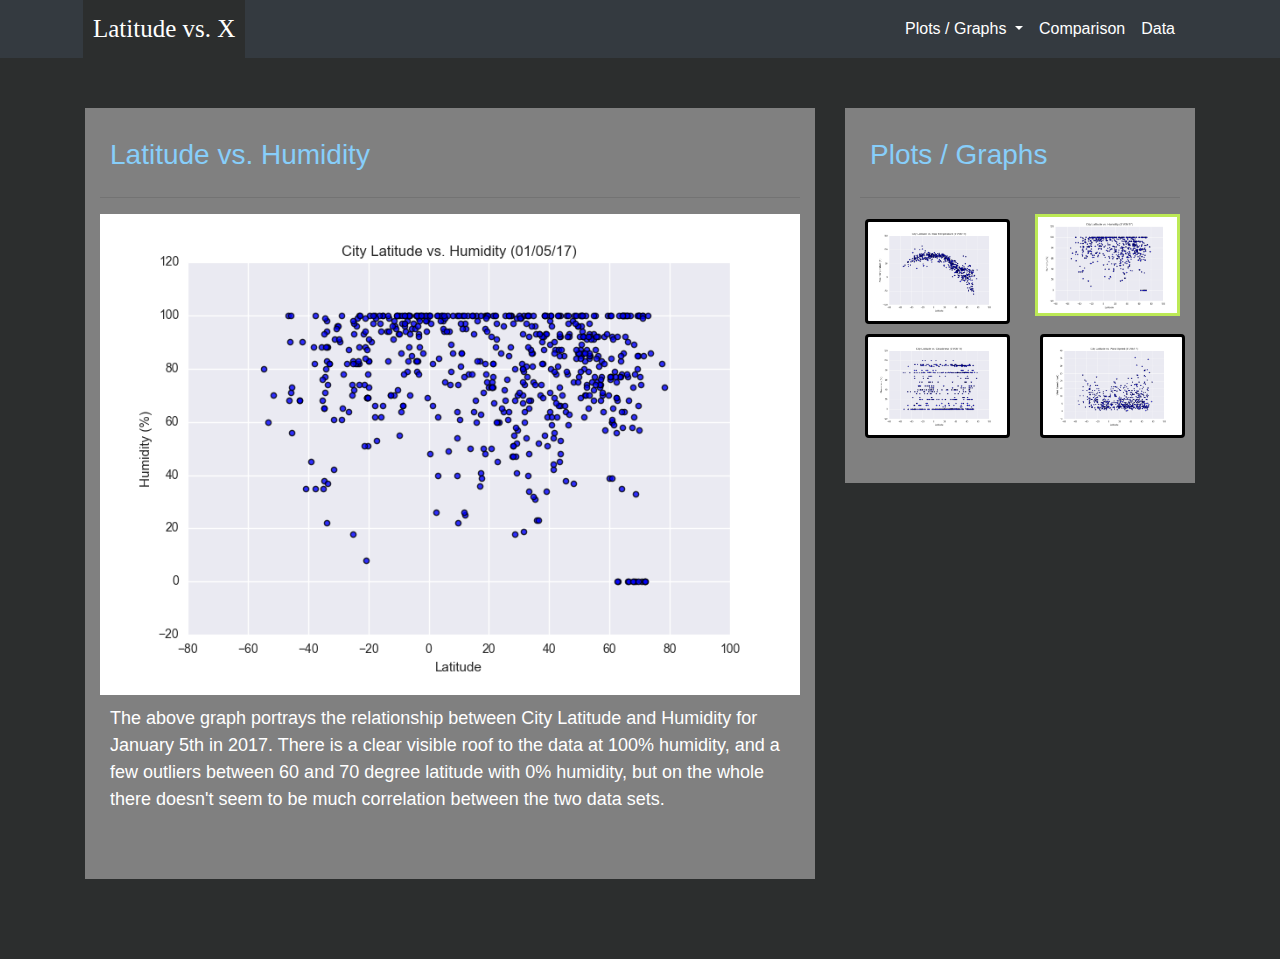
<file: templates/humid.html>
<!DOCTYPE html>
<html lang="en">
  <head>
    <meta charset="UTF-8" />
    <meta name="viewport" content="width=device-width, initial-scale=1.0" />
    <title>Latitude vs. Temperature</title>
    <link
      rel="stylesheet"
      href="https://stackpath.bootstrapcdn.com/bootstrap/4.3.1/css/bootstrap.min.css"
      integrity="sha384-ggOyR0iXCbMQv3Xipma34MD+dH/1fQ784/j6cY/iJTQUOhcWr7x9JvoRxT2MZw1T"
      crossorigin="anonymous"
    />

    <script
      src="https://code.jquery.com/jquery-3.3.1.slim.min.js"
      integrity="sha384-q8i/X+965DzO0rT7abK41JStQIAqVgRVzpbzo5smXKp4YfRvH+8abtTE1Pi6jizo"
      crossorigin="anonymous"
    ></script>
    <script
      src="https://cdnjs.cloudflare.com/ajax/libs/popper.js/1.14.7/umd/popper.min.js"
      integrity="sha384-UO2eT0CpHqdSJQ6hJty5KVphtPhzWj9WO1clHTMGa3JDZwrnQq4sF86dIHNDz0W1"
      crossorigin="anonymous"
    ></script>
    <script
      src="https://stackpath.bootstrapcdn.com/bootstrap/4.3.1/js/bootstrap.min.js"
      integrity="sha384-JjSmVgyd0p3pXB1rRibZUAYoIIy6OrQ6VrjIEaFf/nJGzIxFDsf4x0xIM+B07jRM"
      crossorigin="anonymous"
    ></script>

    <link rel="stylesheet" href="style.css" />
  </head>
  <body>
    <nav class="navbar navbar-expand-lg navbar-light bg-dark text-white">
      <div class="container">
        <a class="navbar-brand text-white" href="index.html">Latitude vs. X</a>
        <button
          class="navbar-toggler"
          type="button"
          data-toggle="collapse"
          data-target="#navbarSupportedContent"
          aria-controls="navbarSupportedContent"
          aria-expanded="false"
          aria-label="Toggle navigation"
        >
          <span class="navbar-toggler-icon"></span>
        </button>

        <div class="collapse navbar-collapse" id="navbarSupportedContent">
          <ul class="navbar-nav ml-auto">
            <li class="nav-item dropdown">
              <a
                class="nav-link dropdown-toggle text-white"
                href="#"
                id="navbarDropdown"
                role="button"
                data-toggle="dropdown"
                aria-haspopup="true"
                aria-expanded="false"
              >
                Plots / Graphs
              </a>
              <div
                class="dropdown-menu dropdown-menu-right"
                aria-labelledby="navbarDropdown"
              >
                <a class="dropdown-item" href="temp.html"
                  >Latitude vs. Temperature</a
                >
                <a class="dropdown-item" href="humid.html"
                  >Latitude vs. Humidity</a
                >
                <a class="dropdown-item" href="cloud.html"
                  >Latitude vs. Cloud Level</a
                >
                <a class="dropdown-item" href="windspeed.html"
                  >Latitude vs. Wind Speed (mph)</a
                >
              </div>
            </li>
            <li class="nav-item">
              <a class="nav-link text-white" href="comparison.html"
                >Comparison</a
              >
            </li>
            <li class="nav-item">
              <a class="nav-link text-white" href="data.html">Data</a>
            </li>
          </ul>
        </div>
      </div>
    </nav>

    <div class="container content">
      <div class="row">
        <div class="col-md-8">
          <div class="col-md-12">
            <h3>Latitude vs. Humidity</h3>
            <hr />
            <img
              src="../Resources/assets/images/Fig2.png"
              width="100%"
              alt="humidity"
            />
            <br />
            <p>
              The above graph portrays the relationship between City Latitude
              and Humidity for January 5th in 2017. There is a clear visible
              roof to the data at 100% humidity, and a few outliers between 60
              and 70 degree latitude with 0% humidity, but on the whole there
              doesn't seem to be much correlation between the two data sets.
            </p>
          </div>
        </div>

        <div class="col-md-4">
          <div class="col-md-12">
            <h3>Plots / Graphs</h3>
            <hr />
            <div class="row">
              <div class="col-3 col-md-6">
                <a href="temp.html"
                  ><img
                    class="img-thumbnail"
                    src="../Resources/assets/images/Fig1.png"
                    width="100%"
                    alt="temperature"
                /></a>
              </div>

              <div class="col-3 col-md-6">
                <a href="humid.html"
                  ><img
                    class="highlight"
                    src="../Resources/assets/images/Fig2.png"
                    width="100%"
                    alt="humidity"
                /></a>
              </div>

              <div class="col-3 col-md-6">
                <a href="cloud.html"
                  ><img
                    class="img-thumbnail"
                    src="../Resources/assets/images/Fig3.png"
                    width="100%"
                    alt="cloudiness"
                /></a>
              </div>

              <div class="col-3 col-md-6">
                <a href="windspeed.html"
                  ><img
                    class="img-thumbnail"
                    src="../Resources/assets/images/Fig4.png"
                    width="100%"
                    alt="windspeed"
                /></a>
              </div>
            </div>
          </div>
        </div>
      </div>
    </div>
  </body>
</html>
</file>
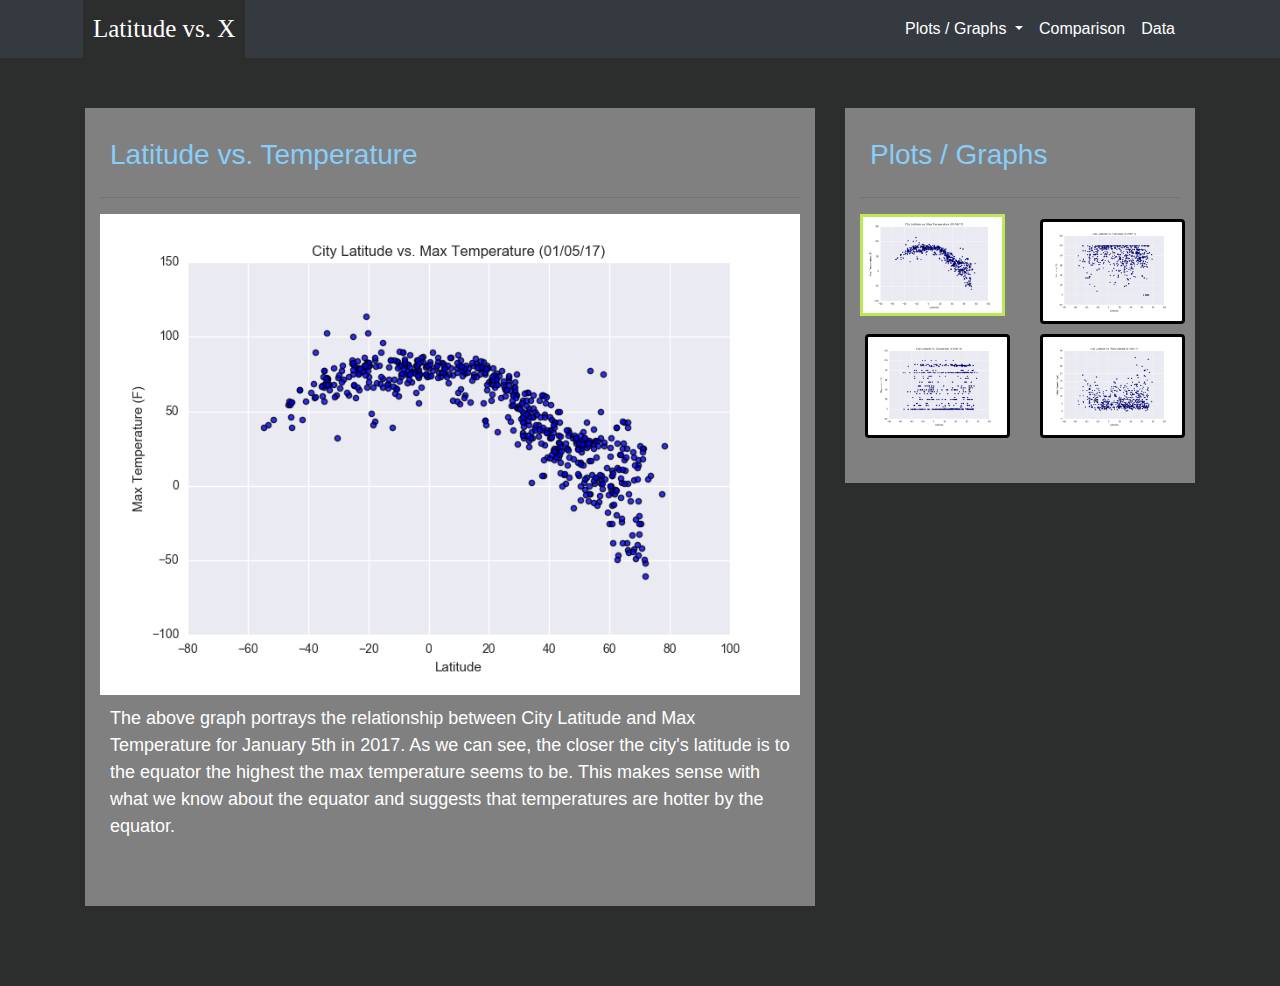
<file: templates/temp.html>
<!DOCTYPE html>
<html lang="en">
  <head>
    <meta charset="UTF-8" />
    <meta name="viewport" content="width=device-width, initial-scale=1.0" />
    <title>Latitude vs. Temperature</title>
    <link
      rel="stylesheet"
      href="https://stackpath.bootstrapcdn.com/bootstrap/4.3.1/css/bootstrap.min.css"
      integrity="sha384-ggOyR0iXCbMQv3Xipma34MD+dH/1fQ784/j6cY/iJTQUOhcWr7x9JvoRxT2MZw1T"
      crossorigin="anonymous"
    />

    <script
      src="https://code.jquery.com/jquery-3.3.1.slim.min.js"
      integrity="sha384-q8i/X+965DzO0rT7abK41JStQIAqVgRVzpbzo5smXKp4YfRvH+8abtTE1Pi6jizo"
      crossorigin="anonymous"
    ></script>
    <script
      src="https://cdnjs.cloudflare.com/ajax/libs/popper.js/1.14.7/umd/popper.min.js"
      integrity="sha384-UO2eT0CpHqdSJQ6hJty5KVphtPhzWj9WO1clHTMGa3JDZwrnQq4sF86dIHNDz0W1"
      crossorigin="anonymous"
    ></script>
    <script
      src="https://stackpath.bootstrapcdn.com/bootstrap/4.3.1/js/bootstrap.min.js"
      integrity="sha384-JjSmVgyd0p3pXB1rRibZUAYoIIy6OrQ6VrjIEaFf/nJGzIxFDsf4x0xIM+B07jRM"
      crossorigin="anonymous"
    ></script>

    <link rel="stylesheet" href="style.css" />
  </head>
  <body>
    <nav class="navbar navbar-expand-lg navbar-light bg-dark text-white">
      <div class="container">
        <a class="navbar-brand text-white" href="index.html">Latitude vs. X</a>
        <button
          class="navbar-toggler"
          type="button"
          data-toggle="collapse"
          data-target="#navbarSupportedContent"
          aria-controls="navbarSupportedContent"
          aria-expanded="false"
          aria-label="Toggle navigation"
        >
          <span class="navbar-toggler-icon"></span>
        </button>

        <div class="collapse navbar-collapse" id="navbarSupportedContent">
          <ul class="navbar-nav ml-auto">
            <li class="nav-item dropdown">
              <a
                class="nav-link dropdown-toggle text-white"
                href="#"
                id="navbarDropdown"
                role="button"
                data-toggle="dropdown"
                aria-haspopup="true"
                aria-expanded="false"
              >
                Plots / Graphs
              </a>
              <div
                class="dropdown-menu dropdown-menu-right"
                aria-labelledby="navbarDropdown"
              >
                <a class="dropdown-item" href="temp.html"
                  >Latitude vs. Temperature</a
                >
                <a class="dropdown-item" href="humid.html"
                  >Latitude vs. Humidity</a
                >
                <a class="dropdown-item" href="cloud.html"
                  >Latitude vs. Cloud Level</a
                >
                <a class="dropdown-item" href="windspeed.html"
                  >Latitude vs. Wind Speed (mph)</a
                >
              </div>
            </li>
            <li class="nav-item">
              <a class="nav-link text-white" href="comparison.html"
                >Comparison</a
              >
            </li>
            <li class="nav-item">
              <a class="nav-link text-white" href="data.html">Data</a>
            </li>
          </ul>
        </div>
      </div>
    </nav>

    <div class="container content">
      <div class="row">
        <div class="col-md-8">
          <div class="col-md-12">
            <h3>Latitude vs. Temperature</h3>
            <hr />
            <img
              src="../Resources/assets/images/Fig1.png"
              width="100%"
              alt="temperature"
            />
            <br />
            <p>
              The above graph portrays the relationship between City Latitude
              and Max Temperature for January 5th in 2017. As we can see, the
              closer the city's latitude is to the equator the highest the max
              temperature seems to be. This makes sense with what we know about
              the equator and suggests that temperatures are hotter by the
              equator.
            </p>
          </div>
        </div>

        <div class="col-md-4">
          <div class="col-md-12">
            <h3>Plots / Graphs</h3>
            <hr />
            <div class="row">
              <div class="col-3 col-md-6">
                <a href="temp.html"
                  ><img
                    class="highlight"
                    src="../Resources/assets/images/Fig1.png"
                    width="100%"
                    alt="temperature"
                /></a>
              </div>

              <div class="col-3 col-md-6">
                <a href="humid.html"
                  ><img
                    class="img-thumbnail"
                    src="../Resources/assets/images/Fig2.png"
                    width="100%"
                    alt="humidity"
                /></a>
              </div>

              <div class="col-3 col-md-6">
                <a href="cloud.html"
                  ><img
                    class="img-thumbnail"
                    src="../Resources/assets/images/Fig3.png"
                    width="100%"
                    alt="cloudiness"
                /></a>
              </div>

              <div class="col-3 col-md-6">
                <a href="windspeed.html"
                  ><img
                    class="img-thumbnail"
                    src="../Resources/assets/images/Fig4.png"
                    width="100%"
                    alt="windspeed"
                /></a>
              </div>
            </div>
          </div>
        </div>
      </div>
    </div>
  </body>
</html>
</file>
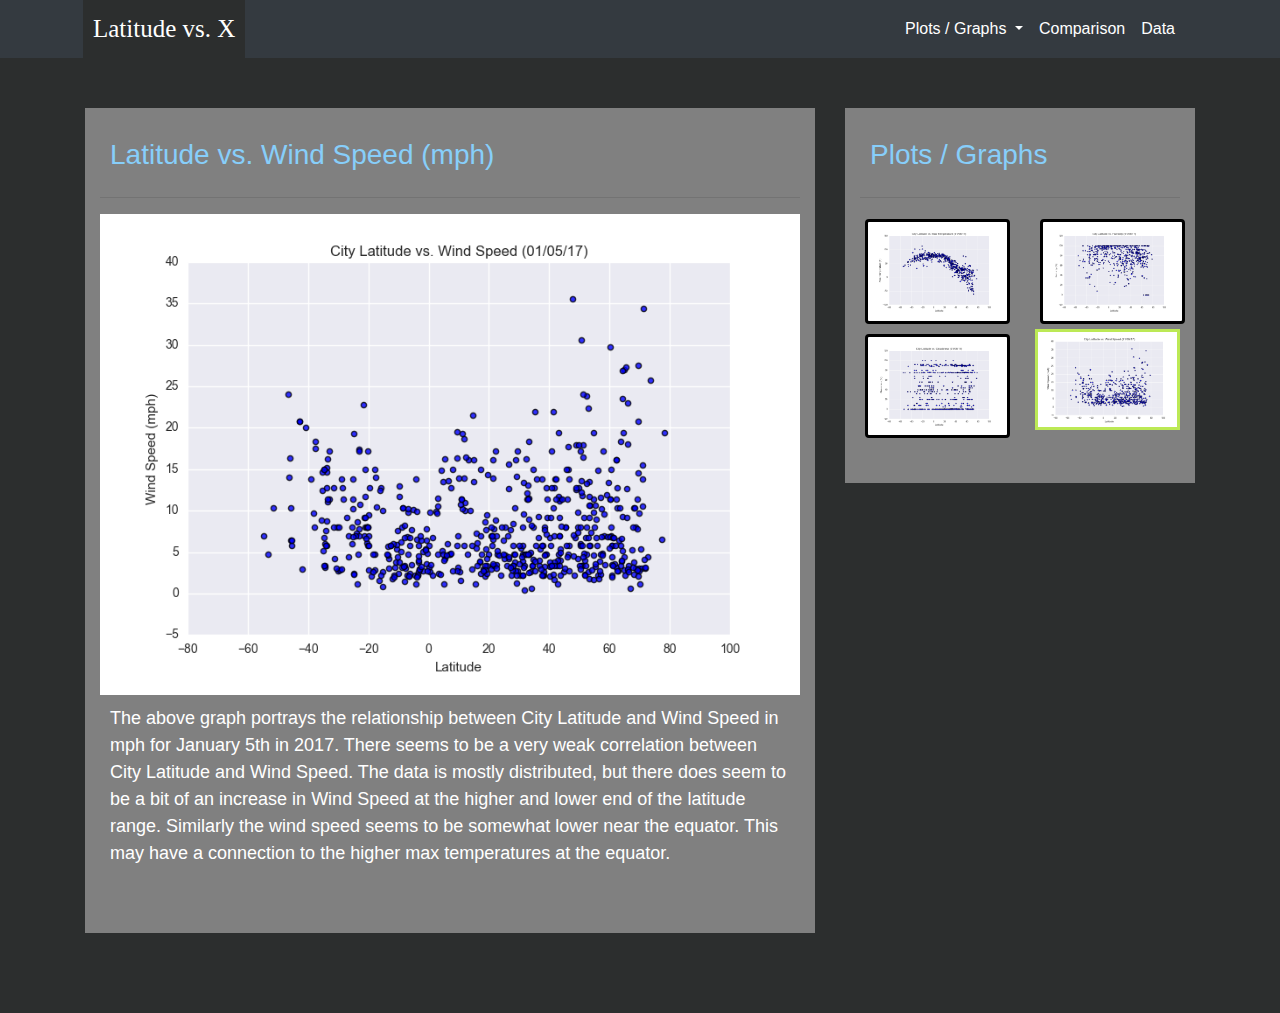
<file: templates/windspeed.html>
<!DOCTYPE html>
<html lang="en">
  <head>
    <meta charset="UTF-8" />
    <meta name="viewport" content="width=device-width, initial-scale=1.0" />
    <title>Latitude vs. Temperature</title>
    <link
      rel="stylesheet"
      href="https://stackpath.bootstrapcdn.com/bootstrap/4.3.1/css/bootstrap.min.css"
      integrity="sha384-ggOyR0iXCbMQv3Xipma34MD+dH/1fQ784/j6cY/iJTQUOhcWr7x9JvoRxT2MZw1T"
      crossorigin="anonymous"
    />

    <script
      src="https://code.jquery.com/jquery-3.3.1.slim.min.js"
      integrity="sha384-q8i/X+965DzO0rT7abK41JStQIAqVgRVzpbzo5smXKp4YfRvH+8abtTE1Pi6jizo"
      crossorigin="anonymous"
    ></script>
    <script
      src="https://cdnjs.cloudflare.com/ajax/libs/popper.js/1.14.7/umd/popper.min.js"
      integrity="sha384-UO2eT0CpHqdSJQ6hJty5KVphtPhzWj9WO1clHTMGa3JDZwrnQq4sF86dIHNDz0W1"
      crossorigin="anonymous"
    ></script>
    <script
      src="https://stackpath.bootstrapcdn.com/bootstrap/4.3.1/js/bootstrap.min.js"
      integrity="sha384-JjSmVgyd0p3pXB1rRibZUAYoIIy6OrQ6VrjIEaFf/nJGzIxFDsf4x0xIM+B07jRM"
      crossorigin="anonymous"
    ></script>

    <link rel="stylesheet" href="style.css" />
  </head>
  <body>
    <nav class="navbar navbar-expand-lg navbar-light bg-dark text-white">
      <div class="container">
        <a class="navbar-brand text-white" href="index.html">Latitude vs. X</a>
        <button
          class="navbar-toggler"
          type="button"
          data-toggle="collapse"
          data-target="#navbarSupportedContent"
          aria-controls="navbarSupportedContent"
          aria-expanded="false"
          aria-label="Toggle navigation"
        >
          <span class="navbar-toggler-icon"></span>
        </button>

        <div class="collapse navbar-collapse" id="navbarSupportedContent">
          <ul class="navbar-nav ml-auto">
            <li class="nav-item dropdown">
              <a
                class="nav-link dropdown-toggle text-white"
                href="#"
                id="navbarDropdown"
                role="button"
                data-toggle="dropdown"
                aria-haspopup="true"
                aria-expanded="false"
              >
                Plots / Graphs
              </a>
              <div
                class="dropdown-menu dropdown-menu-right"
                aria-labelledby="navbarDropdown"
              >
                <a class="dropdown-item" href="temp.html"
                  >Latitude vs. Temperature</a
                >
                <a class="dropdown-item" href="humid.html"
                  >Latitude vs. Humidity</a
                >
                <a class="dropdown-item" href="cloud.html"
                  >Latitude vs. Cloud Level</a
                >
                <a class="dropdown-item" href="windspeed.html"
                  >Latitude vs. Wind Speed (mph)</a
                >
              </div>
            </li>
            <li class="nav-item">
              <a class="nav-link text-white" href="comparison.html"
                >Comparison</a
              >
            </li>
            <li class="nav-item">
              <a class="nav-link text-white" href="data.html">Data</a>
            </li>
          </ul>
        </div>
      </div>
    </nav>

    <div class="container content">
      <div class="row">
        <div class="col-md-8">
          <div class="col-md-12">
            <h3>Latitude vs. Wind Speed (mph)</h3>
            <hr />
            <img
              src="../Resources/assets/images/Fig4.png"
              width="100%"
              alt="windspeed"
            />
            <br />
            <p>
              The above graph portrays the relationship between City Latitude
              and Wind Speed in mph for January 5th in 2017. There seems to be a
              very weak correlation between City Latitude and Wind Speed. The
              data is mostly distributed, but there does seem to be a bit of an
              increase in Wind Speed at the higher and lower end of the latitude
              range. Similarly the wind speed seems to be somewhat lower near
              the equator. This may have a connection to the higher max
              temperatures at the equator.
            </p>
          </div>
        </div>

        <div class="col-md-4">
          <div class="col-md-12">
            <h3>Plots / Graphs</h3>
            <hr />
            <div class="row">
              <div class="col-3 col-md-6">
                <a href="temp.html"
                  ><img
                    class="img-thumbnail"
                    src="../Resources/assets/images/Fig1.png"
                    width="100%"
                    alt="temperature"
                /></a>
              </div>

              <div class="col-3 col-md-6">
                <a href="humid.html"
                  ><img
                    class="img-thumbnail"
                    src="../Resources/assets/images/Fig2.png"
                    width="100%"
                    alt="humidity"
                /></a>
              </div>

              <div class="col-3 col-md-6">
                <a href="cloud.html"
                  ><img
                    class="img-thumbnail"
                    src="../Resources/assets/images/Fig3.png"
                    width="100%"
                    alt="cloudiness"
                /></a>
              </div>

              <div class="col-3 col-md-6">
                <a href="windspeed.html"
                  ><img
                    class="highlight"
                    src="../Resources/assets/images/Fig4.png"
                    width="100%"
                    alt="windspeed"
                /></a>
              </div>
            </div>
          </div>
        </div>
      </div>
    </div>
  </body>
</html>
</file>
<file: templates/style.css>
a.navbar-brand {
  margin-left: 10px;
  padding: 10px;
  background-color: rgb(44, 46, 46);
  font-family: "Times New Roman", Times, serif;
  font-size: 25px;
}

h3 {
  color: lightskyblue;
  padding: 10px;
}

.img-thumbnail {
  padding: 5px;
  margin: 5px;
  border: solid black;
}

p {
  color: white;
  font-size: large;
  padding: 10px;
}

body {
  background-color: rgb(44, 46, 46);
}
.col-md-12 {
  background-color: gray;
  padding-top: 20px;
  padding-bottom: 40px;
}

.highlight {
  border: 3px solid rgb(188, 233, 85);
}

.navbar {
  padding-top: 0px;
  padding-bottom: 0px;
  padding-right: 40px;
  background-color: rgb(44, 46, 46);
}

.nav-item.dropdown.show {
  background-color: #ddd;
}

.dropdown-menu {
  margin: 0;
}

.content {
  padding-top: 50px;
  padding-bottom: 80px;
  overflow: hidden;
}

.content.bg-white {
  margin-top: 15px;
}

@media (max-width: 767px) {
  .navbar.bg-dark {
    background-color: rgb(44, 46, 46) !important;
  }

  .navbar-collapse {
    background-color: #f8f9fa;
  }
  .navbar {
    padding: inherit;
  }
}
</file>
